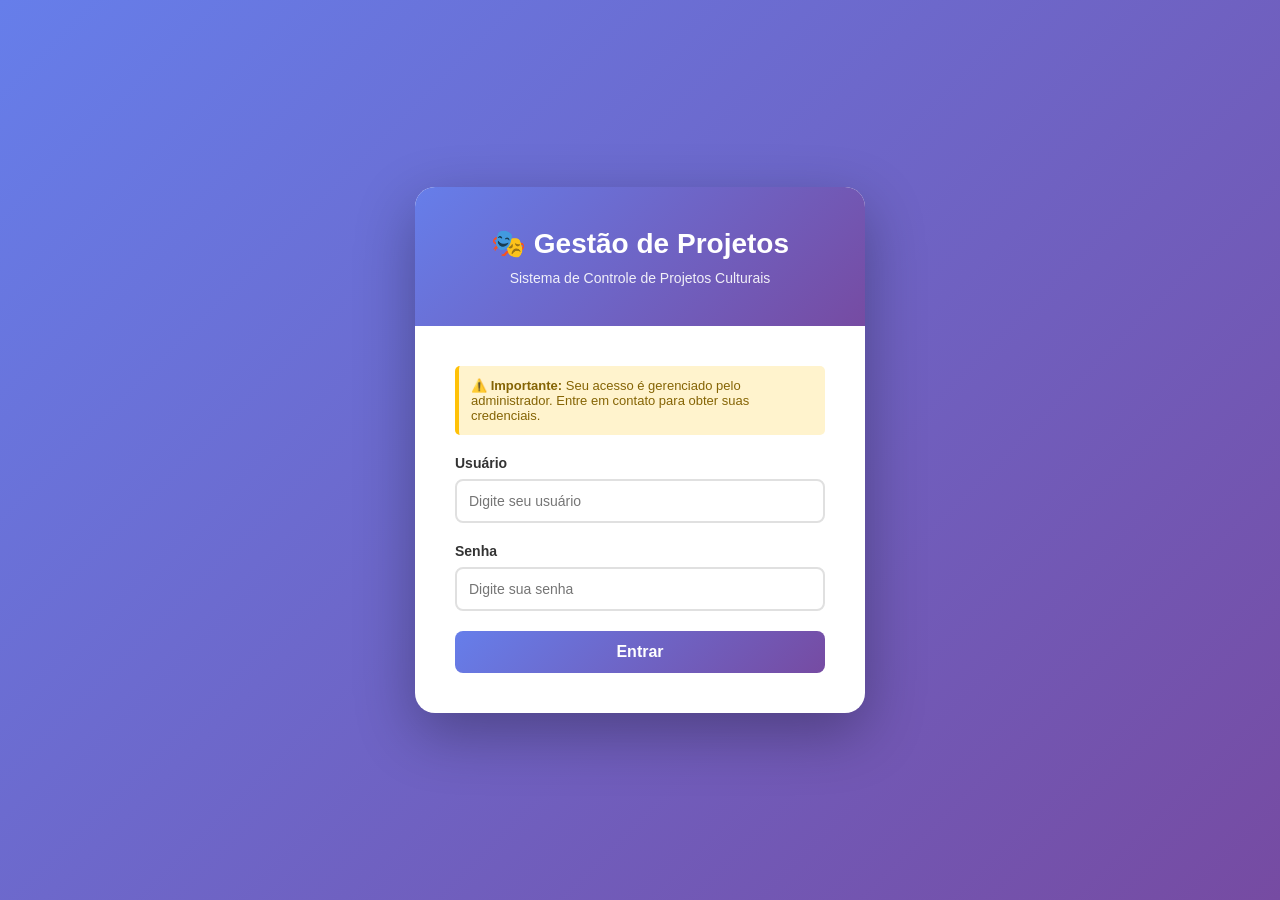
<file: index.html>
<!DOCTYPE html>
<html lang="pt-br">
<head>
    <meta charset="UTF-8">
    <meta name="viewport" content="width=device-width, initial-scale=1.0, user-scalable=yes">
    <title>Gestão de Projetos</title>
    <style>
        * { margin: 0; padding: 0; box-sizing: border-box; }
        body { font-family: 'Segoe UI', Tahoma, Geneva, Verdana, sans-serif; background: #f0f2f5; }
        .app-container { max-width: 1400px; margin: 0 auto; padding: 20px; }
        .header { background: linear-gradient(135deg, #667eea 0%, #764ba2 100%); color: white; padding: 15px 25px; border-radius: 15px; display: flex; justify-content: space-between; align-items: center; margin-bottom: 25px; box-shadow: 0 4px 15px rgba(0,0,0,0.1); }
        .logo { font-size: 22px; font-weight: bold; }
        .user-info { display: flex; align-items: center; gap: 15px; }
        .logout-btn { background: rgba(255,255,255,0.2); color: white; border: none; padding: 8px 16px; border-radius: 8px; cursor: pointer; }
        .logout-btn:hover { background: rgba(255,255,255,0.3); }
        .dashboard-header { display: flex; justify-content: space-between; align-items: center; margin-bottom: 20px; flex-wrap: wrap; gap: 15px; }
        .dashboard-header h2 { color: #333; }
        .create-project-btn { background: linear-gradient(135deg, #667eea 0%, #764ba2 100%); color: white; border: none; padding: 10px 20px; border-radius: 8px; cursor: pointer; font-size: 14px; font-weight: bold; transition: transform 0.2s; }
        .create-project-btn:hover { transform: translateY(-2px); }
        .calendar-container { background: white; border-radius: 15px; padding: 20px; margin-bottom: 30px; box-shadow: 0 2px 10px rgba(0,0,0,0.05); }
        .calendar-header { display: flex; justify-content: space-between; align-items: center; margin-bottom: 20px; }
        .calendar-header button { background: #667eea; color: white; border: none; padding: 8px 15px; border-radius: 8px; cursor: pointer; }
        .calendar-grid { display: grid; grid-template-columns: repeat(7, 1fr); gap: 8px; }
        .calendar-day { min-height: 100px; border: 1px solid #e0e0e0; border-radius: 8px; padding: 8px; background: #fafafa; }
        .calendar-day.empty { background: #f5f5f5; border: 1px solid #eee; }
        .day-number { font-weight: bold; margin-bottom: 5px; color: #555; }
        .calendar-event { font-size: 10px; padding: 2px 5px; border-radius: 4px; margin-top: 3px; overflow: hidden; text-overflow: ellipsis; white-space: nowrap; cursor: pointer; }
        .calendar-event.pending { background: #ffc107 !important; color: #333 !important; }
        .calendar-event.completed { background: #28a745 !important; color: white !important; }
        .calendar-event.urgent { background: #dc3545 !important; color: white !important; animation: pulse 1s infinite; }
        @keyframes pulse { 0% { opacity: 1; } 50% { opacity: 0.6; } 100% { opacity: 1; } }
        .projects-section { background: white; border-radius: 15px; padding: 20px; box-shadow: 0 2px 10px rgba(0,0,0,0.05); }
        .projects-section h3 { margin-bottom: 15px; color: #333; }
        .projects-grid { display: grid; grid-template-columns: repeat(auto-fill, minmax(300px, 1fr)); gap: 20px; }
        .project-card { background: #f8f9fa; border-radius: 12px; padding: 15px; border-left: 4px solid #667eea; transition: transform 0.2s, box-shadow 0.2s; }
        .project-card:hover { transform: translateY(-3px); box-shadow: 0 5px 20px rgba(0,0,0,0.1); }
        .project-card h4 { color: #333; margin-bottom: 8px; }
        .project-category { color: #667eea; font-size: 12px; margin-bottom: 8px; }
        .project-dates { color: #666; font-size: 12px; margin-bottom: 12px; }
        .project-actions { display: flex; gap: 8px; flex-wrap: wrap; }
        .project-actions button { padding: 5px 10px; border: none; border-radius: 5px; cursor: pointer; font-size: 12px; }
        .btn-view { background: #17a2b8; color: white; }
        .btn-print { background: #6c757d; color: white; }
        .btn-edit { background: #ffc107; color: #333; }
        .btn-delete { background: #dc3545; color: white; }
        .no-projects { text-align: center; padding: 40px; color: #999; }
        .modal { display: none; position: fixed; top: 0; left: 0; width: 100%; height: 100%; background: rgba(0,0,0,0.5); z-index: 1000; justify-content: center; align-items: center; }
        .modal-content { background: white; border-radius: 15px; width: 98%; max-width: 1600px; max-height: 90vh; overflow: hidden; display: flex; flex-direction: column; }
        .modal-header { padding: 20px; border-bottom: 1px solid #e0e0e0; display: flex; justify-content: space-between; align-items: center; }
        .close-modal { font-size: 28px; cursor: pointer; color: #999; }
        .close-modal:hover { color: #333; }
        .modal-body { display: flex; flex: 1; overflow: hidden; }
        .modal-sidebar { width: 200px; background: #f8f9fa; border-right: 1px solid #e0e0e0; padding: 15px; overflow-y: auto; }
        .tab { width: 100%; padding: 12px; text-align: left; background: none; border: none; border-radius: 8px; cursor: pointer; margin-bottom: 5px; transition: all 0.2s; }
        .tab:hover { background: #e9ecef; }
        .tab.active { background: #667eea; color: white; }
        .modal-panel { flex: 1; padding: 20px; overflow-y: auto; }
        .tab-content { display: none; }
        .tab-content.active { display: block; }
        .form-section { margin-bottom: 25px; }
        .form-section h3 { color: #667eea; margin-bottom: 15px; padding-bottom: 8px; border-bottom: 2px solid #667eea; }
        .form-group { margin-bottom: 15px; }
        .form-group label { display: block; margin-bottom: 5px; font-weight: 500; color: #555; }
        .form-group input, .form-group select, .form-group textarea { width: 100%; padding: 10px; border: 1px solid #ddd; border-radius: 8px; font-size: 14px; }
        .form-group textarea { resize: vertical; }
        .modal-footer { padding: 15px 20px; border-top: 1px solid #e0e0e0; display: flex; justify-content: flex-end; gap: 10px; }
        .btn-cancel { background: #6c757d; color: white; border: none; padding: 10px 20px; border-radius: 8px; cursor: pointer; }
        .btn-save-main { background: linear-gradient(135deg, #667eea 0%, #764ba2 100%); color: white; border: none; padding: 10px 20px; border-radius: 8px; cursor: pointer; }
        .fase-item { margin-bottom: 20px; border: 1px solid #e0e0e0; border-radius: 10px; overflow: hidden; }
        .fase-header { background: #667eea; color: white; padding: 10px 15px; font-weight: bold; }
        .tarefa-item { display: grid; grid-template-columns: 1.5fr 1fr 1.5fr 1.5fr 1fr 40px; gap: 10px; padding: 10px 15px; border-bottom: 1px solid #eee; align-items: center; }
        .add-task-row { display: grid; grid-template-columns: 1.2fr 0.8fr 1fr 1fr 1fr 80px; gap: 12px; align-items: center; }
        .btn-add-task { background: #28a745; color: white; border: none; padding: 8px; border-radius: 5px; cursor: pointer; }
        .remove-tarefa { background: #dc3545; color: white; border: none; padding: 5px 8px; border-radius: 5px; cursor: pointer; }
        .budget-category { margin-bottom: 20px; }
        .budget-category h4 { background: #667eea; color: white; padding: 10px; border-radius: 8px; margin-bottom: 10px; }
        .budget-table { width: 100%; border-collapse: collapse; }
        .budget-table th, .budget-table td { border: 1px solid #ddd; padding: 8px; text-align: left; }
        .budget-table th { background: #f1f1f1; font-weight: bold; }
        .add-budget-row { display: grid; grid-template-columns: 70px 1.2fr 140px 90px 100px 120px 120px 120px; gap: 8px; align-items: center; margin-top: 15px; padding: 12px; background: #f8f9fa; border-radius: 8px; }
        .add-budget-row input, .add-budget-row select { padding: 8px; border: 1px solid #ddd; border-radius: 5px; }
        .cronograma-total { margin-top: 25px; padding: 15px; background: #f8f9fa; border-radius: 10px; border: 1px solid #e0e0e0; }
        .total-summary { display: flex; flex-wrap: wrap; gap: 15px; margin-top: 10px; }
        .total-card { background: white; border-radius: 10px; padding: 12px 20px; flex: 1; min-width: 120px; text-align: center; box-shadow: 0 1px 3px rgba(0,0,0,0.1); }
        .total-card span { display: block; font-size: 14px; color: #666; margin-bottom: 5px; }
        .total-value { font-size: 24px; font-weight: bold; color: #667eea; }
        .notification { position: fixed; bottom: 20px; right: 20px; background: #28a745; color: white; padding: 15px 20px; border-radius: 8px; z-index: 4000; animation: slideIn 0.3s ease; box-shadow: 0 4px 12px rgba(0,0,0,0.15); }
        .notification.error { background: #dc3545; }
        .notification.info { background: #17a2b8; }
        @keyframes slideIn { from { transform: translateX(100%); opacity: 0; } to { transform: translateX(0); opacity: 1; } }
        .btn-add { background: #28a745; color: white; border: none; padding: 10px 20px; border-radius: 8px; cursor: pointer; margin-top: 10px; }
        .header-row { display: grid; grid-template-columns: 1fr 1fr 60px; gap: 15px; margin-bottom: 10px; font-weight: bold; color: #555; }
        .item-row { display: grid; grid-template-columns: 1fr 1fr 60px; gap: 15px; margin-bottom: 15px; align-items: start; }
        .btn-remove { background: #dc3545; color: white; border: none; padding: 8px 12px; border-radius: 6px; cursor: pointer; margin-top: 24px; }
        .spec-row { display: grid; grid-template-columns: 1fr 1fr; gap: 15px; margin-bottom: 15px; }
        .spec-field { margin-bottom: 10px; }
        .spec-field label { display: block; margin-bottom: 5px; font-weight: 500; color: #555; }
        .view-modal { position: fixed; top: 0; left: 0; width: 100%; height: 100%; background: rgba(0,0,0,0.5); z-index: 5000; display: flex; justify-content: center; align-items: center; }
        .task-status-modal { position: fixed; top: 0; left: 0; width: 100%; height: 100%; background: rgba(0,0,0,0.5); z-index: 3000; display: flex; justify-content: center; align-items: center; }
    </style>
</head>
<body>
   <script>
    const currentUser = sessionStorage.getItem('currentUser');
    if (!currentUser) { window.location.href = 'login.html'; }
</script>

    <div id="appContainer" class="app-container">
        <div class="header">
            <div class="logo">🎭 Gestão de Projetos</div>
            <div class="user-info">
                <span id="userNameDisplay"></span>
                <button class="logout-btn" onclick="doLogout()">Sair</button>
            </div>
        </div>
        <div class="main-content">
            <div class="dashboard-header">
                <h2>📅 Meus Projetos</h2>
                <button class="create-project-btn" onclick="openProjectModal()">+ Criar Projeto</button>
            </div>
            <div class="calendar-container">
                <div class="calendar-header">
                    <button onclick="previousMonth()">◀</button>
                    <h3 id="monthYear"></h3>
                    <button onclick="nextMonth()">▶</button>
                </div>
                <div class="calendar-grid" id="calendarGrid"></div>
            </div>
            <div class="projects-section">
                <h3>📋 Projetos Cadastrados</h3>
                <div class="projects-grid" id="projectsGrid"></div>
            </div>
        </div>
    </div>

    <!-- MODAL PRINCIPAL -->
    <div id="projectModal" class="modal">
        <div class="modal-content">
            <div class="modal-header">
                <h2 id="modalTitle">Criar Novo Projeto</h2>
                <span class="close-modal" onclick="closeProjectModal()">&times;</span>
            </div>
            <div class="modal-body">
                <aside class="modal-sidebar" id="mainSidebar">
                    <button class="tab active" data-tab="info">📋 Informações</button>
                    <button class="tab" data-tab="especificacoes">🎬 Especificações</button>
                    <button class="tab" data-tab="cronograma">📅 Cronograma</button>
                    <button class="tab" data-tab="budget">💰 Orçamento</button>
                    <button class="tab" data-tab="comunicacao">📢 Plano de Divulgação</button>
                    <button class="tab" data-tab="relatorios">📊 Relatórios</button>
                </aside>
                <div class="modal-panel">
    <!-- Aba INFORMAÇÕES -->
    <div id="tabInfo" class="tab-content active">
        <div class="form-section">
            <h3>Dados Básicos</h3>
            <div class="form-group"><label>Nome do Projeto *</label><input type="text" id="projNome" placeholder="Ex: Documentário Amazônia"></div>
            <div class="form-group"><label>Categoria</label><select id="projCategoria" onchange="updateSpecifications()"><option value="audiovisual">Audiovisual</option><option value="teatro">Teatro</option><option value="musica">Música</option><option value="artes_visuais">Artes Visuais</option><option value="alimentos">Alimentos</option><option value="esportes">Esportes</option><option value="educacao">Educação</option><option value="circo">Circo</option></select></div>
            <div class="form-group"><label>Data Início</label><input type="date" id="projDataInicio"></div>
            <div class="form-group"><label>Data Término</label><input type="date" id="projDataTermino"></div>
        </div>
        <div class="form-section">
            <h3>Sobre o Projeto</h3>
            <div class="form-group"><label>Objetivo</label><textarea id="projObjetivo" rows="2"></textarea></div>
            <div class="form-group"><label>Sinopse / Resumo</label><textarea id="projSinopse" rows="2"></textarea></div>
            <div class="form-group"><label>Público Alvo</label><textarea id="projPublico" rows="2"></textarea></div>
            <div class="form-group"><label>Justificativa</label><textarea id="projJustificativa" rows="2"></textarea></div>
            <div class="form-group"><label>Como será realizado</label><textarea id="projComoRealizado" rows="2"></textarea></div>
            <div class="form-group"><label>Narrativa / Diferenciais</label><textarea id="projNarrativa" rows="2"></textarea></div>
        </div>
        <div class="tab-footer" style="margin-top: 25px; padding-top: 15px; border-top: 1px solid #e0e0e0; display: flex; justify-content: flex-end; gap: 10px;">
            <button type="button" class="btn-cancel" onclick="closeProjectModal()">Cancelar</button>
            <button type="button" class="btn-save-main" onclick="saveCurrentProjectAndStay()">💾 Salvar Informações</button>
        </div>
    </div>

    <!-- Aba ESPECIFICAÇÕES -->
    <div id="tabEspecificacoes" class="tab-content">
        <div id="specificationsContainer"></div>
        <div class="tab-footer" style="margin-top: 25px; padding-top: 15px; border-top: 1px solid #e0e0e0; display: flex; justify-content: flex-end; gap: 10px;">
            <button type="button" class="btn-cancel" onclick="closeProjectModal()">Cancelar</button>
            <button type="button" class="btn-save-main" onclick="saveCurrentProjectAndStay()">💾 Salvar Especificações</button>
        </div>
    </div>

    <!-- Aba CRONOGRAMA -->
    <div id="tabCronograma" class="tab-content">
        <div class="form-section">
            <h3>Cronograma por Fases</h3>
            <div id="cronogramaContainer"></div>
            <div class="form-group">
                <label>➕ Adicionar Tarefa</label>
                <div class="add-task-row">
                    <input type="text" id="novaTarefaNome" placeholder="Nome da tarefa">
                    <select id="novaTarefaFase"><option value="pre">Pré-Produção</option><option value="prod">Produção</option><option value="pos">Pós-Produção</option></select>
                    <input type="text" id="novaTarefaResp" placeholder="Responsável">
                    <input type="date" id="novaTarefaDataInicio">
                    <input type="date" id="novaTarefaDataFim">
                    <button type="button" onclick="addTarefa()" class="btn-add-task">+</button>
                </div>
            </div>
            <div class="cronograma-total">
                <h4>📊 Resumo do Cronograma</h4>
                <div class="total-summary">
                    <div class="total-card"><span>📋 Total de Tarefas</span><div class="total-value" id="totalTarefas">0</div></div>
                    <div class="total-card"><span>⏱️ Total de Dias</span><div class="total-value" id="totalDias">0</div></div>
                    <div class="total-card"><span>📅 Período Total</span><div class="total-value" id="totalPeriodo">0 dias</div></div>
                </div>
            </div>
        </div>
        <div class="tab-footer" style="margin-top: 25px; padding-top: 15px; border-top: 1px solid #e0e0e0; display: flex; justify-content: flex-end; gap: 10px;">
            <button type="button" class="btn-cancel" onclick="closeProjectModal()">Cancelar</button>
            <button type="button" class="btn-save-main" onclick="saveCurrentProjectAndStay()">💾 Salvar Cronograma</button>
        </div>
    </div>

    <!-- Aba ORÇAMENTO -->
<div id="tabBudget" class="tab-content">
    <div class="form-section">
        <h3>💰 Planilha Orçamentária</h3>
        <div id="budgetContainer"></div>
        
        <div style="margin-top:25px; border-top:2px solid #667eea; padding-top:20px;">
            <h4 style="color:#667eea; margin-bottom:15px;">➕ Adicionar Item ao Orçamento</h4>
            
            <div style="background:#f8f9fa; padding:20px; border-radius:12px;">
                <!-- Linha 1: Categoria e Descrição -->
                <div style="display: grid; grid-template-columns: 1fr 2fr; gap: 15px; margin-bottom: 15px;">
                    <div>
                        <label style="display: block; margin-bottom: 5px; font-weight: 600; color: #555;">📁 Categoria:</label>
                        <select id="categoriaItem" style="width:100%; padding:10px; border:1px solid #ddd; border-radius:8px;">
                            <option value="1. Profissionais da área">1. Profissionais da área</option>
                            <option value="2. Prestadores de serviços">2. Prestadores de serviços</option>
                            <option value="3. Equipamentos, materiais, estruturas">3. Equipamentos, materiais, estruturas</option>
                            <option value="4. Logística">4. Logística</option>
                            <option value="5. Divulgação, mídia e comunicação">5. Divulgação, mídia e comunicação</option>
                            <option value="6. Ações de acessibilidade">6. Ações de acessibilidade</option>
                            <option value="7. Custo Administrativo">7. Custo Administrativo</option>
                            <option value="8. Taxas e serviços">8. Taxas e serviços</option>
                        </select>
                    </div>
                    <div>
                        <label style="display: block; margin-bottom: 5px; font-weight: 600; color: #555;">📝 Descrição do Item:</label>
                        <input type="text" id="descricaoItem" placeholder="Ex: Consultoria jurídica, Material de escritório..." style="width:100%; padding:10px; border:1px solid #ddd; border-radius:8px;">
                    </div>
                </div>
                
                <!-- Linha 2: Quantidade, Unidade, Qtd de Unidade -->
                <div style="display: grid; grid-template-columns: 1fr 1.2fr 1fr; gap: 15px; margin-bottom: 15px;">
                    <div>
                        <label style="display: block; margin-bottom: 5px; font-weight: 600; color: #555;">🔢 Quantidade:</label>
                        <input type="number" id="quantidadeItem" placeholder="Ex: 3" value="1" min="1" style="width:100%; padding:10px; border:1px solid #ddd; border-radius:8px;">
                        <small style="color:#999;">Número de itens (ex: 3 consultorias)</small>
                    </div>
                    <div>
                        <label style="display: block; margin-bottom: 5px; font-weight: 600; color: #555;">📏 Unidade de Medida:</label>
                        <select id="unidadeItem" style="width:100%; padding:10px; border:1px solid #ddd; border-radius:8px;">
                            <option value="Dia">Dia</option>
                            <option value="Mês">Mês</option>
                            <option value="Semana">Semana</option>
                            <option value="Cachê">Cachê</option>
                            <option value="Projeto">Projeto</option>
                            <option value="Item">Item</option>
                            <option value="Pacote">Pacote</option>
                            <option value="Metro">Metro</option>
                            <option value="Metro quadrado">Metro quadrado</option>
                            <option value="Unidade">Unidade</option>
                            <option value="Kit">Kit</option>
                            <option value="Peça">Peça</option>
                            <option value="Hora">Hora</option>
                            <option value="Diária">Diária</option>
                            <option value="Quilograma">Quilograma</option>
                            <option value="Litro">Litro</option>
                        </select>
                        <small style="color:#999;">Unidade de medida do item</small>
                    </div>
                    <div>
                        <label style="display: block; margin-bottom: 5px; font-weight: 600; color: #555;">🔢 Quantidade de Unidade:</label>
                        <input type="number" id="qtdUnidade" placeholder="Ex: 2" value="1" min="1" style="width:100%; padding:10px; border:1px solid #ddd; border-radius:8px;">
                        <small style="color:#999;">Ex: 2 dias, 3 meses, 4 horas</small>
                    </div>
                </div>
                
                <!-- Linha 3: Valor Unitário e Valor Total -->
                <div style="display: grid; grid-template-columns: 1fr 1fr; gap: 15px; margin-bottom: 20px;">
                    <div>
                        <label style="display: block; margin-bottom: 5px; font-weight: 600; color: #555;">💰 Valor Unitário (R$):</label>
                        <input type="number" id="valorUnitario" placeholder="0,00" step="0.01" style="width:100%; padding:10px; border:1px solid #ddd; border-radius:8px;" oninput="calcularValorTotal()">
                        <small style="color:#999;">Valor por unidade</small>
                    </div>
                    <div>
                        <label style="display: block; margin-bottom: 5px; font-weight: 600; color: #555;">💵 Valor Total (R$):</label>
                        <input type="text" id="valorTotalItem" readonly style="width:100%; padding:10px; border:1px solid #ddd; border-radius:8px; background:#f0f0f0;">
                        <small style="color:#999;">Calculado automaticamente</small>
                    </div>
                </div>
                
                <!-- Número do Item (oculto) -->
                <input type="hidden" id="numeroItem" readonly>
                
                <!-- Botão Adicionar -->
                <div style="text-align: right;">
                    <button type="button" onclick="addBudgetItem()" style="background: #28a745; color: white; border: none; padding: 12px 24px; border-radius: 8px; cursor: pointer; font-size: 14px; font-weight: bold;">➕ Adicionar Item</button>
                </div>
            </div>
        </div>
    </div>
    <div class="tab-footer" style="margin-top: 25px; padding-top: 15px; border-top: 1px solid #e0e0e0; display: flex; justify-content: flex-end; gap: 10px;">
        <button type="button" class="btn-cancel" onclick="closeProjectModal()">Cancelar</button>
        <button type="button" class="btn-save-main" onclick="saveCurrentProjectAndStay()">💾 Salvar Orçamento</button>
    </div>
</div>

    <!-- Aba PLANO DE DIVULGAÇÃO -->
    <div id="tabComunicacao" class="tab-content">
        <div class="form-section">
            <h3>📢 Plano de Divulgação</h3>
            <div class="form-group"><label>📝 Estratégias de Comunicação</label><textarea id="planoEstrategias" rows="4" placeholder="Descreva as estratégias de comunicação..."></textarea></div>
            <div class="form-group"><label>🎯 Ações Promocionais</label><textarea id="planoAcoes" rows="4" placeholder="Descreva as ações promocionais..."></textarea></div>
            <div style="margin-top:25px;">
                <h4 style="color:#667eea;">📌 Peças de Divulgação</h4>
                <div class="header-row"><div>Peça</div><div>Especificações Técnicas</div><div></div></div>
                <div id="itemsContainer"></div>
                <button type="button" class="btn-add" onclick="adicionarLinhaDivulgacao()">➕ Adicionar Peça</button>
            </div>
          </div>
        <div class="tab-footer" style="margin-top: 25px; padding-top: 15px; border-top: 1px solid #e0e0e0; display: flex; justify-content: flex-end; gap: 10px;">
            <button type="button" class="btn-cancel" onclick="closeProjectModal()">Cancelar</button>
            <button type="button" class="btn-save-main" onclick="saveCurrentProjectAndStay()">💾 Salvar Divulgação</button>
        </div>
    </div>

    <!-- Aba RELATÓRIO DE EXECUÇÃO -->
    <div id="tabRelatorios" class="tab-content">
        <div class="form-section">
            <h3>📝 RELATÓRIO DE EXECUÇÃO</h3>
            <div class="form-group">
                <label>Descrição do que foi realizado no projeto:</label>
                <textarea id="relatorioExecucao" rows="6" placeholder="Descreva detalhadamente tudo o que foi realizado no projeto..."></textarea>
            </div>
            <div style="margin-top: 20px;">
                <h4 style="color: #667eea; margin-bottom: 15px;">📸 FOTOS DO PROJETO</h4>
                <div id="fotosProjetoContainer"></div>
                <button type="button" class="btn-add" onclick="adicionarFotoProjeto()" style="margin-top: 10px;">📷 + Adicionar Foto</button>
            </div>
        </div>
        <div class="form-section" style="margin-top: 30px;">
            <h3>💰 PRESTAÇÃO DE CONTAS</h3>
            <div id="prestacaoContasContainer">
                <table style="width:100%; border-collapse: collapse; margin-bottom: 20px;">
                    <thead>
                        <tr style="background: #667eea; color: white;">
                            <th style="padding: 10px; text-align: left;">Descrição do Gasto</th>
                            <th style="padding: 10px; text-align: left;">Valor (R$)</th>
                            <th style="padding: 10px; text-align: left;">Forma de Pagamento</th>
                            <th style="padding: 10px; text-align: left;">Estabelecimento</th>
                            <th style="padding: 10px; text-align: left;">Comprovante</th>
                            <th style="padding: 10px; text-align: center;">Ações</th>
                        </tr>
                    </thead>
                    <tbody id="prestacaoTbody"></tbody>
                </table>
            </div>
            <div style="background: #f8f9fa; padding: 20px; border-radius: 10px; margin-top: 15px;">
                <div style="display: flex; justify-content: space-between; align-items: center; flex-wrap: wrap; gap: 15px;">
                    <button type="button" class="btn-add" onclick="adicionarGastoPrestacao()" style="margin: 0;">➕ Adicionar Gasto</button>
                    <div style="font-size: 20px; font-weight: bold;">
                        💰 TOTAL GASTO: <span id="totalGastos" style="color: #28a745; font-size: 24px;">R$ 0,00</span>
                    </div>
                </div>
            </div>
        </div>
        <div class="tab-footer" style="margin-top: 25px; padding-top: 15px; border-top: 1px solid #e0e0e0; display: flex; justify-content: flex-end; gap: 10px;">
            <button type="button" class="btn-cancel" onclick="closeProjectModal()">Cancelar</button>
            <button type="button" class="btn-save-main" onclick="saveCurrentProjectAndStay()">💾 Salvar Relatório</button>
            <button type="button" class="btn-save-main" onclick="imprimirRelatorioExecucao()" style="background: #17a2b8;">🖨️ Imprimir Relatório</button>
        </div>
    </div>
</div>

    <script>
        // ========== VARIÁVEIS GLOBAIS ==========
        let currentProjectId = null;
        let itemCount = 0;
        let tarefasData = { pre: [], prod: [], pos: [] };
        let budgetItems = [];
        
        const opcoesPecas = ["Redes Sociais", "Anúncios Google ADS", "Audiovisual", "Cartazes", "Banners", "Telão de LED", "Outdoor", "Panfletos", "Rádio", "TV", "Mídia Impressa", "E-mail Marketing"];
        
        const generosPorCategoria = {
            'audiovisual': ['Suspense', 'Drama', 'Comédia', 'Documentário', 'Terror', 'Ação', 'Aventura', 'Ficção Científica', 'Romance', 'Animação', 'Fantasia', 'Policial', 'Musical', 'Biografia'],
            'teatro': ['Comédia', 'Drama', 'Musical', 'Stand-up', 'Monólogo', 'Tragédia', 'Farsa', 'Teatro de Rua', 'Teatro Infantil', 'Performance', 'Improviso', 'Clássico', 'Contemporâneo'],
            'musica': ['MPB', 'Rock', 'Samba', 'Pagode', 'Funk', 'Eletrônica', 'Clássica', 'Jazz', 'Blues', 'Country', 'Reggae', 'Hip Hop', 'Forró', 'Axé', 'Gospel', 'Infantil'],
            'artes_visuais': ['Pintura', 'Escultura', 'Fotografia', 'Grafite', 'Arte Digital', 'Instalação', 'Performance', 'Desenho', 'Gravura', 'Cerâmica', 'Arte Contemporânea', 'Arte Abstrata', 'Arte Urbana'],
            'alimentos': ['Gastronomia', 'Culinária Regional', 'Comida de Rua', 'Alimentação Saudável', 'Culinária Internacional', 'Confeitaria', 'Bebidas', 'Evento Gastronômico'],
            'esportes': ['Futebol', 'Vôlei', 'Basquete', 'Natação', 'Atletismo', 'Judô', 'Capoeira', 'Dança Esportiva', 'Skate', 'Surfe', 'e-Sports', 'Corrida', 'Ciclismo', 'Musculação'],
            'educacao': ['EAD', 'Presencial', 'Workshop', 'Palestra', 'Curso Livre', 'Capacitação', 'Treinamento', 'Oficina', 'Seminário', 'Congresso', 'Ensino Fundamental', 'Ensino Médio', 'Superior'],
            'circo': ['Palhaçaria', 'Malabarismo', 'Acrobacia', 'Mágica', 'Trapezio', 'Equilibrismo', 'Contorcionismo', 'Teatro Circense', 'Show Musical', 'Aéreo', 'Clown', 'Ilusionismo']
        };
        
        const formatosAudiovisual = ['Série', 'Longa-metragem', 'Curta-metragem', 'Novela', 'Reality Show', 'Documentário', 'Minissérie', 'Programa de TV', 'Videoclipe', 'Animação', 'Propaganda', 'Conteúdo para Web'];

        // ========== FUNÇÕES DE UTILIDADE ==========
        function showNotification(message, type) {
            const notification = document.createElement('div');
            notification.className = `notification ${type || 'success'}`;
            notification.innerHTML = message;
            document.body.appendChild(notification);
            setTimeout(() => notification.remove(), 3000);
        }
        
        function escapeHtml(str) { if (!str) return ''; return str.replace(/[&<>]/g, m => ({ '&': '&amp;', '<': '&lt;', '>': '&gt;' }[m])); }
        function formatarMoedaBrasileira(valor) { return valor.toLocaleString('pt-BR', { minimumFractionDigits: 2, maximumFractionDigits: 2 }); }

        // ========== CALENDÁRIO ==========
        let currentDate = new Date();
        
    function renderCalendar() {
    const year = currentDate.getFullYear(), month = currentDate.getMonth();
    const monthYearElem = document.getElementById('monthYear');
    if (monthYearElem) monthYearElem.textContent = `${currentDate.toLocaleString('pt-BR', { month: 'long' })} ${year}`;
    const firstDay = new Date(year, month, 1);
    const startDay = firstDay.getDay();
    const daysInMonth = new Date(year, month + 1, 0).getDate();
    let projects = JSON.parse(localStorage.getItem('cultureProjects') || '[]');
    let todasTarefasPorDia = [];
    
    projects.forEach(project => {
        if (project.cronograma) {
            Object.values(project.cronograma).forEach(faseTarefas => {
                faseTarefas.forEach(tarefa => {
                    if (tarefa.dataInicio && tarefa.dataFim) {
                        // CORREÇÃO: Criar datas corretamente com horário UTC para evitar problemas de fuso
                        const startDate = new Date(tarefa.dataInicio + 'T00:00:00');
                        const endDate = new Date(tarefa.dataFim + 'T00:00:00');
                        const currentDateLoop = new Date(startDate);
                        
                        while (currentDateLoop <= endDate) {
                            const dataStr = `${currentDateLoop.getFullYear()}-${String(currentDateLoop.getMonth()+1).padStart(2,'0')}-${String(currentDateLoop.getDate()).padStart(2,'0')}`;
                            let statusDia = tarefa.status;
                            if (tarefa.statusPorDia && tarefa.statusPorDia[dataStr]) statusDia = tarefa.statusPorDia[dataStr];
                            todasTarefasPorDia.push({ 
                                id: `${project.id}_${tarefa.nome}_${dataStr}`, 
                                projectId: project.id, 
                                projectNome: project.nome, 
                                nome: tarefa.nome, 
                                data: dataStr, 
                                dataInicio: tarefa.dataInicio, 
                                dataFim: tarefa.dataFim, 
                                status: statusDia 
                            });
                            currentDateLoop.setDate(currentDateLoop.getDate() + 1);
                        }
                    }
                });
            });
        }
    });
    
    let gridHtml = '';
    for (let i = 0; i < startDay; i++) gridHtml += '<div class="calendar-day empty"></div>';
    for (let day = 1; day <= daysInMonth; day++) {
        const dateStr = `${year}-${String(month+1).padStart(2,'0')}-${String(day).padStart(2,'0')}`;
        const currentDateObj = new Date(year, month, day);
        const tarefasNestaData = todasTarefasPorDia.filter(t => t.data === dateStr);
        const dayProjects = projects.filter(p => { 
            if (!p.dataInicio || !p.dataTermino) return false; 
            const dataAtual = new Date(dateStr + 'T00:00:00'); 
            const dataInicioProj = new Date(p.dataInicio + 'T00:00:00');
            const dataFimProj = new Date(p.dataTermino + 'T00:00:00');
            return dataAtual >= dataInicioProj && dataAtual <= dataFimProj; 
        });
        
        gridHtml += `<div class="calendar-day"><div class="day-number">${day}</div>`;
        
        tarefasNestaData.forEach(t => {
            const dataFimTarefa = new Date(t.dataFim + 'T00:00:00');
            const diasRestantes = Math.ceil((dataFimTarefa - currentDateObj) / (1000*60*60*24));
            const isUrgent = t.status !== 'completed' && diasRestantes <= 6 && diasRestantes >= 0;
            let statusClass = '', statusIcon = '';
            if (t.status === 'completed') { statusClass = 'completed'; statusIcon = '✅'; }
            else if (isUrgent) { statusClass = 'urgent'; statusIcon = '🔴'; }
            else { statusClass = 'pending'; statusIcon = '⏳'; }
            gridHtml += `<div class="calendar-event ${statusClass}" onclick="toggleTaskStatusByDay('${t.id}', ${t.projectId}, '${escapeHtml(t.nome)}', '${t.status}', '${t.data}', '${t.dataInicio}', '${t.dataFim}')" title="${escapeHtml(t.projectNome)}: ${escapeHtml(t.nome)}">${statusIcon} ${escapeHtml(t.nome.substring(0,12))}</div>`;
        });
        
        const coresProjetos = ['#667eea', '#28a745', '#dc3545', '#fd7e14', '#6f42c1', '#20c997'];
        dayProjects.forEach(p => { const cor = coresProjetos[p.id % coresProjetos.length]; gridHtml += `<div class="calendar-event" style="background:${cor}; color:white; margin-bottom:2px;" title="${escapeHtml(p.nome)}">📌 ${escapeHtml(p.nome.substring(0,15))}</div>`; });
        gridHtml += `</div>`;
    }
    const calendarGrid = document.getElementById('calendarGrid');
    if (calendarGrid) calendarGrid.innerHTML = gridHtml;
}
function previousMonth() { 
    currentDate.setMonth(currentDate.getMonth() - 1); 
    renderCalendar(); 
}

function nextMonth() { 
    currentDate.setMonth(currentDate.getMonth() + 1); 
    renderCalendar(); 
}
        // ========== ESPECIFICAÇÕES (somente por categoria) ==========
   function updateSpecifications() {
    const categoria = document.getElementById('projCategoria')?.value;
    const container = document.getElementById('specificationsContainer');
    if (!container) return;
    if (!categoria) { container.innerHTML = '<p style="color:#999;">Selecione uma categoria</p>'; return; }
    
    let html = `<div class="form-section">
        <h3>🎭 Gênero / Estilo</h3>
        <div class="form-group">
            <label>Gênero:</label>
            <select id="projGenero" style="width:100%; padding:10px; border:1px solid #ddd; border-radius:8px;">
                <option value="">Selecione um gênero...</option>
                ${(generosPorCategoria[categoria] || []).map(g => `<option value="${g}">${g}</option>`).join('')}
            </select>
        </div>
    </div>`;
    
    if (categoria === 'audiovisual') {
        html += `
        <!-- BÍBLIA DO PROJETO -->
        <div class="form-section">
            <h3>📖 BÍBLIA DO PROJETO</h3>
            
            <div class="form-group">
                <label>Premissa:</label>
                <textarea id="projPremissa" rows="3" placeholder="Descreva a premissa do projeto..." style="width:100%; padding:10px; border:1px solid #ddd; border-radius:8px;"></textarea>
            </div>
            
            <div class="form-group">
                <label>Logline:</label>
                <textarea id="projLogline" rows="2" placeholder="Frases curtas que resumem a história..." style="width:100%; padding:10px; border:1px solid #ddd; border-radius:8px;"></textarea>
            </div>
            
            <div class="form-group">
                <label>Sinopse Curta:</label>
                <textarea id="projSinopseCurta" rows="3" placeholder="Sinopse resumida do projeto..." style="width:100%; padding:10px; border:1px solid #ddd; border-radius:8px;"></textarea>
            </div>
            
            <div class="form-group">
                <label>Arco do Protagonista:</label>
                <textarea id="projArcoProtagonista" rows="3" placeholder="Descreva a jornada do protagonista..." style="width:100%; padding:10px; border:1px solid #ddd; border-radius:8px;"></textarea>
            </div>
            
            <div class="form-group">
                <label>Ideia Inicial:</label>
                <textarea id="projIdeiaInicial" rows="3" placeholder="Como surgiu a ideia do projeto..." style="width:100%; padding:10px; border:1px solid #ddd; border-radius:8px;"></textarea>
            </div>
            
            <div class="form-group">
                <label>Pontos Fortes da Proposta:</label>
                <div id="pontosFortesContainer"></div>
                <button type="button" class="btn-add" onclick="adicionarPontoForte()" style="margin-top:10px;">➕ Adicionar Ponto Forte</button>
            </div>
            
            <div class="form-group">
                <label>Abordagem Estética:</label>
                <textarea id="projAbordagemEstetica" rows="3" placeholder="Descreva a abordagem estética do projeto..." style="width:100%; padding:10px; border:1px solid #ddd; border-radius:8px;"></textarea>
            </div>
            
            <div class="form-group">
                <label>Referência Narrativa:</label>
                <textarea id="projReferenciaNarrativa" rows="3" placeholder="Referências narrativas..." style="width:100%; padding:10px; border:1px solid #ddd; border-radius:8px;"></textarea>
            </div>
            
            <div class="form-group">
                <label>Referência Estética:</label>
                <textarea id="projReferenciaEstetica" rows="3" placeholder="Referências estéticas..." style="width:100%; padding:10px; border:1px solid #ddd; border-radius:8px;"></textarea>
            </div>
            
            <div class="form-group">
                <label>Conceito:</label>
                <textarea id="projConceito" rows="3" placeholder="Conceito central do projeto..." style="width:100%; padding:10px; border:1px solid #ddd; border-radius:8px;"></textarea>
            </div>
            
            <div class="form-group">
                <label>Resumo dos Episódios:</label>
                <textarea id="projResumoEpisodios" rows="4" placeholder="Resumo geral dos episódios..." style="width:100%; padding:10px; border:1px solid #ddd; border-radius:8px;"></textarea>
            </div>
            
            <div class="form-group">
                <label>Sinopse dos Episódios:</label>
                <div id="sinopsesEpisodiosContainer"></div>
                <button type="button" class="btn-add" onclick="adicionarSinopseEpisodio()" style="margin-top:10px;">➕ Adicionar Episódio</button>
            </div>
            
            <div class="form-group">
                <label>Personagens:</label>
                <div id="personagensContainer"></div>
                <button type="button" class="btn-add" onclick="adicionarPersonagem()" style="margin-top:10px;">➕ Adicionar Personagem</button>
            </div>
            
            <div class="form-group">
                <label>Descrição dos Personagens:</label>
                <div id="descricaoPersonagensContainer"></div>
                <button type="button" class="btn-add" onclick="adicionarDescricaoPersonagem()" style="margin-top:10px;">➕ Adicionar Descrição</button>
            </div>
            
            <div class="form-group">
                <label>Perfil dos Personagens (Interno e Externo):</label>
                <div id="perfilPersonagensContainer"></div>
                <button type="button" class="btn-add" onclick="adicionarPerfilPersonagem()" style="margin-top:10px;">➕ Adicionar Perfil</button>
            </div>
            
            <div class="form-group">
                <label>Participações:</label>
                <textarea id="projParticipacoes" rows="3" placeholder="Participações especiais, elenco convidado..." style="width:100%; padding:10px; border:1px solid #ddd; border-radius:8px;"></textarea>
            </div>
            
            <div class="form-group">
                <label>Locações Previstas:</label>
                <div id="locacoesContainer"></div>
                <button type="button" class="btn-add" onclick="adicionarLocacao()" style="margin-top:10px;">➕ Adicionar Locação</button>
            </div>
        </div>
        
        <!-- Especificações Técnicas -->
        <div class="form-section">
            <h3>🎬 Especificações Técnicas</h3>
            <div class="form-group">
                <label>Formato:</label>
                <select id="projFormato" style="width:100%; padding:10px; border:1px solid #ddd; border-radius:8px;">
                    <option value="">Selecione...</option>
                    ${formatosAudiovisual.map(f => `<option value="${f}">${f}</option>`).join('')}
                </select>
            </div>
            <div class="form-group">
                <label>Tom / Estilo:</label>
                <input type="text" id="projTom" placeholder="Ex: Sombrio, Leve..." style="width:100%; padding:10px; border:1px solid #ddd; border-radius:8px;">
            </div>
            <div class="form-group">
                <label>Nº Episódios:</label>
                <input type="number" id="projEpisodios" style="width:100%; padding:10px; border:1px solid #ddd; border-radius:8px;">
            </div>
            <div class="form-group">
                <label>Duração por Episódio (min):</label>
                <input type="number" id="projDuracaoEp" style="width:100%; padding:10px; border:1px solid #ddd; border-radius:8px;">
            </div>
            <div class="form-group">
                <label>Temporadas:</label>
                <select id="projTemporadas" style="width:100%; padding:10px; border:1px solid #ddd; border-radius:8px;">
                    <option value="1">1ª Temporada</option>
                    <option value="2">2ª Temporada</option>
                    <option value="3">3ª Temporada</option>
                    <option value="4">4ª Temporada</option>
                    <option value="5">5ª Temporada</option>
                </select>
            </div>
        </div>`;
    }
    
    // Outras categorias...
    if (categoria === 'teatro') {
        html += `<div class="form-section"><h3>🎭 Especificações Teatrais</h3>
            <div class="form-group"><label>Tipo:</label><select id="projTipoTeatro" style="width:100%; padding:10px;"><option value="">Selecione...</option><option value="profissional">Profissional</option><option value="amador">Amador</option><option value="infantil">Infantil</option><option value="rua">Teatro de Rua</option></select></div>
            <div class="form-group"><label>Duração (min):</label><input type="number" id="projDuracaoTeatro" style="width:100%; padding:10px;"></div>
            <div class="form-group"><label>Nº Atores:</label><input type="number" id="projNumAtores" style="width:100%; padding:10px;"></div>
        </div>`;
    }
    if (categoria === 'musica') {
    html += `<div class="form-section">
        <h3>🎵 Especificações Musicais</h3>
        <div class="form-group">
            <label>Tipo:</label>
            <select id="projTipoMusica" style="width:100%; padding:10px; border:1px solid #ddd; border-radius:8px;">
                <option value="">Selecione...</option>
                <option value="show">Show ao vivo</option>
                <option value="festival">Festival</option>
                <option value="grabacao">Gravação</option>
                <option value="turnê">Turnê</option>
            </select>
        </div>
        <div class="form-group">
            <label>Nº Músicas:</label>
            <input type="number" id="projNumMusicas" style="width:100%; padding:10px; border:1px solid #ddd; border-radius:8px;">
        </div>
        <div class="form-group">
            <label>Duração (min):</label>
            <input type="number" id="projDuracaoShow" style="width:100%; padding:10px; border:1px solid #ddd; border-radius:8px;">
        </div>
    </div>
    
    <!-- LISTA DE MÚSICAS -->
    <div class="form-section">
        <h3>🎼 Lista de Músicas / Repertório</h3>
        <div id="musicasContainer"></div>
        <button type="button" class="btn-add" onclick="adicionarMusica()" style="margin-top:10px;">➕ Adicionar Música</button>
    </div>`;
}

    if (categoria === 'circo') {
        html += `<div class="form-section"><h3>🎪 Especificações Circenses</h3>
            <div class="form-group"><label>Modalidade:</label><select id="projModalidadeCirco" style="width:100%; padding:10px;"><option value="">Selecione...</option><option value="palhaco">Palhaçaria</option><option value="acrobata">Acrobacia</option><option value="malabarista">Malabarismo</option><option value="magico">Mágica</option><option value="trapezio">Trapézio</option></select></div>
            <div class="form-group"><label>Duração (min):</label><input type="number" id="projDuracaoCirco" style="width:100%; padding:10px;"></div>
            <div class="form-group"><label>Nº Artistas:</label><input type="number" id="projNumArtistas" style="width:100%; padding:10px;"></div>
        </div>`;
    }
    
    container.innerHTML = html;
}
       function getSpecificationsData() {
    const categoria = document.getElementById('projCategoria')?.value;
    const specs = { genero: document.getElementById('projGenero')?.value || '' };
    
    if (categoria === 'audiovisual') {
        specs.premissa = document.getElementById('projPremissa')?.value || '';
        specs.logline = document.getElementById('projLogline')?.value || '';
        specs.sinopseCurta = document.getElementById('projSinopseCurta')?.value || '';
        specs.arcoProtagonista = document.getElementById('projArcoProtagonista')?.value || '';
        specs.ideiaInicial = document.getElementById('projIdeiaInicial')?.value || '';
        specs.pontosFortes = getPontosFortes();
        specs.abordagemEstetica = document.getElementById('projAbordagemEstetica')?.value || '';
        specs.referenciaNarrativa = document.getElementById('projReferenciaNarrativa')?.value || '';
        specs.referenciaEstetica = document.getElementById('projReferenciaEstetica')?.value || '';
        specs.conceito = document.getElementById('projConceito')?.value || '';
        specs.resumoEpisodios = document.getElementById('projResumoEpisodios')?.value || '';
        specs.sinopsesEpisodios = getSinopsesEpisodios();
        specs.personagens = getPersonagens();
        specs.descricoesPersonagens = getDescricoesPersonagens();
        specs.perfisPersonagens = getPerfisPersonagens();
        specs.participacoes = document.getElementById('projParticipacoes')?.value || '';
        specs.locacoes = getLocacoes();
        specs.formato = document.getElementById('projFormato')?.value || '';
        specs.tom = document.getElementById('projTom')?.value || '';
        specs.episodios = document.getElementById('projEpisodios')?.value || '';
        specs.duracaoEp = document.getElementById('projDuracaoEp')?.value || '';
        specs.temporadas = document.getElementById('projTemporadas')?.value || '';
    }
    if (categoria === 'teatro') {
        specs.tipoTeatro = document.getElementById('projTipoTeatro')?.value || '';
        specs.duracaoTeatro = document.getElementById('projDuracaoTeatro')?.value || '';
        specs.numAtores = document.getElementById('projNumAtores')?.value || '';
    }
    if (categoria === 'musica') {
        specs.tipoMusica = document.getElementById('projTipoMusica')?.value || '';
        specs.numMusicas = document.getElementById('projNumMusicas')?.value || '';
        specs.duracaoShow = document.getElementById('projDuracaoShow')?.value || '';
    }
    if (categoria === 'circo') {
        specs.modalidadeCirco = document.getElementById('projModalidadeCirco')?.value || '';
        specs.duracaoCirco = document.getElementById('projDuracaoCirco')?.value || '';
        specs.numArtistas = document.getElementById('projNumArtistas')?.value || '';
    }
    return specs;
}
// ========== FUNÇÕES PARA MÚSICAS ==========
function adicionarMusica(titulo = "", interprete = "", compositor = "", arranjo = "", arquivo = "") {
    const container = document.getElementById('musicasContainer');
    if (!container) return;
    const id = `musica_${Date.now()}`;
    const div = document.createElement('div');
    div.className = 'item-row';
    div.id = id;
    div.style.cssText = 'display: grid; grid-template-columns: 1.5fr 1.2fr 1.2fr 1.2fr 1.5fr 40px; gap: 15px; margin-bottom: 15px; align-items: center; background: #f8f9fa; padding: 12px; border-radius: 8px;';
    
    div.innerHTML = `
        <div>
            <label style="font-size:12px; color:#666; display: block; margin-bottom: 5px;">🎵 Título da Música</label>
            <input type="text" class="musica-titulo" value="${escapeHtml(titulo)}" placeholder="Ex: Imagine" style="width:100%; padding:8px; border:1px solid #ddd; border-radius:6px;">
        </div>
        <div>
            <label style="font-size:12px; color:#666; display: block; margin-bottom: 5px;">🎤 Intérprete</label>
            <input type="text" class="musica-interprete" value="${escapeHtml(interprete)}" placeholder="Ex: John Lennon" style="width:100%; padding:8px; border:1px solid #ddd; border-radius:6px;">
        </div>
        <div>
            <label style="font-size:12px; color:#666; display: block; margin-bottom: 5px;">✍️ Composição</label>
            <input type="text" class="musica-compositor" value="${escapeHtml(compositor)}" placeholder="Ex: John Lennon" style="width:100%; padding:8px; border:1px solid #ddd; border-radius:6px;">
        </div>
        <div>
            <label style="font-size:12px; color:#666; display: block; margin-bottom: 5px;">🎼 Arranjo</label>
            <input type="text" class="musica-arranjo" value="${escapeHtml(arranjo)}" placeholder="Ex: Orquestral" style="width:100%; padding:8px; border:1px solid #ddd; border-radius:6px;">
        </div>
        <div>
            <label style="font-size:12px; color:#666; display: block; margin-bottom: 5px;">📁 Arquivo de Áudio</label>
            <input type="file" class="musica-arquivo" accept="audio/*" style="display: none;">
            <button type="button" class="btn-add-comprovante" onclick="abrirSelecionarAudio('${id}')" style="background:#17a2b8; color:white; border:none; padding:6px 12px; border-radius:5px; cursor:pointer; width:100%;">📁 Selecionar Áudio</button>
            <div class="audio-preview" style="margin-top: 8px; display: none;">
                <audio controls style="width:100%; height:35px;"></audio>
            </div>
            <input type="hidden" class="musica-audio-base64" value="${escapeHtml(arquivo)}">
        </div>
        <div>
            <button type="button" class="btn-remove" onclick="this.closest('.item-row').remove()" style="background:#dc3545; color:white; border:none; padding:8px 10px; border-radius:5px; cursor:pointer; margin-top:24px;">🗑️</button>
        </div>
    `;
    container.appendChild(div);
    
    // Se já tiver um arquivo salvo, mostrar preview
    if (arquivo && arquivo.startsWith('data:audio')) {
        const previewDiv = div.querySelector('.audio-preview');
        const audio = previewDiv.querySelector('audio');
        audio.src = arquivo;
        previewDiv.style.display = 'block';
        div.querySelector('.musica-audio-base64').value = arquivo;
    }
}

function abrirSelecionarAudio(rowId) {
    const row = document.getElementById(rowId);
    if (!row) return;
    const fileInput = row.querySelector('.musica-arquivo');
    if (fileInput) {
        fileInput.onchange = function(e) {
            const file = e.target.files[0];
            if (file && file.type.startsWith('audio/')) {
                const reader = new FileReader();
                reader.onload = function(event) {
                    const base64 = event.target.result;
                    // Salvar no campo hidden
                    const hiddenInput = row.querySelector('.musica-audio-base64');
                    if (hiddenInput) hiddenInput.value = base64;
                    
                    // Mostrar preview do áudio
                    const previewDiv = row.querySelector('.audio-preview');
                    const audio = previewDiv.querySelector('audio');
                    audio.src = base64;
                    previewDiv.style.display = 'block';
                    
                    showNotification('✅ Arquivo de áudio anexado!', 'success');
                };
                reader.readAsDataURL(file);
            } else {
                alert('Por favor, selecione um arquivo de áudio válido (MP3, WAV, OGG, etc.)');
            }
        };
        fileInput.click();
    }
}

function getMusicas() {
    const dados = [];
    document.querySelectorAll('#musicasContainer .item-row').forEach((row, i) => {
        const titulo = row.querySelector('.musica-titulo')?.value || '';
        const interprete = row.querySelector('.musica-interprete')?.value || '';
        const compositor = row.querySelector('.musica-compositor')?.value || '';
        const arranjo = row.querySelector('.musica-arranjo')?.value || '';
        const arquivo = row.querySelector('.musica-audio-base64')?.value || '';
        if (titulo) dados.push({ id: i+1, titulo, interprete, compositor, arranjo, arquivo });
    });
    return dados;
}

function loadMusicas(dados) {
    const container = document.getElementById('musicasContainer');
    if (container) container.innerHTML = '';
    if (dados && dados.length) {
        dados.forEach(m => adicionarMusica(m.titulo, m.interprete, m.arquivo, m.compositor, m.arranjo));
    }
}
function loadSpecificationsData(project) {
    if (!project?.especificacoes) return;
    const s = project.especificacoes;
    if (document.getElementById('projGenero')) document.getElementById('projGenero').value = s.genero || '';
    
    // Audiovisual
    if (document.getElementById('projPremissa')) document.getElementById('projPremissa').value = s.premissa || '';
    if (document.getElementById('projLogline')) document.getElementById('projLogline').value = s.logline || '';
    if (document.getElementById('projSinopseCurta')) document.getElementById('projSinopseCurta').value = s.sinopseCurta || '';
    if (document.getElementById('projArcoProtagonista')) document.getElementById('projArcoProtagonista').value = s.arcoProtagonista || '';
    if (document.getElementById('projIdeiaInicial')) document.getElementById('projIdeiaInicial').value = s.ideiaInicial || '';
    if (document.getElementById('projAbordagemEstetica')) document.getElementById('projAbordagemEstetica').value = s.abordagemEstetica || '';
    if (document.getElementById('projReferenciaNarrativa')) document.getElementById('projReferenciaNarrativa').value = s.referenciaNarrativa || '';
    if (document.getElementById('projReferenciaEstetica')) document.getElementById('projReferenciaEstetica').value = s.referenciaEstetica || '';
    if (document.getElementById('projConceito')) document.getElementById('projConceito').value = s.conceito || '';
    if (document.getElementById('projResumoEpisodios')) document.getElementById('projResumoEpisodios').value = s.resumoEpisodios || '';
    if (document.getElementById('projParticipacoes')) document.getElementById('projParticipacoes').value = s.participacoes || '';
    if (document.getElementById('projFormato')) document.getElementById('projFormato').value = s.formato || '';
    if (document.getElementById('projTom')) document.getElementById('projTom').value = s.tom || '';
    if (document.getElementById('projEpisodios')) document.getElementById('projEpisodios').value = s.episodios || '';
    if (document.getElementById('projDuracaoEp')) document.getElementById('projDuracaoEp').value = s.duracaoEp || '';
    if (document.getElementById('projTemporadas')) document.getElementById('projTemporadas').value = s.temporadas || '';
    
    loadPontosFortes(s.pontosFortes || []);
    loadSinopsesEpisodios(s.sinopsesEpisodios || []);
    loadPersonagens(s.personagens || []);
    loadDescricoesPersonagens(s.descricoesPersonagens || []);
    loadPerfisPersonagens(s.perfisPersonagens || []);
    loadLocacoes(s.locacoes || []);
    
    // Teatro
    if (document.getElementById('projTipoTeatro')) document.getElementById('projTipoTeatro').value = s.tipoTeatro || '';
    if (document.getElementById('projDuracaoTeatro')) document.getElementById('projDuracaoTeatro').value = s.duracaoTeatro || '';
    if (document.getElementById('projNumAtores')) document.getElementById('projNumAtores').value = s.numAtores || '';
    
    // Música
    if (document.getElementById('projTipoMusica')) document.getElementById('projTipoMusica').value = s.tipoMusica || '';
    if (document.getElementById('projNumMusicas')) document.getElementById('projNumMusicas').value = s.numMusicas || '';
    if (document.getElementById('projDuracaoShow')) document.getElementById('projDuracaoShow').value = s.duracaoShow || '';
    
    // Circo
    if (document.getElementById('projModalidadeCirco')) document.getElementById('projModalidadeCirco').value = s.modalidadeCirco || '';
    if (document.getElementById('projDuracaoCirco')) document.getElementById('projDuracaoCirco').value = s.duracaoCirco || '';
    if (document.getElementById('projNumArtistas')) document.getElementById('projNumArtistas').value = s.numArtistas || '';
}

        // ========== CRONOGRAMA ==========
    function renderCronograma() {
    const container = document.getElementById('cronogramaContainer');
    if (!container) return;
    let html = '', totalTarefas = 0, totalDias = 0, tarefasConcluidas = 0;
    const fases = [{ id:'pre', nome:'📋 PRÉ-PRODUÇÃO' }, { id:'prod', nome:'🎬 PRODUÇÃO' }, { id:'pos', nome:'✂️ PÓS-PRODUÇÃO' }];
    
    fases.forEach(fase => {
        html += `<div class="fase-item" style="margin-bottom: 25px; border: 1px solid #e0e0e0; border-radius: 10px; overflow: hidden;">
            <div class="fase-header" style="background: #667eea; color: white; padding: 12px 15px; font-weight: bold; font-size: 16px;">${fase.nome}</div>`;
        
        if (tarefasData[fase.id].length === 0) {
            html += `<div style="padding: 20px; color: #999; text-align: center;">Nenhuma tarefa cadastrada nesta fase</div>`;
        } else {
            // Tabela para organização em colunas
            html += `<div style="overflow-x: auto;">
                <table style="width: 100%; border-collapse: collapse;">
                    <thead>
                        <tr style="background: #f8f9fa; border-bottom: 2px solid #667eea;">
                            <th style="padding: 12px; text-align: left; font-weight: 600; color: #333;">📋 Tarefa</th>
                            <th style="padding: 12px; text-align: left; font-weight: 600; color: #333;">👤 Responsável</th>
                            <th style="padding: 12px; text-align: left; font-weight: 600; color: #333;">📅 Data Inicial</th>
                            <th style="padding: 12px; text-align: left; font-weight: 600; color: #333;">📅 Data Final</th>
                            <th style="padding: 12px; text-align: left; font-weight: 600; color: #333;">✅ Status</th>
                            <th style="padding: 12px; text-align: center; font-weight: 600; color: #333;">Ações</th>
                        </tr>
                    </thead>
                    <tbody>`;
            
            tarefasData[fase.id].forEach((t, idx) => {
                totalTarefas++;
                if (t.status === 'completed') tarefasConcluidas++;
                if (t.dataInicio && t.dataFim) {
                    const inicio = new Date(t.dataInicio + 'T00:00:00');
                    const fim = new Date(t.dataFim + 'T00:00:00');
                    const diffTime = Math.abs(fim - inicio);
                    const diffDays = Math.ceil(diffTime / (1000 * 60 * 60 * 24)) + 1;
                    totalDias += diffDays;
                }
                
                const bgColor = t.status === 'completed' ? '#28a745' : '#ffc107';
                const textColor = t.status === 'completed' ? 'white' : '#333';
                const statusText = t.status === 'completed' ? '✅ Concluída' : '⏳ Pendente';
                
                // Formatando as datas para exibição
                const dataInicioFormatada = t.dataInicio ? t.dataInicio.split('-').reverse().join('/') : '—';
                const dataFimFormatada = t.dataFim ? t.dataFim.split('-').reverse().join('/') : '—';
                
                html += `<tr style="border-bottom: 1px solid #eee;">
                    <td style="padding: 12px; vertical-align: middle;"><strong>${escapeHtml(t.nome)}</strong></td>
                    <td style="padding: 12px; vertical-align: middle;">${escapeHtml(t.responsavel)}</td>
                    <td style="padding: 12px; vertical-align: middle;">${dataInicioFormatada}</td>
                    <td style="padding: 12px; vertical-align: middle;">${dataFimFormatada}</td>
                    <td style="padding: 12px; vertical-align: middle;">
                        <span style="background: ${bgColor}; color: ${textColor}; padding: 4px 12px; border-radius: 20px; display: inline-block; font-size: 12px; font-weight: 500;">${statusText}</span>
                    </td>
                    <td style="padding: 12px; text-align: center; vertical-align: middle;">
                        <button class="remove-tarefa" onclick="removeTarefa('${fase.id}',${idx})" style="background: #dc3545; color: white; border: none; padding: 6px 12px; border-radius: 5px; cursor: pointer; font-size: 12px;">🗑️ Excluir</button>
                    </td>
                </tr>`;
            });
            
            html += `</tbody>
                </table>
            </div>`;
        }
        html += `</div>`;
    });
    
    const percentual = totalTarefas > 0 ? Math.round((tarefasConcluidas/totalTarefas)*100) : 0;
    html += `<div style="margin-top: 25px; padding: 15px; background: #e8f5e9; border-radius: 10px;">
        <div style="display: flex; justify-content: space-between; align-items: center; flex-wrap: wrap; gap: 15px;">
            <span><strong>✅ Tarefas Concluídas:</strong> ${tarefasConcluidas} / ${totalTarefas}</span>
            <span><strong>📊 Progresso:</strong> ${percentual}%</span>
            <div style="flex: 1; max-width: 250px; background: #ddd; border-radius: 10px; overflow: hidden;">
                <div style="width: ${percentual}%; height: 10px; background: #28a745;"></div>
            </div>
            <span><strong>⏱️ Total de Dias:</strong> ${totalDias} dias</span>
        </div>
    </div>`;
    
    container.innerHTML = html;
    document.getElementById('totalTarefas').textContent = totalTarefas;
    document.getElementById('totalDias').textContent = totalDias;
    document.getElementById('totalPeriodo').textContent = `${totalDias} dias`;
}
        
   function addTarefa() {
    const nome = document.getElementById('novaTarefaNome')?.value.trim();
    const fase = document.getElementById('novaTarefaFase')?.value;
    const responsavel = document.getElementById('novaTarefaResp')?.value.trim();
    let dataInicio = document.getElementById('novaTarefaDataInicio')?.value;
    let dataFim = document.getElementById('novaTarefaDataFim')?.value;
    
    if (!nome) { alert('Informe o nome da tarefa'); return; }
    if (!dataInicio || !dataFim) { alert('Informe as datas de início e fim'); return; }
    
    const inicioDate = new Date(dataInicio + 'T00:00:00');
    const fimDate = new Date(dataFim + 'T00:00:00');
    if (inicioDate > fimDate) { alert('A data de fim deve ser posterior à data de início'); return; }
    
    const statusPorDia = {};
    const startDate = new Date(dataInicio + 'T00:00:00');
    const endDate = new Date(dataFim + 'T00:00:00');
    const currentDateLoop = new Date(startDate);
    
    // Incluir o dia final corretamente
    while (currentDateLoop <= endDate) {
        const ano = currentDateLoop.getFullYear();
        const mes = String(currentDateLoop.getMonth() + 1).padStart(2, '0');
        const dia = String(currentDateLoop.getDate()).padStart(2, '0');
        const dataStr = `${ano}-${mes}-${dia}`;
        statusPorDia[dataStr] = 'pending';
        currentDateLoop.setDate(currentDateLoop.getDate() + 1);
    }
    
    tarefasData[fase].push({ 
        id: `${currentProjectId || Date.now()}_${nome.replace(/\s/g, '_')}_${dataInicio}_${dataFim}`,
        nome, 
        responsavel: responsavel || '-', 
        dataInicio: dataInicio,
        dataFim: dataFim,
        prazo: `Data Inicial: ${dataInicio} | Data Final: ${dataFim}`,
        status: 'pending',
        statusPorDia: statusPorDia
    });
    
    document.getElementById('novaTarefaNome').value = '';
    document.getElementById('novaTarefaResp').value = '';
    document.getElementById('novaTarefaDataInicio').value = '';
    document.getElementById('novaTarefaDataFim').value = '';
    
    renderCronograma();
    renderCalendar();
    showNotification(`✅ Tarefa "${nome}" adicionada de ${dataInicio} até ${dataFim}!`, 'success');
}
        
        function removeTarefa(fase, idx) { tarefasData[fase].splice(idx,1); renderCronograma(); renderCalendar(); }
        function clearCronograma() { tarefasData = { pre:[], prod:[], pos:[] }; renderCronograma(); }
        function loadCronogramaData(data) { if(data) tarefasData = data; else tarefasData = { pre:[], prod:[], pos:[] }; renderCronograma(); }
        function getCronogramaData() { return tarefasData; }

        // ========== ORÇAMENTO ==========
        function calcularValorTotal() {
            const qtd = parseFloat(document.getElementById('quantidadeItem')?.value) || 0;
            const qtdUn = parseFloat(document.getElementById('qtdUnidade')?.value) || 0;
            const valUn = parseFloat(document.getElementById('valorUnitario')?.value) || 0;
            const total = qtd * qtdUn * valUn;
            const totalField = document.getElementById('valorTotalItem');
            if (totalField) totalField.value = total.toFixed(2);
        }
        
        function atualizarNumeroItem() {
            const cat = document.getElementById('categoriaItem')?.value || "";
            const principal = cat.split('.')[0] || "1";
            const count = budgetItems.filter(i => i.categoria === cat).length + 1;
            const numField = document.getElementById('numeroItem');
            if (numField) numField.value = `${principal}.${count}`;
        }
        
       function addBudgetItem() {
    const numero = document.getElementById('numeroItem')?.value || '';
    const descricao = document.getElementById('descricaoItem')?.value.trim();
    const categoria = document.getElementById('categoriaItem')?.value;
    const quantidade = parseFloat(document.getElementById('quantidadeItem')?.value) || 0;
    const unidade = document.getElementById('unidadeItem')?.value;
    const qtdUnidade = parseFloat(document.getElementById('qtdUnidade')?.value) || 0;
    const valorUnitario = parseFloat(document.getElementById('valorUnitario')?.value) || 0;
    const valorTotal = quantidade * qtdUnidade * valorUnitario;
    
    if (!descricao) { 
        alert('❌ Informe a descrição do item'); 
        return; 
    }
    if (quantidade <= 0) { 
        alert('❌ Informe uma quantidade válida'); 
        return; 
    }
    if (qtdUnidade <= 0) { 
        alert('❌ Informe a quantidade de unidade válida'); 
        return; 
    }
    if (valorUnitario <= 0) { 
        alert('❌ Informe um valor unitário válido'); 
        return; 
    }
    
    budgetItems.push({ 
        numero, 
        descricao, 
        categoria, 
        quantidade, 
        unidade, 
        qtdUnidade, 
        valorUnitario, 
        valorTotal 
    });
    
    // Limpar formulário
    document.getElementById('descricaoItem').value = '';
    document.getElementById('quantidadeItem').value = '1';
    document.getElementById('qtdUnidade').value = '1';
    document.getElementById('valorUnitario').value = '';
    document.getElementById('valorTotalItem').value = '';
    
    renderBudget(); 
    atualizarNumeroItem();
    showNotification('✅ Item adicionado ao orçamento!', 'success');
}
        
        function removeBudgetItem(idx) { budgetItems.splice(idx,1); renderBudget(); }
        
    function renderBudget() {
    const container = document.getElementById('budgetContainer');
    if (!container) return;
    
    if (budgetItems.length === 0) {
        container.innerHTML = '<div style="text-align:center; padding:40px; color:#999; background:#f8f9fa; border-radius:12px;">📭 Nenhum item cadastrado no orçamento. Adicione itens abaixo.</div>';
        return;
    }
    
    const cats = ["1. Profissionais da área", "2. Prestadores de serviços", "3. Equipamentos, materiais, estruturas", "4. Logística", "5. Divulgação, mídia e comunicação", "6. Ações de acessibilidade", "7. Custo Administrativo", "8. Taxas e serviços"];
    let totalGeral = 0;
    let html = '';
    
    cats.forEach(cat => {
        const itens = budgetItems.filter(i => i.categoria === cat);
        if (itens.length > 0) {
            let subtotal = 0;
            
            // Cabeçalho da categoria
            html += `<div class="budget-category" style="margin-bottom: 25px; border: 1px solid #e0e0e0; border-radius: 12px; overflow: hidden;">`;
            html += `<div style="background: linear-gradient(135deg, #667eea 0%, #764ba2 100%); color: white; padding: 12px 15px; font-weight: bold; font-size: 16px;">📁 ${escapeHtml(cat)}</div>`;
            html += `<div style="overflow-x: auto;">`;
            html += `<table style="width: 100%; border-collapse: collapse;">`;
            html += `<thead>
                        <tr style="background: #f8f9fa; border-bottom: 2px solid #667eea;">
                            <th style="padding: 10px; text-align: left;">Nº</th>
                            <th style="padding: 10px; text-align: left;">Descrição do Item</th>
                            <th style="padding: 10px; text-align: center;">Quantidade</th>
                            <th style="padding: 10px; text-align: center;">Qtd de Unidade</th>
                            <th style="padding: 10px; text-align: left;">Unidade</th>
                            <th style="padding: 10px; text-align: right;">Valor Unitário</th>
                            <th style="padding: 10px; text-align: right;">Valor Total</th>
                            <th style="padding: 10px; text-align: center;">Ações</th>
                        </tr>
                    </thead>
                    <tbody>`;
            
            itens.forEach((item) => {
                const gIdx = budgetItems.findIndex(i => i === item);
                subtotal += item.valorTotal;
                totalGeral += item.valorTotal;
                
                const quantidadeFormatada = item.quantidade.toLocaleString('pt-BR');
                const qtdUnidadeFormatada = item.qtdUnidade.toLocaleString('pt-BR');
                
                html += `<tr style="border-bottom: 1px solid #eee;">
                    <td style="padding: 10px; vertical-align: top;">${escapeHtml(item.numero || '-')}</td>
                    <td style="padding: 10px; vertical-align: top;"><strong>${escapeHtml(item.descricao)}</strong></td>
                    <td style="padding: 10px; text-align: center; vertical-align: top;">${quantidadeFormatada}</td>
                    <td style="padding: 10px; text-align: center; vertical-align: top;">${qtdUnidadeFormatada}</td>
                    <td style="padding: 10px; vertical-align: top;">${escapeHtml(item.unidade)}</td>
                    <td style="padding: 10px; text-align: right; vertical-align: top;">R$ ${formatarMoedaBrasileira(item.valorUnitario)}</td>
                    <td style="padding: 10px; text-align: right; vertical-align: top;"><strong style="color: #28a745;">R$ ${formatarMoedaBrasileira(item.valorTotal)}</strong></td>
                    <td style="padding: 10px; text-align: center; vertical-align: top;">
                        <button onclick="removeBudgetItem(${gIdx})" style="background: #dc3545; color: white; border: none; padding: 5px 10px; border-radius: 5px; cursor: pointer; font-size: 12px;">🗑️</button>
                    </td>
                </tr>`;
            });
            
            // Subtotal da categoria
            html += `<tr style="background: #f0f8ff; border-top: 1px solid #667eea;">
                <td colspan="6" style="padding: 10px; text-align: right; font-weight: bold;">🔹 SUBTOTAL:</td>
                <td style="padding: 10px; text-align: right; font-weight: bold; color: #667eea;">R$ ${formatarMoedaBrasileira(subtotal)}</td>
                <td style="padding: 10px;"></td>
            </tr>`;
            
            html += `</tbody>
                    </table>
                </div>
            </div>`;
        }
    });
    
    // Total Geral
html += `<div style="margin-top: 20px; background: linear-gradient(135deg, #e8f5e9 0%, #d4edda 100%); border-radius: 12px; padding: 20px; text-align: center; border: 1px solid #28a745;">
    <strong style="font-size: 18px;">💰 TOTAL GERAL DO PROJETO: R$ ${formatarMoedaBrasileira(totalGeral)}</strong>
    </div>`;
    
    container.innerHTML = html;
}
        
        function clearBudget() { budgetItems = []; renderBudget(); atualizarNumeroItem(); }
        function loadBudgetData(data) { budgetItems = data || []; renderBudget(); atualizarNumeroItem(); }
        function getBudgetData() { return budgetItems; }

        // ========== DIVULGAÇÃO ==========
        function adicionarLinhaDivulgacao(peca = "", esp = "") {
            const container = document.getElementById('itemsContainer');
            if (!container) return;
            const rowId = `row_${Date.now()}_${itemCount++}`;
            const row = document.createElement('div'); row.className = 'item-row'; row.id = rowId;
            let selectHTML = `<select class="select-peca" style="width:100%; padding:8px;"><option value="">Selecione...</option>${opcoesPecas.map(o => `<option value="${o}" ${o===peca?'selected':''}>${o}</option>`).join('')}</select>`;
            selectHTML += `<input type="text" class="input-peca-manual" placeholder="Ou digite personalizado" value="${escapeHtml(peca && !opcoesPecas.includes(peca) ? peca : '')}" style="width:100%; margin-top:8px;">`;
            row.innerHTML = `<div>${selectHTML}</div><div><textarea class="especificacao-textarea" rows="3" placeholder="Especificações técnicas..." style="width:100%; padding:8px;">${escapeHtml(esp)}</textarea></div><div><button type="button" class="btn-remove" onclick="this.closest('.item-row').remove()">🗑️</button></div>`;
            container.appendChild(row);
            const select = row.querySelector('.select-peca'), input = row.querySelector('.input-peca-manual');
            if (select && input) { select.onchange = () => { if(select.value) input.value = select.value; }; input.oninput = () => { select.value = [...select.options].some(o=>o.value===input.value) ? input.value : ""; }; }
        }
        
        function getDivulgacaoData() {
            const dados = [];
            document.querySelectorAll('#itemsContainer .item-row').forEach((row,i) => {
                const peca = row.querySelector('.input-peca-manual')?.value || '';
                const espec = row.querySelector('.especificacao-textarea')?.value || '';
                if (peca) dados.push({ id: i+1, peca, especificacao: espec });
            });
            return dados;
        }
        
        function loadDivulgacaoData(dados) {
            const container = document.getElementById('itemsContainer');
            if (container) container.innerHTML = '';
            itemCount = 0;
            if (dados && dados.length) dados.forEach(item => adicionarLinhaDivulgacao(item.peca, item.especificacao));
            else { adicionarLinhaDivulgacao("Redes Sociais", "Posts diários"); adicionarLinhaDivulgacao("Banners", "Banner 728x90"); }
        }

        // ========== ANEXOS ==========
        function adicionarLinhaAnexo(titulo = "", desc = "") {
            const container = document.getElementById('anexosContainer');
            if (!container) return;
            const rowId = `anexo_${Date.now()}`;
            const row = document.createElement('div'); row.className = 'item-row'; row.id = rowId;
            row.innerHTML = `<div><input type="text" class="anexo-titulo" value="${escapeHtml(titulo)}" placeholder="Título" style="width:100%; padding:8px;"></div><div><textarea class="anexo-descricao" rows="2" placeholder="Descrição/Link" style="width:100%; padding:8px;">${escapeHtml(desc)}</textarea></div><div><button type="button" class="btn-remove" onclick="this.closest('.item-row').remove()">🗑️</button></div>`;
            container.appendChild(row);
        }
        
        function getAnexosData() {
            const dados = [];
            document.querySelectorAll('#anexosContainer .item-row').forEach((row,i) => {
                const titulo = row.querySelector('.anexo-titulo')?.value || '';
                const desc = row.querySelector('.anexo-descricao')?.value || '';
                if (titulo) dados.push({ id: i+1, titulo, descricao: desc });
            });
            return dados;
        }
        
        function loadAnexosData(dados) {
            const container = document.getElementById('anexosContainer');
            if (container) container.innerHTML = '';
            if (dados && dados.length) dados.forEach(item => adicionarLinhaAnexo(item.titulo, item.descricao));
        }

        // ========== RELATÓRIOS ==========
        function gerarRelatorioCompleto() { document.getElementById('relatorioContainer').innerHTML = `<div style="font-family:Arial;"><h2>📄 Relatório Completo</h2><p>Em desenvolvimento...</p><button onclick="window.print()" style="background:#667eea;color:white;border:none;padding:8px 16px;">🖨️ Imprimir</button></div>`; }
        function gerarRelatorioFinanceiro() { document.getElementById('relatorioContainer').innerHTML = `<div style="font-family:Arial;"><h2>💰 Relatório Financeiro</h2><p>Total: R$ ${formatarMoedaBrasileira(budgetItems.reduce((s,i)=>s+i.valorTotal,0))}</p><button onclick="window.print()">🖨️ Imprimir</button></div>`; }
        function gerarRelatorioCronograma() { let total=0, conc=0; Object.values(tarefasData).forEach(f=>f.forEach(t=>{total++; if(t.status==='completed') conc++;})); document.getElementById('relatorioContainer').innerHTML = `<div><h2>📅 Cronograma</h2><p>Progresso: ${total>0?Math.round(conc/total*100):0}% (${conc}/${total})</p><button onclick="window.print()">🖨️ Imprimir</button></div>`; }
        function gerarRelatorioDivulgacao() { document.getElementById('relatorioContainer').innerHTML = `<div><h2>📢 Divulgação</h2><p>Estratégias: ${escapeHtml(document.getElementById('planoEstrategias')?.value||'N/A')}</p><button onclick="window.print()">🖨️ Imprimir</button></div>`; }

        // ========== PROJETOS ==========
        function openProjectModal(id) {
            currentProjectId = id;
            document.getElementById('modalTitle').textContent = id ? 'Editar Projeto' : 'Novo Projeto';
            if (id) loadProjectData(id); else clearProjectForm();
            document.getElementById('projectModal').style.display = 'flex';
            updateSpecifications(); atualizarNumeroItem();
        }
        
        function closeProjectModal() { document.getElementById('projectModal').style.display = 'none'; currentProjectId = null; }
        
        function clearProjectForm() {
            document.getElementById('projNome').value = ''; document.getElementById('projCategoria').value = 'audiovisual';
            document.getElementById('projDataInicio').value = ''; document.getElementById('projDataTermino').value = '';
            document.getElementById('projObjetivo').value = ''; document.getElementById('projSinopse').value = '';
            document.getElementById('projPublico').value = ''; document.getElementById('projJustificativa').value = '';
            document.getElementById('projComoRealizado').value = ''; document.getElementById('projNarrativa').value = '';
            document.getElementById('planoEstrategias').value = ''; document.getElementById('planoAcoes').value = '';
            loadDivulgacaoData(null); loadAnexosData(null); clearCronograma(); clearBudget(); updateSpecifications();
        }
        
        function loadProjectData(id) {
            const projects = JSON.parse(localStorage.getItem('cultureProjects') || '[]');
            const p = projects.find(p => p.id == id);
            if (!p) return;
            document.getElementById('projNome').value = p.nome || ''; document.getElementById('projCategoria').value = p.categoria || 'audiovisual';
            document.getElementById('projDataInicio').value = p.dataInicio || ''; document.getElementById('projDataTermino').value = p.dataTermino || '';
            document.getElementById('projObjetivo').value = p.objetivo || ''; document.getElementById('projSinopse').value = p.sinopse || '';
            document.getElementById('projPublico').value = p.publico || ''; document.getElementById('projJustificativa').value = p.justificativa || '';
            document.getElementById('projComoRealizado').value = p.comoRealizado || ''; document.getElementById('projNarrativa').value = p.narrativa || '';
            document.getElementById('planoEstrategias').value = p.estrategias || ''; document.getElementById('planoAcoes').value = p.acoes || '';
            loadDivulgacaoData(p.pecasDivulgacao || null); loadAnexosData(p.anexosDivulgacao || null);
            loadCronogramaData(p.cronograma || { pre:[], prod:[], pos:[] }); loadBudgetData(p.orcamento || []);
            loadRelatorioExecucao(p.relatorioExecucao || null);
            setTimeout(() => { updateSpecifications(); loadSpecificationsData(p); }, 100);
        }
        
     function saveCurrentProjectAndStay() {
    const project = {
        id: currentProjectId || Date.now(),
        nome: document.getElementById('projNome')?.value || '',
        categoria: document.getElementById('projCategoria')?.value || 'audiovisual',
        dataInicio: document.getElementById('projDataInicio')?.value || '',
        dataTermino: document.getElementById('projDataTermino')?.value || '',
        objetivo: document.getElementById('projObjetivo')?.value || '',
        sinopse: document.getElementById('projSinopse')?.value || '',
        publico: document.getElementById('projPublico')?.value || '',
        justificativa: document.getElementById('projJustificativa')?.value || '',
        comoRealizado: document.getElementById('projComoRealizado')?.value || '',
        narrativa: document.getElementById('projNarrativa')?.value || '',
        estrategias: document.getElementById('planoEstrategias')?.value || '',
        acoes: document.getElementById('planoAcoes')?.value || '',
        pecasDivulgacao: getDivulgacaoData(),
        anexosDivulgacao: getAnexosData(),
        cronograma: getCronogramaData(),
        orcamento: getBudgetData(),
        especificacoes: getSpecificationsData(),
        relatorioExecucao: {
            execucao: document.getElementById('relatorioExecucao')?.value || '',
            fotos: getFotosProjeto(),
            gastos: getGastosPrestacao(),
            dataSalvamento: new Date().toISOString()
        }
    };
    
    if (!project.nome.trim()) { 
        alert('Informe o nome do projeto'); 
        return; 
    }
    
    let projects = JSON.parse(localStorage.getItem('cultureProjects') || '[]');
    if (currentProjectId) { 
        const idx = projects.findIndex(p => p.id == currentProjectId); 
        if (idx !== -1) projects[idx] = project; 
    } else { 
        projects.push(project); 
        currentProjectId = project.id;
    }
    localStorage.setItem('cultureProjects', JSON.stringify(projects));
    
    showNotification('✅ Projeto salvo com sucesso! Continue editando.', 'success');
    loadProjectsList(); 
    renderCalendar();
}
        
        
        function saveAndContinue() { saveCurrentProject(); showNotification('✅ Projeto salvo! Continue editando.', 'success'); }
        
        function loadProjectsList() {
            const grid = document.getElementById('projectsGrid');
            if (!grid) return;
            const projects = JSON.parse(localStorage.getItem('cultureProjects') || '[]');
            if (projects.length === 0) { grid.innerHTML = '<div class="no-projects">Nenhum projeto cadastrado</div>'; return; }
            grid.innerHTML = projects.map(p => `<div class="project-card"><h4>${escapeHtml(p.nome)}</h4><p class="project-category">${p.categoria}</p><p class="project-dates">${p.dataInicio||'—'} até ${p.dataTermino||'—'}</p><div class="project-actions"><button class="btn-view" onclick="viewProject(${p.id})">👁️ Visualizar</button><button class="btn-print" onclick="printProject(${p.id})">🖨️ Imprimir</button><button class="btn-edit" onclick="openProjectModal(${p.id})">✏️ Editar</button><button class="btn-delete" onclick="deleteProject(${p.id})">🗑️ Excluir</button></div></div>`).join('');
        }
        
        function deleteProject(id) { if(confirm('Excluir projeto?')){ let p = JSON.parse(localStorage.getItem('cultureProjects')||'[]'); p = p.filter(pj=>pj.id!=id); localStorage.setItem('cultureProjects',JSON.stringify(p)); loadProjectsList(); renderCalendar(); } }
        
        function viewProject(id) {
    const projects = JSON.parse(localStorage.getItem('cultureProjects') || '[]');
    const p = projects.find(pj => pj.id == id);
    if (!p) return;
    
    const modal = document.createElement('div');
    modal.className = 'view-modal';
    modal.style.cssText = 'position:fixed;top:0;left:0;width:100%;height:100%;background:rgba(0,0,0,0.5);z-index:5000;display:flex;justify-content:center;align-items:center;';
    
    // Calcular progresso do cronograma
    let totalTarefas = 0, tarefasConcluidas = 0;
    const crono = p.cronograma || { pre: [], prod: [], pos: [] };
    Object.values(crono).forEach(fase => {
        fase.forEach(t => {
            totalTarefas++;
            if (t.status === 'completed') tarefasConcluidas++;
        });
    });
    const percentual = totalTarefas > 0 ? Math.round((tarefasConcluidas/totalTarefas)*100) : 0;
    
    // Calcular total do orçamento
    const orcTotal = (p.orcamento || []).reduce((sum, item) => sum + (item.valorTotal || 0), 0);
    
    let html = `<div style="background:white;border-radius:20px;width:95%;max-width:900px;max-height:90%;overflow-y:auto;padding:25px;position:relative;">
        <div style="display:flex;justify-content:space-between;align-items:center;margin-bottom:20px;border-bottom:2px solid #667eea;padding-bottom:15px;">
            <h2 style="margin:0;color:#667eea;">📄 ${escapeHtml(p.nome)}</h2>
            <button onclick="this.closest('.view-modal').remove()" style="background:#dc3545;color:white;border:none;border-radius:50%;width:40px;height:40px;cursor:pointer;">&times;</button>
        </div>
        
        <div class="print-section" style="margin-bottom:20px;">
            <span style="background:#667eea;color:white;padding:5px 15px;border-radius:20px;">${p.categoria || 'N/A'}</span>
            <span style="margin-left:15px;color:#666;">📅 ${p.dataInicio || '—'} até ${p.dataTermino || '—'}</span>
        </div>
        
        <div class="print-section" style="margin-bottom:25px;">
            <h3 style="color:#667eea;border-left:4px solid #667eea;padding-left:12px;">📋 INFORMAÇÕES DO PROJETO</h3>
            <p><strong>🎯 Objetivo:</strong> ${escapeHtml(p.objetivo || 'N/A')}</p>
            <p><strong>📖 Sinopse:</strong> ${escapeHtml(p.sinopse || 'N/A')}</p>
            <p><strong>👥 Público Alvo:</strong> ${escapeHtml(p.publico || 'N/A')}</p>
            <p><strong>📝 Justificativa:</strong> ${escapeHtml(p.justificativa || 'N/A')}</p>
            <p><strong>⚙️ Como será realizado:</strong> ${escapeHtml(p.comoRealizado || 'N/A')}</p>
            <p><strong>🎨 Narrativa/Diferenciais:</strong> ${escapeHtml(p.narrativa || 'N/A')}</p>
        </div>`;
    
    // Especificações
    if (p.especificacoes && Object.keys(p.especificacoes).length > 0) {
        const s = p.especificacoes;
        html += `<div class="print-section" style="margin-bottom:25px;"><h3 style="color:#667eea;border-left:4px solid #667eea;padding-left:12px;">🎬 ESPECIFICAÇÕES TÉCNICAS</h3>`;
        if (s.genero) html += `<p><strong>Gênero:</strong> ${escapeHtml(s.genero)}</p>`;
        if (s.formato) html += `<p><strong>Formato:</strong> ${escapeHtml(s.formato)}</p>`;
        if (s.tom) html += `<p><strong>Tom/Estilo:</strong> ${escapeHtml(s.tom)}</p>`;
        if (s.episodios) html += `<p><strong>Nº Episódios:</strong> ${s.episodios}</p>`;
        if (s.duracaoEp) html += `<p><strong>Duração por Episódio:</strong> ${s.duracaoEp} min</p>`;
        if (s.temporadas) html += `<p><strong>Temporadas:</strong> ${s.temporadas}ª</p>`;
        if (s.tipoTeatro) html += `<p><strong>Tipo de Teatro:</strong> ${escapeHtml(s.tipoTeatro)}</p>`;
        if (s.duracaoTeatro) html += `<p><strong>Duração:</strong> ${s.duracaoTeatro} min</p>`;
        if (s.numAtores) html += `<p><strong>Nº Atores:</strong> ${s.numAtores}</p>`;
        if (s.tipoMusica) html += `<p><strong>Tipo de Música:</strong> ${escapeHtml(s.tipoMusica)}</p>`;
        if (s.numMusicas) html += `<p><strong>Nº Músicas:</strong> ${s.numMusicas}</p>`;
        if (s.duracaoShow) html += `<p><strong>Duração do Show:</strong> ${s.duracaoShow} min</p>`;
        if (s.modalidadeCirco) html += `<p><strong>Modalidade:</strong> ${escapeHtml(s.modalidadeCirco)}</p>`;
        if (s.numArtistas) html += `<p><strong>Nº Artistas:</strong> ${s.numArtistas}</p>`;
        html += `</div>`;
    }
    
    // Plano de Divulgação
    html += `<div class="print-section" style="margin-bottom:25px;">
        <h3 style="color:#667eea;border-left:4px solid #667eea;padding-left:12px;">📢 PLANO DE DIVULGAÇÃO</h3>
        <p><strong>Estratégias:</strong> ${escapeHtml(p.estrategias || 'N/A')}</p>
        <p><strong>Ações Promocionais:</strong> ${escapeHtml(p.acoes || 'N/A')}</p>`;
    
    if (p.pecasDivulgacao && p.pecasDivulgacao.length > 0) {
        html += `<table style="width:100%;border-collapse:collapse;margin-top:10px;"><thead><tr style="background:#f0f0f0;"><th style="padding:8px;border:1px solid #ddd;">Peça</th><th style="padding:8px;border:1px solid #ddd;">Especificações</th></tr></thead><tbody>`;
        p.pecasDivulgacao.forEach(pc => {
            html += `<tr><td style="padding:8px;border:1px solid #ddd;">${escapeHtml(pc.peca)}</td><td style="padding:8px;border:1px solid #ddd;">${escapeHtml(pc.especificacao)}</td></tr>`;
        });
        html += `</tbody></table>`;
    }
    html += `</div>`;
    
    // Cronograma
    html += `<div class="print-section" style="margin-bottom:25px;">
        <h3 style="color:#667eea;border-left:4px solid #667eea;padding-left:12px;">📅 CRONOGRAMA</h3>`;
    const fasesNome = { pre: 'Pré-Produção', prod: 'Produção', pos: 'Pós-Produção' };
    for (let fase of ['pre', 'prod', 'pos']) {
        const tarefas = crono[fase] || [];
        if (tarefas.length > 0) {
            html += `<h4 style="margin-top:15px;">${fasesNome[fase]}</h4><table style="width:100%;border-collapse:collapse;"><thead><tr style="background:#f0f0f0;"><th style="padding:8px;border:1px solid #ddd;">Tarefa</th><th style="padding:8px;border:1px solid #ddd;">Responsável</th><th style="padding:8px;border:1px solid #ddd;">Data Início</th><th style="padding:8px;border:1px solid #ddd;">Data Fim</th><th style="padding:8px;border:1px solid #ddd;">Status</th></tr></thead><tbody>`;
            tarefas.forEach(t => {
                const statusText = t.status === 'completed' ? '✅ Concluída' : '⏳ Pendente';
                const statusColor = t.status === 'completed' ? '#28a745' : '#ffc107';
                html += `<tr><td style="padding:8px;border:1px solid #ddd;">${escapeHtml(t.nome)}</td><td style="padding:8px;border:1px solid #ddd;">${escapeHtml(t.responsavel || '-')}</td><td style="padding:8px;border:1px solid #ddd;">${t.dataInicio || '—'}</td><td style="padding:8px;border:1px solid #ddd;">${t.dataFim || '—'}</td><td style="padding:8px;border:1px solid #ddd;color:${statusColor};font-weight:bold;">${statusText}</td></tr>`;
            });
            html += `</tbody></table>`;
        }
    }
    html += `<p style="margin-top:15px;"><strong>✅ Tarefas Concluídas:</strong> ${tarefasConcluidas} / ${totalTarefas} (${percentual}%)</p>
        <div style="width:100%;background:#ddd;border-radius:10px;overflow:hidden;"><div style="width:${percentual}%;height:10px;background:#28a745;"></div></div>
    </div>`;
    
    // Orçamento
    if (p.orcamento && p.orcamento.length > 0) {
        html += `<div class="print-section" style="margin-bottom:25px;">
            <h3 style="color:#667eea;border-left:4px solid #667eea;padding-left:12px;">💰 ORÇAMENTO</h3>
            <table style="width:100%;border-collapse:collapse;">
                <thead><tr style="background:#f0f0f0;"><th style="padding:8px;border:1px solid #ddd;">Item</th><th style="padding:8px;border:1px solid #ddd;">Qtd</th><th style="padding:8px;border:1px solid #ddd;">Valor Unit.</th><th style="padding:8px;border:1px solid #ddd;">Total</th></tr></thead><tbody>`;
        p.orcamento.forEach(item => {
            html += `<tr><td style="padding:8px;border:1px solid #ddd;">${escapeHtml(item.descricao)}</td>
                <td style="padding:8px;border:1px solid #ddd;">${item.quantidade} x ${item.qtdUnidade} ${item.unidade}</td>
                <td style="padding:8px;border:1px solid #ddd;">R$ ${formatarMoedaBrasileira(item.valorUnitario)}</td>
                <td style="padding:8px;border:1px solid #ddd;"><strong>R$ ${formatarMoedaBrasileira(item.valorTotal)}</strong></td></tr>`;
        });
        html += `<tr style="background:#e8f5e9;"><td colspan="3" style="padding:10px;text-align:right;"><strong>TOTAL GERAL:</strong></td>
            <td style="padding:10px;"><strong>R$ ${formatarMoedaBrasileira(orcTotal)}</strong></td></tr>`;
        html += `</tbody></table></div>`;
    }
    
    html += `<div style="margin-top:30px;text-align:center;color:#999;">📄 Documento gerado pelo Sistema de Gestão de Projetos em ${new Date().toLocaleString('pt-BR')}</div>
        <div style="text-align:center;margin-top:20px;">
            <button onclick="window.print()" style="background:#667eea;color:white;border:none;padding:10px 20px;border-radius:8px;cursor:pointer;">🖨️ Imprimir</button>
        </div>
    </div>`;
    
    modal.innerHTML = html;
    document.body.appendChild(modal);
}
      function printProject(projectId) {
    const projects = JSON.parse(localStorage.getItem('cultureProjects') || '[]');
    const project = projects.find(p => p.id == projectId);
    if (!project) return;
    
    // Calcular progresso do cronograma
    let totalTarefas = 0, tarefasConcluidas = 0;
    const crono = project.cronograma || { pre: [], prod: [], pos: [] };
    Object.values(crono).forEach(fase => {
        fase.forEach(t => {
            totalTarefas++;
            if (t.status === 'completed') tarefasConcluidas++;
        });
    });
    const percentualCrono = totalTarefas > 0 ? Math.round((tarefasConcluidas / totalTarefas) * 100) : 0;
    
    // Calcular total do orçamento
    const orcTotal = (project.orcamento || []).reduce((sum, item) => sum + (item.valorTotal || 0), 0);
    
    // Calcular total dos gastos
    const gastosTotal = (project.relatorioExecucao?.gastos || []).reduce((sum, g) => sum + (g.valor || 0), 0);
    
    // HTML do relatório completo
    let html = `
        <div style="font-family: 'Segoe UI', Arial, sans-serif; max-width: 1200px; margin: 0 auto; padding: 20px;">
            <!-- CABEÇALHO -->
            <div style="text-align: center; margin-bottom: 30px; border-bottom: 3px solid #667eea; padding-bottom: 20px;">
                <h1 style="color: #667eea; margin: 0; font-size: 28px;">📄 ${escapeHtml(project.nome)}</h1>
                <p style="color: #666; margin-top: 10px;">
                    <strong>Categoria:</strong> ${project.categoria || 'N/A'} | 
                    <strong>Período:</strong> ${project.dataInicio || '—'} até ${project.dataTermino || '—'}
                </p>
                <p style="color: #999; font-size: 12px;">Documento gerado em ${new Date().toLocaleString('pt-BR')}</p>
            </div>
            
            <!-- ========== ABA 1: INFORMAÇÕES DO PROJETO ========== -->
            <div style="margin-bottom: 35px; page-break-inside: avoid;">
                <div style="background: #667eea; color: white; padding: 10px 15px; border-radius: 8px; margin-bottom: 15px;">
                    <h2 style="margin: 0; font-size: 18px;">📋 INFORMAÇÕES DO PROJETO</h2>
                </div>
                <table style="width: 100%; border-collapse: collapse; background: #f9f9f9; border-radius: 8px;">
                    <tr><td style="padding: 10px; border: 1px solid #ddd; width: 180px;"><strong>Nome do Projeto:</strong></td><td style="padding: 10px; border: 1px solid #ddd;">${escapeHtml(project.nome)}</td></tr>
                    <tr><td style="padding: 10px; border: 1px solid #ddd;"><strong>Categoria:</strong></td><td style="padding: 10px; border: 1px solid #ddd;">${escapeHtml(project.categoria)}</td></tr>
                    <tr><td style="padding: 10px; border: 1px solid #ddd;"><strong>Data Início:</strong></td><td style="padding: 10px; border: 1px solid #ddd;">${project.dataInicio || '—'}</td></tr>
                    <tr><td style="padding: 10px; border: 1px solid #ddd;"><strong>Data Término:</strong></td><td style="padding: 10px; border: 1px solid #ddd;">${project.dataTermino || '—'}</td></tr>
                    <tr><td style="padding: 10px; border: 1px solid #ddd;"><strong>Objetivo:</strong></td><td style="padding: 10px; border: 1px solid #ddd;">${escapeHtml(project.objetivo || 'N/A')}</td></tr>
                    <tr><td style="padding: 10px; border: 1px solid #ddd;"><strong>Sinopse:</strong></td><td style="padding: 10px; border: 1px solid #ddd;">${escapeHtml(project.sinopse || 'N/A')}</td></tr>
                    <tr><td style="padding: 10px; border: 1px solid #ddd;"><strong>Público Alvo:</strong></td><td style="padding: 10px; border: 1px solid #ddd;">${escapeHtml(project.publico || 'N/A')}</td></tr>
                    <tr><td style="padding: 10px; border: 1px solid #ddd;"><strong>Justificativa:</strong></td><td style="padding: 10px; border: 1px solid #ddd;">${escapeHtml(project.justificativa || 'N/A')}</td></tr>
                    <tr><td style="padding: 10px; border: 1px solid #ddd;"><strong>Como será realizado:</strong></td><td style="padding: 10px; border: 1px solid #ddd;">${escapeHtml(project.comoRealizado || 'N/A')}</td></tr>
                    <tr><td style="padding: 10px; border: 1px solid #ddd;"><strong>Narrativa/Diferenciais:</strong></td><td style="padding: 10px; border: 1px solid #ddd;">${escapeHtml(project.narrativa || 'N/A')}</td></tr>
                </table>
            </div>`;
    
    // ========== ABA 2: ESPECIFICAÇÕES TÉCNICAS ==========
    html += `<div style="margin-bottom: 35px; page-break-inside: avoid;">
        <div style="background: #667eea; color: white; padding: 10px 15px; border-radius: 8px; margin-bottom: 15px;">
            <h2 style="margin: 0; font-size: 18px;">🎬 ESPECIFICAÇÕES TÉCNICAS</h2>
        </div>`;
    
    if (project.especificacoes && Object.keys(project.especificacoes).length > 0) {
        const s = project.especificacoes;
        html += `<table style="width: 100%; border-collapse: collapse; background: #f9f9f9;">`;
        if (s.genero) html += `<tr><td style="padding: 10px; border: 1px solid #ddd; width: 180px;"><strong>Gênero:</strong></td><td style="padding: 10px; border: 1px solid #ddd;">${escapeHtml(s.genero)}</td></tr>`;
        if (s.formato) html += `<tr><td style="padding: 10px; border: 1px solid #ddd;"><strong>Formato:</strong></td><td style="padding: 10px; border: 1px solid #ddd;">${escapeHtml(s.formato)}</td></tr>`;
        if (s.tom) html += `<tr><td style="padding: 10px; border: 1px solid #ddd;"><strong>Tom/Estilo:</strong></td><td style="padding: 10px; border: 1px solid #ddd;">${escapeHtml(s.tom)}</td></tr>`;
        if (s.episodios) html += `<tr><td style="padding: 10px; border: 1px solid #ddd;"><strong>Nº Episódios:</strong></td><td style="padding: 10px; border: 1px solid #ddd;">${s.episodios}</td></tr>`;
        if (s.duracaoEp) html += `<tr><td style="padding: 10px; border: 1px solid #ddd;"><strong>Duração por Episódio:</strong></td><td style="padding: 10px; border: 1px solid #ddd;">${s.duracaoEp} min</td></tr>`;
        if (s.temporadas) html += `<tr><td style="padding: 10px; border: 1px solid #ddd;"><strong>Temporadas:</strong></td><td style="padding: 10px; border: 1px solid #ddd;">${s.temporadas}ª</td></tr>`;
        if (s.tipoTeatro) html += `<tr><td style="padding: 10px; border: 1px solid #ddd;"><strong>Tipo de Teatro:</strong></td><td style="padding: 10px; border: 1px solid #ddd;">${escapeHtml(s.tipoTeatro)}</td></tr>`;
        if (s.duracaoTeatro) html += `<tr><td style="padding: 10px; border: 1px solid #ddd;"><strong>Duração:</strong></td><td style="padding: 10px; border: 1px solid #ddd;">${s.duracaoTeatro} min</td></tr>`;
        if (s.numAtores) html += `<tr><td style="padding: 10px; border: 1px solid #ddd;"><strong>Nº Atores:</strong></td><td style="padding: 10px; border: 1px solid #ddd;">${s.numAtores}</td></tr>`;
        if (s.tipoMusica) html += `<tr><td style="padding: 10px; border: 1px solid #ddd;"><strong>Tipo de Música:</strong></td><td style="padding: 10px; border: 1px solid #ddd;">${escapeHtml(s.tipoMusica)}</td></tr>`;
        if (s.numMusicas) html += `<tr><td style="padding: 10px; border: 1px solid #ddd;"><strong>Nº Músicas:</strong></td><td style="padding: 10px; border: 1px solid #ddd;">${s.numMusicas}</td></tr>`;
        if (s.duracaoShow) html += `<tr><td style="padding: 10px; border: 1px solid #ddd;"><strong>Duração do Show:</strong></td><td style="padding: 10px; border: 1px solid #ddd;">${s.duracaoShow} min</td></tr>`;
        if (s.modalidadeCirco) html += `<tr><td style="padding: 10px; border: 1px solid #ddd;"><strong>Modalidade:</strong></td><td style="padding: 10px; border: 1px solid #ddd;">${escapeHtml(s.modalidadeCirco)}</td></tr>`;
        if (s.numArtistas) html += `<tr><td style="padding: 10px; border: 1px solid #ddd;"><strong>Nº Artistas:</strong></td><td style="padding: 10px; border: 1px solid #ddd;">${s.numArtistas}</td></tr>`;
        if (s.premissa) html += `<tr><td style="padding: 10px; border: 1px solid #ddd;"><strong>Premissa:</strong></td><td style="padding: 10px; border: 1px solid #ddd;">${escapeHtml(s.premissa)}</td></tr>`;
        if (s.logline) html += `<tr><td style="padding: 10px; border: 1px solid #ddd;"><strong>Logline:</strong></td><td style="padding: 10px; border: 1px solid #ddd;">${escapeHtml(s.logline)}</td></tr>`;
        if (s.sinopseCurta) html += `<tr><td style="padding: 10px; border: 1px solid #ddd;"><strong>Sinopse Curta:</strong></td><td style="padding: 10px; border: 1px solid #ddd;">${escapeHtml(s.sinopseCurta)}</td></tr>`;
        if (s.arcoProtagonista) html += `<tr><td style="padding: 10px; border: 1px solid #ddd;"><strong>Arco do Protagonista:</strong></td><td style="padding: 10px; border: 1px solid #ddd;">${escapeHtml(s.arcoProtagonista)}</td></tr>`;
        if (s.ideiaInicial) html += `<tr><td style="padding: 10px; border: 1px solid #ddd;"><strong>Ideia Inicial:</strong></td><td style="padding: 10px; border: 1px solid #ddd;">${escapeHtml(s.ideiaInicial)}</td></tr>`;
        if (s.pontosFortes && s.pontosFortes.length) html += `<tr><td style="padding: 10px; border: 1px solid #ddd;"><strong>Pontos Fortes:</strong></td><td style="padding: 10px; border: 1px solid #ddd;">${s.pontosFortes.map(p => '• ' + escapeHtml(p)).join('<br>')}</td></tr>`;
        if (s.abordagemEstetica) html += `<tr><td style="padding: 10px; border: 1px solid #ddd;"><strong>Abordagem Estética:</strong></td><td style="padding: 10px; border: 1px solid #ddd;">${escapeHtml(s.abordagemEstetica)}</td></tr>`;
        if (s.referenciaNarrativa) html += `<tr><td style="padding: 10px; border: 1px solid #ddd;"><strong>Referência Narrativa:</strong></td><td style="padding: 10px; border: 1px solid #ddd;">${escapeHtml(s.referenciaNarrativa)}</td></tr>`;
        if (s.referenciaEstetica) html += `<tr><td style="padding: 10px; border: 1px solid #ddd;"><strong>Referência Estética:</strong></td><td style="padding: 10px; border: 1px solid #ddd;">${escapeHtml(s.referenciaEstetica)}</td></tr>`;
        if (s.conceito) html += `<tr><td style="padding: 10px; border: 1px solid #ddd;"><strong>Conceito:</strong></td><td style="padding: 10px; border: 1px solid #ddd;">${escapeHtml(s.conceito)}</td></tr>`;
        if (s.resumoEpisodios) html += `<tr><td style="padding: 10px; border: 1px solid #ddd;"><strong>Resumo dos Episódios:</strong></td><td style="padding: 10px; border: 1px solid #ddd;">${escapeHtml(s.resumoEpisodios)}</td></tr>`;
        if (s.participacoes) html += `<tr><td style="padding: 10px; border: 1px solid #ddd;"><strong>Participações:</strong></td><td style="padding: 10px; border: 1px solid #ddd;">${escapeHtml(s.participacoes)}</td></tr>`;
        if (s.locacoes && s.locacoes.length) html += `<tr><td style="padding: 10px; border: 1px solid #ddd;"><strong>Locações Previstas:</strong></td><td style="padding: 10px; border: 1px solid #ddd;">${s.locacoes.map(l => '• ' + escapeHtml(l)).join('<br>')}</td></tr>`;
        html += `</table>`;
    } else {
        html += `<p style="padding: 20px; text-align: center; color: #999;">Nenhuma especificação cadastrada</p>`;
    }
    html += `</div>`;
    
    // ========== ABA 3: CRONOGRAMA ==========
    html += `<div style="margin-bottom: 35px; page-break-inside: avoid;">
        <div style="background: #667eea; color: white; padding: 10px 15px; border-radius: 8px; margin-bottom: 15px;">
            <h2 style="margin: 0; font-size: 18px;">📅 CRONOGRAMA</h2>
        </div>`;
    const fasesNome = { pre: 'Pré-Produção', prod: 'Produção', pos: 'Pós-Produção' };
    for (let fase of ['pre', 'prod', 'pos']) {
        const tarefas = crono[fase] || [];
        if (tarefas.length > 0) {
            html += `<h3 style="margin: 15px 0 10px; color: #667eea;">${fasesNome[fase]}</h3>
                <table style="width: 100%; border-collapse: collapse; margin-bottom: 15px;">
                    <thead><tr style="background: #f0f0f0;"><th style="padding: 10px; border: 1px solid #ddd; text-align: left;">Tarefa</th><th style="padding: 10px; border: 1px solid #ddd; text-align: left;">Responsável</th><th style="padding: 10px; border: 1px solid #ddd; text-align: left;">Data Início</th><th style="padding: 10px; border: 1px solid #ddd; text-align: left;">Data Fim</th><th style="padding: 10px; border: 1px solid #ddd; text-align: left;">Status</th></tr></thead><tbody>`;
            tarefas.forEach(t => {
                const statusText = t.status === 'completed' ? '✅ Concluída' : '⏳ Pendente';
                html += `<tr><td style="padding: 8px; border: 1px solid #ddd;">${escapeHtml(t.nome)}</td>
                        <td style="padding: 8px; border: 1px solid #ddd;">${escapeHtml(t.responsavel || '-')}</td>
                        <td style="padding: 8px; border: 1px solid #ddd;">${t.dataInicio || '—'}</td>
                        <td style="padding: 8px; border: 1px solid #ddd;">${t.dataFim || '—'}</td>
                        <td style="padding: 8px; border: 1px solid #ddd;">${statusText}</td></tr>`;
            });
            html += `</tbody></table>`;
        }
    }
    if (totalTarefas === 0) {
        html += `<p style="padding: 20px; text-align: center; color: #999;">Nenhuma tarefa cadastrada no cronograma</p>`;
    }
    html += `<div style="background: #e8f5e9; padding: 15px; border-radius: 10px; margin-top: 15px;">
        <strong>✅ Tarefas Concluídas:</strong> ${tarefasConcluidas} / ${totalTarefas} (${percentualCrono}%)
        <div style="width: 100%; background: #ddd; border-radius: 10px; margin-top: 8px; overflow: hidden;"><div style="width: ${percentualCrono}%; height: 10px; background: #28a745;"></div></div>
    </div></div>`;
    
    // ========== ABA 4: ORÇAMENTO ==========
    if (project.orcamento && project.orcamento.length > 0) {
        html += `<div style="margin-bottom: 35px; page-break-inside: avoid;">
            <div style="background: #667eea; color: white; padding: 10px 15px; border-radius: 8px; margin-bottom: 15px;">
                <h2 style="margin: 0; font-size: 18px;">💰 ORÇAMENTO</h2>
            </div>
            <table style="width: 100%; border-collapse: collapse;">
                <thead><tr style="background: #f0f0f0;"><th style="padding: 10px; border: 1px solid #ddd; text-align: left;">Item</th><th style="padding: 10px; border: 1px solid #ddd; text-align: left;">Quantidade</th><th style="padding: 10px; border: 1px solid #ddd; text-align: left;">Valor Unitário</th><th style="padding: 10px; border: 1px solid #ddd; text-align: left;">Total</th></tr></thead><tbody>`;
        project.orcamento.forEach(item => {
            html += `<tr><td style="padding: 8px; border: 1px solid #ddd;">${escapeHtml(item.descricao)}</td>
                    <td style="padding: 8px; border: 1px solid #ddd;">${item.quantidade} x ${item.qtdUnidade} ${item.unidade}</td>
                    <td style="padding: 8px; border: 1px solid #ddd;">R$ ${formatarMoedaBrasileira(item.valorUnitario)}</td>
                    <td style="padding: 8px; border: 1px solid #ddd;"><strong>R$ ${formatarMoedaBrasileira(item.valorTotal)}</strong></td></tr>`;
        });
        html += `<tr style="background: #e8f5e9;"><td colspan="3" style="padding: 10px; text-align: right;"><strong>TOTAL GERAL:</strong></td>
                <td style="padding: 10px;"><strong>R$ ${formatarMoedaBrasileira(orcTotal)}</strong></td></tr>
            </tbody></table></div>`;
    }
    
    // ========== ABA 5: PLANO DE DIVULGAÇÃO ==========
    html += `<div style="margin-bottom: 35px; page-break-inside: avoid;">
        <div style="background: #667eea; color: white; padding: 10px 15px; border-radius: 8px; margin-bottom: 15px;">
            <h2 style="margin: 0; font-size: 18px;">📢 PLANO DE DIVULGAÇÃO</h2>
        </div>
        <table style="width: 100%; border-collapse: collapse;">
            <tr><td style="padding: 10px; border: 1px solid #ddd; width: 180px;"><strong>Estratégias:</strong></td><td style="padding: 10px; border: 1px solid #ddd;">${escapeHtml(project.estrategias || 'N/A')}</td></tr>
            <tr><td style="padding: 10px; border: 1px solid #ddd;"><strong>Ações Promocionais:</strong></td><td style="padding: 10px; border: 1px solid #ddd;">${escapeHtml(project.acoes || 'N/A')}</td></tr>
        </table>`;
    if (project.pecasDivulgacao && project.pecasDivulgacao.length > 0) {
        html += `<h3 style="margin: 15px 0 10px; color: #667eea;">📌 Peças de Divulgação</h3>
            <table style="width: 100%; border-collapse: collapse;">
                <thead><tr style="background: #f0f0f0;"><th style="padding: 10px; border: 1px solid #ddd;">Peça</th><th style="padding: 10px; border: 1px solid #ddd;">Especificações</th></tr></thead><tbody>`;
        project.pecasDivulgacao.forEach(pc => {
            html += `<tr><td style="padding: 8px; border: 1px solid #ddd;">${escapeHtml(pc.peca)}</td><td style="padding: 8px; border: 1px solid #ddd;">${escapeHtml(pc.especificacao)}</td></tr>`;
        });
        html += `</tbody></table>`;
    }
    html += `</div>`;
    
    // ========== ABA 6: RELATÓRIO DE EXECUÇÃO ==========
    if (project.relatorioExecucao) {
        const re = project.relatorioExecucao;
        html += `<div style="margin-bottom: 35px; page-break-inside: avoid;">
            <div style="background: #667eea; color: white; padding: 10px 15px; border-radius: 8px; margin-bottom: 15px;">
                <h2 style="margin: 0; font-size: 18px;">📝 RELATÓRIO DE EXECUÇÃO</h2>
            </div>
            <div style="background: #f8f9fa; padding: 15px; border-radius: 8px; margin-bottom: 15px;">
                <strong>Descrição do que foi realizado:</strong><br>
                <p style="margin-top: 10px; white-space: pre-wrap;">${escapeHtml(re.execucao || 'N/A')}</p>
            </div>`;
        
        if (re.fotos && re.fotos.length > 0) {
            html += `<h3 style="margin: 15px 0 10px; color: #667eea;">📸 Fotos do Projeto</h3>
                <div style="display: flex; flex-wrap: wrap; gap: 15px;">`;
            re.fotos.forEach(foto => {
                html += `<div style="width: 180px; text-align: center; border: 1px solid #ddd; border-radius: 8px; padding: 10px;">
                    <img src="${foto.url}" style="width: 100%; height: 120px; object-fit: cover; border-radius: 8px;" onerror="this.src='data:image/svg+xml,%3Csvg...%3E'">
                    <p style="font-size: 11px; margin-top: 5px;">${escapeHtml(foto.descricao)}</p>
                </div>`;
            });
            html += `</div>`;
        }
        
        if (re.gastos && re.gastos.length > 0) {
            html += `<h3 style="margin: 15px 0 10px; color: #667eea;">💰 Prestação de Contas</h3>
                <table style="width: 100%; border-collapse: collapse;">
                    <thead><tr style="background: #f0f0f0;"><th style="padding: 10px; border: 1px solid #ddd;">Descrição</th><th style="padding: 10px; border: 1px solid #ddd;">Valor</th><th style="padding: 10px; border: 1px solid #ddd;">Pagamento</th><th style="padding: 10px; border: 1px solid #ddd;">Estabelecimento</th></tr></thead><tbody>`;
            re.gastos.forEach(g => {
                html += `<tr><td style="padding: 8px; border: 1px solid #ddd;">${escapeHtml(g.descricao)}</td>
                        <td style="padding: 8px; border: 1px solid #ddd;">R$ ${formatarMoedaBrasileira(g.valor)}</td>
                        <td style="padding: 8px; border: 1px solid #ddd;">${escapeHtml(g.pagamento)}</td>
                        <td style="padding: 8px; border: 1px solid #ddd;">${escapeHtml(g.estabelecimento)}</td></tr>`;
            });
            html += `<tr style="background: #e8f5e9;"><td colspan="3" style="padding: 10px; text-align: right;"><strong>TOTAL GASTO:</strong></td>
                    <td style="padding: 10px;"><strong>R$ ${formatarMoedaBrasileira(gastosTotal)}</strong></td></tr>
                </tbody></table>`;
        }
        html += `</div>`;
    }
    
    // RODAPÉ
    html += `<div style="text-align: center; margin-top: 40px; padding-top: 20px; border-top: 1px solid #ddd; color: #999; font-size: 12px;">
        Sistema de Gestão de Projetos - ${new Date().toLocaleString('pt-BR')}
    </div></div>`;
    
    // Abrir janela de impressão
    const win = window.open('', '_blank');
    win.document.write(`
        <!DOCTYPE html>
        <html>
        <head>
            <meta charset="UTF-8">
            <title>${escapeHtml(project.nome)} - Relatório Completo</title>
            <style>
                @media print {
                    body { margin: 0; padding: 0; }
                    .print-button { display: none; }
                    .no-print { display: none; }
                    .page-break { page-break-before: always; }
                }
                * { margin: 0; padding: 0; box-sizing: border-box; }
                body { font-family: 'Segoe UI', Arial, sans-serif; background: white; padding: 20px; }
                .print-button { text-align: center; margin-bottom: 20px; position: sticky; top: 0; background: white; padding: 10px; z-index: 100; }
                .print-button button { background: #667eea; color: white; border: none; padding: 10px 20px; border-radius: 8px; cursor: pointer; margin: 0 5px; }
                table { border-collapse: collapse; width: 100%; }
            </style>
        </head>
        <body>
            <div class="print-button">
                <button onclick="window.print()">🖨️ Imprimir</button>
                <button onclick="window.close()">❌ Fechar</button>
            </div>
            ${html}
            <script>
                window.onload = function() { setTimeout(function() { window.print(); }, 500); };
            <\/script>
        </body>
        </html>
    `);
    win.document.close();
}
        function switchTab(tabName) {
            document.querySelectorAll('.tab-content').forEach(t => t.classList.remove('active'));
            document.querySelectorAll('.tab').forEach(t => t.classList.remove('active'));
            document.getElementById(`tab${tabName.charAt(0).toUpperCase()+tabName.slice(1)}`).classList.add('active');
            document.querySelector(`.tab[data-tab="${tabName}"]`).classList.add('active');
        }
        
        function toggleTaskStatusByDay(taskId, projectId, taskNome, currentStatus, data, inicio, fim) {
            const modal = document.createElement('div'); modal.className = 'task-status-modal';
            modal.innerHTML = `<div style="background:white;border-radius:15px;padding:25px;width:400px;"><h3>📋 ${escapeHtml(taskNome)}</h3><p><strong>Data:</strong> ${data.split('-').reverse().join('/')}</p><p><strong>Status:</strong> ${currentStatus==='completed'?'✅ Concluída':'⏳ Pendente'}</p><div style="display:flex;gap:10px;margin-top:20px;">${currentStatus!=='completed'?`<button onclick="marcarDiaTarefaConcluido(${projectId},'${escapeHtml(taskNome)}','${data}')" style="background:#28a745;color:white;border:none;padding:10px;">✅ Marcar Concluído</button>`:`<button onclick="marcarDiaTarefaPendente(${projectId},'${escapeHtml(taskNome)}','${data}')" style="background:#ffc107;border:none;padding:10px;">⏳ Marcar Pendente</button>`}<button onclick="this.closest('.task-status-modal').remove()" style="background:#6c757d;color:white;border:none;padding:10px;">Fechar</button></div></div>`;
            document.body.appendChild(modal);
        }
        
        function marcarDiaTarefaConcluido(pid, nome, data) {
            let proj = JSON.parse(localStorage.getItem('cultureProjects')||'[]');
            const idx = proj.findIndex(p=>p.id==pid);
            if(idx!==-1){
                for(let fase in proj[idx].cronograma){
                    const tIdx = proj[idx].cronograma[fase].findIndex(t=>t.nome===nome);
                    if(tIdx!==-1){
                        if(!proj[idx].cronograma[fase][tIdx].statusPorDia) proj[idx].cronograma[fase][tIdx].statusPorDia={};
                        proj[idx].cronograma[fase][tIdx].statusPorDia[data] = 'completed';
                        let todos=true;
                        const s=new Date(proj[idx].cronograma[fase][tIdx].dataInicio);
                        const e=new Date(proj[idx].cronograma[fase][tIdx].dataFim);
                        for(let d=new Date(s); d<=e; d.setDate(d.getDate()+1)){
                            const ds=`${d.getFullYear()}-${String(d.getMonth()+1).padStart(2,'0')}-${String(d.getDate()).padStart(2,'0')}`;
                            if(proj[idx].cronograma[fase][tIdx].statusPorDia[ds]!=='completed'){ todos=false; break; }
                        }
                        if(todos) proj[idx].cronograma[fase][tIdx].status = 'completed';
                        break;
                    }
                }
                localStorage.setItem('cultureProjects',JSON.stringify(proj));
                if(currentProjectId==pid) loadCronogramaData(proj[idx].cronograma);
                showNotification('✅ Status atualizado!','success');
                renderCalendar(); loadProjectsList();
                document.querySelectorAll('.task-status-modal').forEach(m=>m.remove());
            }
        }
        
        function marcarDiaTarefaPendente(pid, nome, data) {
            let proj = JSON.parse(localStorage.getItem('cultureProjects')||'[]');
            const idx = proj.findIndex(p=>p.id==pid);
            if(idx!==-1){
                for(let fase in proj[idx].cronograma){
                    const tIdx = proj[idx].cronograma[fase].findIndex(t=>t.nome===nome);
                    if(tIdx!==-1){
                        if(!proj[idx].cronograma[fase][tIdx].statusPorDia) proj[idx].cronograma[fase][tIdx].statusPorDia={};
                        proj[idx].cronograma[fase][tIdx].statusPorDia[data] = 'pending';
                        proj[idx].cronograma[fase][tIdx].status = 'pending';
                        break;
                    }
                }
                localStorage.setItem('cultureProjects',JSON.stringify(proj));
                if(currentProjectId==pid) loadCronogramaData(proj[idx].cronograma);
                showNotification('⏳ Status atualizado!','info');
                renderCalendar(); loadProjectsList();
                document.querySelectorAll('.task-status-modal').forEach(m=>m.remove());
            }
        }
        
        function checkLogin() {
            const u = JSON.parse(sessionStorage.getItem('currentUser')||'null');
            if(!u){ window.location.href='login.html'; return; }
            document.getElementById('userNameDisplay').textContent = u.nome || u.name || u.login;
            loadProjectsList(); renderCalendar();
        }
        
        function doLogout() { sessionStorage.removeItem('currentUser'); window.location.href='login.html'; }
        // ========== RELATÓRIO DE EXECUÇÃO E PRESTAÇÃO DE CONTAS ==========

// Gerenciar Fotos do Projeto
let fotosProjeto = [];

function adicionarFotoProjeto(url = "", descricao = "") {
    const container = document.getElementById('fotosProjetoContainer');
    if (!container) return;
    const id = `foto_${Date.now()}`;
    const div = document.createElement('div');
    div.className = 'item-row';
    div.id = id;
    div.style.cssText = 'display: grid; grid-template-columns: 1fr 2fr 60px; gap: 15px; margin-bottom: 15px; align-items: center;';
    div.innerHTML = `
        <div>
            <input type="file" class="foto-file" accept="image/*" style="display: none;" data-row-id="${id}">
            <button type="button" class="btn-add-comprovante" onclick="abrirSelecionarFoto('${id}')" style="background:#17a2b8; color:white; border:none; padding:8px 12px; border-radius:5px; cursor:pointer;">📷 Selecionar Foto</button>
            <div class="foto-preview" style="max-width: 80px; margin-top: 8px; display: none;"></div>
            <input type="hidden" class="foto-url" value="${escapeHtml(url)}">
        </div>
        <div><textarea class="foto-descricao" rows="2" placeholder="Descrição da foto..." style="width:100%; padding:8px; border:1px solid #ddd; border-radius:6px;">${escapeHtml(descricao)}</textarea></div>
        <div><button type="button" class="btn-remove" onclick="this.closest('.item-row').remove()">🗑️</button></div>
    `;
    container.appendChild(div);
    
    if (url && url.startsWith('data:image')) {
        const previewDiv = div.querySelector('.foto-preview');
        const img = document.createElement('img');
        img.src = url;
        img.style.width = '60px';
        img.style.height = '60px';
        img.style.objectFit = 'cover';
        img.style.borderRadius = '5px';
        img.style.cursor = 'pointer';
        img.onclick = () => window.open(url, '_blank');
        previewDiv.appendChild(img);
        previewDiv.style.display = 'block';
        div.querySelector('.foto-url').value = url;
    }
}

function abrirSelecionarFoto(rowId) {
    const row = document.getElementById(rowId);
    if (!row) return;
    const fileInput = row.querySelector('.foto-file');
    if (fileInput) {
        fileInput.onchange = function(e) {
            const file = e.target.files[0];
            if (file && file.type.startsWith('image/')) {
                const reader = new FileReader();
                reader.onload = function(event) {
                    const base64 = event.target.result;
                    row.querySelector('.foto-url').value = base64;
                    const previewDiv = row.querySelector('.foto-preview');
                    previewDiv.innerHTML = '';
                    const img = document.createElement('img');
                    img.src = base64;
                    img.style.width = '60px';
                    img.style.height = '60px';
                    img.style.objectFit = 'cover';
                    img.style.borderRadius = '5px';
                    img.style.cursor = 'pointer';
                    img.onclick = () => window.open(base64, '_blank');
                    previewDiv.appendChild(img);
                    previewDiv.style.display = 'block';
                    showNotification('✅ Foto anexada!', 'success');
                };
                reader.readAsDataURL(file);
            } else {
                alert('Selecione uma imagem válida');
            }
        };
        fileInput.click();
    }
}

function getFotosProjeto() {
    const dados = [];
    document.querySelectorAll('#fotosProjetoContainer .item-row').forEach((row, i) => {
        const url = row.querySelector('.foto-url')?.value || '';
        const desc = row.querySelector('.foto-descricao')?.value || '';
        if (url) dados.push({ id: i+1, url, descricao: desc });
    });
    return dados;
}

function loadFotosProjeto(dados) {
    const container = document.getElementById('fotosProjetoContainer');
    if (container) container.innerHTML = '';
    if (dados && dados.length) {
        dados.forEach(foto => adicionarFotoProjeto(foto.url, foto.descricao));
    }
}

// Gerenciar Gastos da Prestação de Contas
let gastosPrestacao = [];

function adicionarGastoPrestacao(descricao = "", valor = "", pagamento = "", estabelecimento = "", comprovanteBase64 = "") {
    const container = document.getElementById('prestacaoTbody');
    if (!container) return;
    const id = `gasto_${Date.now()}`;
    const row = document.createElement('tr');
    row.id = id;
    row.style.borderBottom = '1px solid #ddd';
    row.innerHTML = `
        <td style="padding: 10px;"><input type="text" class="gasto-descricao" value="${escapeHtml(descricao)}" placeholder="Ex: Material de escritório" style="width:100%; padding:8px; border:1px solid #ddd; border-radius:6px;"></td>
        <td style="padding: 10px;"><input type="number" class="gasto-valor" value="${valor}" placeholder="0,00" step="0.01" style="width:120px; padding:8px; border:1px solid #ddd; border-radius:6px;" onchange="calcularTotalGastos()"></td>
        <td style="padding: 10px;">
            <select class="gasto-pagamento" style="width:130px; padding:8px; border:1px solid #ddd; border-radius:6px;">
                <option value="">Selecione</option>
                <option value="Débito" ${pagamento === 'Débito' ? 'selected' : ''}>Débito</option>
                <option value="Crédito" ${pagamento === 'Crédito' ? 'selected' : ''}>Crédito</option>
                <option value="PIX" ${pagamento === 'PIX' ? 'selected' : ''}>PIX</option>
                <option value="Dinheiro" ${pagamento === 'Dinheiro' ? 'selected' : ''}>Dinheiro</option>
                <option value="Transferência" ${pagamento === 'Transferência' ? 'selected' : ''}>Transferência</option>
                <option value="Boleto" ${pagamento === 'Boleto' ? 'selected' : ''}>Boleto</option>
            </select>
        </td>
        <td style="padding: 10px;"><input type="text" class="gasto-estabelecimento" value="${escapeHtml(estabelecimento)}" placeholder="Ex: Papelaria Silva" style="width:100%; padding:8px; border:1px solid #ddd; border-radius:6px;"></td>
        <td style="padding: 10px;">
            <div class="comprovante-area" style="display: flex; flex-direction: column; gap: 8px;">
                <input type="file" class="comprovante-file" accept="image/*" style="display: none;" data-row-id="${id}">
                <button type="button" class="btn-add-comprovante" onclick="abrirSelecionarComprovante('${id}')" style="background:#17a2b8; color:white; border:none; padding:6px 12px; border-radius:5px; cursor:pointer;">📎 Anexar Comprovante</button>
                <div class="comprovante-preview" style="max-width: 80px; display: none;"></div>
                <input type="hidden" class="gasto-comprovante" value="${escapeHtml(comprovanteBase64)}">
            </div>
        </td>
        <td style="padding: 10px; text-align: center;">
            <button type="button" class="remove-tarefa" onclick="removerGastoPrestacao('${id}')" style="background:#dc3545; color:white; border:none; padding:6px 12px; border-radius:5px; cursor:pointer;">🗑️</button>
        </td>
    `;
    container.appendChild(row);
    
    // Se já tiver um comprovante salvo, mostrar preview
    if (comprovanteBase64) {
        const previewDiv = row.querySelector('.comprovante-preview');
        const img = document.createElement('img');
        img.src = comprovanteBase64;
        img.style.width = '60px';
        img.style.height = '60px';
        img.style.objectFit = 'cover';
        img.style.borderRadius = '5px';
        img.style.cursor = 'pointer';
        img.onclick = () => window.open(comprovanteBase64, '_blank');
        previewDiv.innerHTML = '';
        previewDiv.appendChild(img);
        previewDiv.style.display = 'block';
    }
    
    calcularTotalGastos();
}

function abrirSelecionarComprovante(rowId) {
    const row = document.getElementById(rowId);
    if (!row) return;
    const fileInput = row.querySelector('.comprovante-file');
    if (fileInput) {
        fileInput.onchange = function(e) {
            const file = e.target.files[0];
            if (file && file.type.startsWith('image/')) {
                const reader = new FileReader();
                reader.onload = function(event) {
                    const base64 = event.target.result;
                    // Salvar no campo hidden
                    const hiddenInput = row.querySelector('.gasto-comprovante');
                    if (hiddenInput) hiddenInput.value = base64;
                    
                    // Mostrar preview
                    const previewDiv = row.querySelector('.comprovante-preview');
                    previewDiv.innerHTML = '';
                    const img = document.createElement('img');
                    img.src = base64;
                    img.style.width = '60px';
                    img.style.height = '60px';
                    img.style.objectFit = 'cover';
                    img.style.borderRadius = '5px';
                    img.style.cursor = 'pointer';
                    img.onclick = () => window.open(base64, '_blank');
                    previewDiv.appendChild(img);
                    previewDiv.style.display = 'block';
                    
                    showNotification('✅ Comprovante anexado com sucesso!', 'success');
                };
                reader.readAsDataURL(file);
            } else {
                alert('Por favor, selecione uma imagem válida');
            }
        };
        fileInput.click();
    }
}

function removerGastoPrestacao(rowId) {
    const row = document.getElementById(rowId);
    if (row) row.remove();
    calcularTotalGastos();
}

function calcularTotalGastos() {
    let total = 0;
    document.querySelectorAll('#prestacaoTbody .gasto-valor').forEach(input => {
        let valor = parseFloat(input.value) || 0;
        total += valor;
    });
    document.getElementById('totalGastos').textContent = `R$ ${formatarMoedaBrasileira(total)}`;
}

function visualizarComprovante(btn) {
    const row = btn.closest('tr');
    const comprovante = row.querySelector('.gasto-comprovante')?.value || '';
    if (comprovante) {
        if (comprovante.startsWith('http') || comprovante.startsWith('data:image')) {
            window.open(comprovante, '_blank');
        } else {
            alert('Comprovante: ' + comprovante);
        }
    } else {
        alert('Nenhum comprovante anexado');
    }
}

function getGastosPrestacao() {
    const dados = [];
    document.querySelectorAll('#prestacaoTbody tr').forEach((row, i) => {
        const descricao = row.querySelector('.gasto-descricao')?.value || '';
        const valor = parseFloat(row.querySelector('.gasto-valor')?.value) || 0;
        const pagamento = row.querySelector('.gasto-pagamento')?.value || '';
        const estabelecimento = row.querySelector('.gasto-estabelecimento')?.value || '';
        const comprovante = row.querySelector('.gasto-comprovante')?.value || '';
        if (descricao || valor > 0) {
            dados.push({ id: i+1, descricao, valor, pagamento, estabelecimento, comprovante });
        }
    });
    return dados;
}

function loadGastosPrestacao(dados) {
    const container = document.getElementById('prestacaoTbody');
    if (container) container.innerHTML = '';
    if (dados && dados.length) {
        dados.forEach(g => adicionarGastoPrestacao(g.descricao, g.valor, g.pagamento, g.estabelecimento, g.comprovante));
    }
    calcularTotalGastos();
}

// Salvar Relatório de Execução
function salvarRelatorioExecucao() {
    const relatorio = {
        execucao: document.getElementById('relatorioExecucao')?.value || '',
        fotos: getFotosProjeto(),
        gastos: getGastosPrestacao(),
        dataSalvamento: new Date().toISOString()
    };
    
    // Salvar no projeto atual
    if (currentProjectId) {
        let projects = JSON.parse(localStorage.getItem('cultureProjects') || '[]');
        const idx = projects.findIndex(p => p.id == currentProjectId);
        if (idx !== -1) {
            projects[idx].relatorioExecucao = relatorio;
            localStorage.setItem('cultureProjects', JSON.stringify(projects));
            showNotification('✅ Relatório salvo com sucesso!', 'success');
        }
    } else {
        // Salvar temporariamente
        localStorage.setItem('tempRelatorioExecucao', JSON.stringify(relatorio));
        showNotification('✅ Relatório salvo temporariamente!', 'success');
    }
}

// Carregar Relatório de Execução
function loadRelatorioExecucao(relatorio) {
    if (relatorio) {
        document.getElementById('relatorioExecucao').value = relatorio.execucao || '';
        loadFotosProjeto(relatorio.fotos || []);
        loadGastosPrestacao(relatorio.gastos || []);
    } else {
        document.getElementById('relatorioExecucao').value = '';
        const container = document.getElementById('fotosProjetoContainer');
        if (container) container.innerHTML = '';
        const gastosContainer = document.getElementById('prestacaoTbody');
        if (gastosContainer) gastosContainer.innerHTML = '';
    }
    calcularTotalGastos();
}
function abrirJanelaImpressao(conteudoHtml, titulo) {
    const win = window.open('', '_blank');
    win.document.write(`
        <!DOCTYPE html>
        <html>
        <head>
            <meta charset="UTF-8">
            <title>${titulo}</title>
            <style>
                @page { size: auto; margin: 15mm; }
                * { margin: 0; padding: 0; box-sizing: border-box; }
                body { font-family: 'Segoe UI', Arial, sans-serif; margin: 0; padding: 20px; background: white; }
                .print-header { text-align: center; margin-bottom: 30px; border-bottom: 2px solid #667eea; padding-bottom: 15px; }
                .print-header h1 { color: #667eea; margin: 0; font-size: 24px; }
                .print-header p { color: #666; margin-top: 5px; }
                .print-section { margin-bottom: 25px; page-break-inside: avoid; }
                .print-section h2 { color: #667eea; border-left: 4px solid #667eea; padding-left: 12px; margin-bottom: 15px; font-size: 18px; }
                .print-section h3 { color: #667eea; margin: 15px 0 10px; }
                table { width: 100%; border-collapse: collapse; margin: 15px 0; }
                th, td { border: 1px solid #ddd; padding: 10px; text-align: left; }
                th { background: #f5f5f5; }
                .print-footer { text-align: center; margin-top: 40px; padding-top: 20px; border-top: 1px solid #ddd; color: #999; font-size: 12px; }
                .no-print { text-align: center; margin-top: 30px; padding: 20px; }
                @media print { body { padding: 0; margin: 0; } .no-print { display: none; } }
            </style>
        </head>
        <body>
            ${conteudoHtml}
            <div class="no-print">
                <button onclick="window.print()" style="background: #667eea; color: white; border: none; padding: 12px 24px; border-radius: 8px; cursor: pointer; margin-right: 10px;">🖨️ Imprimir</button>
                <button onclick="window.close()" style="background: #6c757d; color: white; border: none; padding: 12px 24px; border-radius: 8px; cursor: pointer;">❌ Fechar</button>
            </div>
            <script>
                window.onload = function() { setTimeout(function() { window.print(); }, 500); };
            <\/script>
        </body>
        </html>
    `);
    win.document.close();
}
// Imprimir Relatório de Execução
function imprimirRelatorioExecucao() {
    const projetoNome = document.getElementById('projNome')?.value || 'Projeto sem nome';
    const execucao = document.getElementById('relatorioExecucao')?.value || 'N/A';
    const fotos = getFotosProjeto();
    const gastos = getGastosPrestacao();
    let totalGeral = gastos.reduce((sum, g) => sum + (g.valor || 0), 0);
    
    let fotosHtml = '';
    if (fotos.length > 0) {
        fotosHtml = '<div style="margin-bottom:25px;"><h3>📸 FOTOS DO PROJETO</h3><div style="display:flex; flex-wrap:wrap; gap:15px;">';
        fotos.forEach(foto => {
            fotosHtml += `<div style="width:200px; text-align:center;">
                <img src="${escapeHtml(foto.url)}" style="width:100%; height:150px; object-fit:cover; border-radius:8px;" onerror="this.src='data:image/svg+xml,%3Csvg xmlns=%22http://www.w3.org/2000/svg%22 width=%22100%22 height=%22100%22 viewBox=%220 0 100 100%22%3E%3Crect width=%22100%22 height=%22100%22 fill=%22%23ddd%22/%3E%3Ctext x=%2250%22 y=%2250%22 text-anchor=%22middle%22 dy=%22.3em%22 fill=%22%23999%22%3ESem imagem%3C/text%3E%3C/svg%3E'">
                <p style="font-size:12px; margin-top:5px;">${escapeHtml(foto.descricao)}</p>
            </div>`;
        });
        fotosHtml += `</div></div>`;
    }
    
    let gastosHtml = '';
    if (gastos.length > 0) {
        gastosHtml = `<div style="margin-bottom:25px;">
            <h3>💰 PRESTAÇÃO DE CONTAS</h3>
            <table>
                <thead><tr><th>Descrição</th><th>Valor</th><th>Pagamento</th><th>Estabelecimento</th><th>Comprovante</th></tr></thead>
                <tbody>`;
        gastos.forEach(g => {
            let comprovanteHtml = g.comprovante && g.comprovante.startsWith('data:image') ? 
                `<img src="${g.comprovante}" style="width:40px; height:40px; object-fit:cover; border-radius:4px;">` : 
                (g.comprovante || '—');
            gastosHtml += `<tr>
                <td>${escapeHtml(g.descricao)}</td>
                <td>R$ ${formatarMoedaBrasileira(g.valor)}</td>
                <td>${escapeHtml(g.pagamento)}</td>
                <td>${escapeHtml(g.estabelecimento)}</td>
                <td>${comprovanteHtml}</td>
            </tr>`;
        });
        gastosHtml += `<tr style="background:#e8f5e9;"><td colspan="4"><strong>TOTAL GERAL:</strong></td>
            <td><strong>R$ ${formatarMoedaBrasileira(totalGeral)}</strong></td>
        </tr></tbody></table></div>`;
    }
    
    const conteudo = `
        <div class="print-header">
            <h1>📄 RELATÓRIO DE EXECUÇÃO</h1>
            <p>${escapeHtml(projetoNome)}</p>
            <p>Data de emissão: ${new Date().toLocaleString('pt-BR')}</p>
        </div>
        <div class="print-section">
            <h2>📝 DESCRIÇÃO DO QUE FOI REALIZADO</h2>
            <p style="white-space: pre-wrap;">${escapeHtml(execucao)}</p>
        </div>
        ${fotosHtml}
        ${gastosHtml}
        <div class="print-footer">
            Documento gerado pelo Sistema de Gestão de Projetos em ${new Date().toLocaleString('pt-BR')}
        </div>
    `;
    
    abrirJanelaImpressao(conteudo, `Relatorio_${projetoNome}`);
}

        document.addEventListener('DOMContentLoaded', () => {
            checkLogin();
            document.querySelectorAll('.tab').forEach(tab => { tab.addEventListener('click', () => switchTab(tab.getAttribute('data-tab'))); });
            document.getElementById('projCategoria')?.addEventListener('change', updateSpecifications);
            ['quantidadeItem','qtdUnidade','valorUnitario'].forEach(id => { const el = document.getElementById(id); if(el) el.addEventListener('input', calcularValorTotal); });
            document.getElementById('categoriaItem')?.addEventListener('change', atualizarNumeroItem);
            window.onclick = e => { if(e.target === document.getElementById('projectModal')) closeProjectModal(); };
        });
        // Pontos Fortes
let pontosFortesCount = 0;
function adicionarPontoForte(texto = "") {
    const container = document.getElementById('pontosFortesContainer');
    if (!container) return;
    const id = `pf_${Date.now()}`;
    const div = document.createElement('div');
    div.className = 'item-row';
    div.id = id;
    div.innerHTML = `<div><input type="text" class="ponto-forte" value="${escapeHtml(texto)}" placeholder="Ponto forte..." style="width:100%; padding:8px;"></div>
                     <div><button type="button" class="btn-remove" onclick="this.closest('.item-row').remove()">🗑️</button></div>`;
    container.appendChild(div);
}

function getPontosFortes() {
    const dados = [];
    document.querySelectorAll('#pontosFortesContainer .ponto-forte').forEach((el, i) => {
        if (el.value.trim()) dados.push(el.value.trim());
    });
    return dados;
}

function loadPontosFortes(dados) {
    const container = document.getElementById('pontosFortesContainer');
    if (container) container.innerHTML = '';
    if (dados && dados.length) dados.forEach(p => adicionarPontoForte(p));
}

// Sinopses dos Episódios
let sinopseCount = 0;
function adicionarSinopseEpisodio(numero = "", texto = "") {
    const container = document.getElementById('sinopsesEpisodiosContainer');
    if (!container) return;
    const id = `ep_${Date.now()}`;
    const div = document.createElement('div');
    div.className = 'item-row';
    div.id = id;
    div.innerHTML = `<div><input type="text" class="ep-numero" value="${escapeHtml(numero)}" placeholder="Episódio 1" style="width:100%; padding:8px;"></div>
                     <div><textarea class="ep-sinopse" rows="2" placeholder="Sinopse do episódio..." style="width:100%; padding:8px;">${escapeHtml(texto)}</textarea></div>
                     <div><button type="button" class="btn-remove" onclick="this.closest('.item-row').remove()">🗑️</button></div>`;
    container.appendChild(div);
}

function getSinopsesEpisodios() {
    const dados = [];
    document.querySelectorAll('#sinopsesEpisodiosContainer .item-row').forEach((row, i) => {
        const numero = row.querySelector('.ep-numero')?.value || '';
        const sinopse = row.querySelector('.ep-sinopse')?.value || '';
        if (numero || sinopse) dados.push({ numero, sinopse });
    });
    return dados;
}

function loadSinopsesEpisodios(dados) {
    const container = document.getElementById('sinopsesEpisodiosContainer');
    if (container) container.innerHTML = '';
    if (dados && dados.length) dados.forEach(ep => adicionarSinopseEpisodio(ep.numero, ep.sinopse));
}

// Personagens
function adicionarPersonagem(nome = "") {
    const container = document.getElementById('personagensContainer');
    if (!container) return;
    const id = `per_${Date.now()}`;
    const div = document.createElement('div');
    div.className = 'item-row';
    div.id = id;
    div.innerHTML = `<div><input type="text" class="personagem-nome" value="${escapeHtml(nome)}" placeholder="Nome do personagem" style="width:100%; padding:8px;"></div>
                     <div><button type="button" class="btn-remove" onclick="this.closest('.item-row').remove()">🗑️</button></div>`;
    container.appendChild(div);
}

function getPersonagens() {
    const dados = [];
    document.querySelectorAll('#personagensContainer .personagem-nome').forEach((el, i) => {
        if (el.value.trim()) dados.push(el.value.trim());
    });
    return dados;
}

function loadPersonagens(dados) {
    const container = document.getElementById('personagensContainer');
    if (container) container.innerHTML = '';
    if (dados && dados.length) dados.forEach(p => adicionarPersonagem(p));
}

// Descrição dos Personagens
function adicionarDescricaoPersonagem(nome = "", descricao = "") {
    const container = document.getElementById('descricaoPersonagensContainer');
    if (!container) return;
    const id = `desc_${Date.now()}`;
    const div = document.createElement('div');
    div.className = 'item-row';
    div.id = id;
    div.innerHTML = `<div><input type="text" class="desc-personagem-nome" value="${escapeHtml(nome)}" placeholder="Personagem" style="width:100%; padding:8px;"></div>
                     <div><textarea class="desc-personagem-texto" rows="2" placeholder="Descrição..." style="width:100%; padding:8px;">${escapeHtml(descricao)}</textarea></div>
                     <div><button type="button" class="btn-remove" onclick="this.closest('.item-row').remove()">🗑️</button></div>`;
    container.appendChild(div);
}

function getDescricoesPersonagens() {
    const dados = [];
    document.querySelectorAll('#descricaoPersonagensContainer .item-row').forEach((row, i) => {
        const nome = row.querySelector('.desc-personagem-nome')?.value || '';
        const desc = row.querySelector('.desc-personagem-texto')?.value || '';
        if (nome) dados.push({ nome, descricao: desc });
    });
    return dados;
}

function loadDescricoesPersonagens(dados) {
    const container = document.getElementById('descricaoPersonagensContainer');
    if (container) container.innerHTML = '';
    if (dados && dados.length) dados.forEach(d => adicionarDescricaoPersonagem(d.nome, d.descricao));
}

// Perfil dos Personagens (Interno e Externo)
function adicionarPerfilPersonagem(nome = "", interno = "", externo = "") {
    const container = document.getElementById('perfilPersonagensContainer');
    if (!container) return;
    const id = `perfil_${Date.now()}`;
    const div = document.createElement('div');
    div.className = 'item-row';
    div.id = id;
    div.innerHTML = `<div><input type="text" class="perfil-nome" value="${escapeHtml(nome)}" placeholder="Personagem" style="width:100%; padding:8px;"></div>
                     <div><textarea class="perfil-interno" rows="2" placeholder="Perfil Interno (psicológico)..." style="width:100%; padding:8px;">${escapeHtml(interno)}</textarea></div>
                     <div><textarea class="perfil-externo" rows="2" placeholder="Perfil Externo (físico)..." style="width:100%; padding:8px;">${escapeHtml(externo)}</textarea></div>
                     <div><button type="button" class="btn-remove" onclick="this.closest('.item-row').remove()">🗑️</button></div>`;
    container.appendChild(div);
}

function getPerfisPersonagens() {
    const dados = [];
    document.querySelectorAll('#perfilPersonagensContainer .item-row').forEach((row, i) => {
        const nome = row.querySelector('.perfil-nome')?.value || '';
        const interno = row.querySelector('.perfil-interno')?.value || '';
        const externo = row.querySelector('.perfil-externo')?.value || '';
        if (nome) dados.push({ nome, perfilInterno: interno, perfilExterno: externo });
    });
    return dados;
}

function loadPerfisPersonagens(dados) {
    const container = document.getElementById('perfilPersonagensContainer');
    if (container) container.innerHTML = '';
    if (dados && dados.length) dados.forEach(p => adicionarPerfilPersonagem(p.nome, p.perfilInterno, p.perfilExterno));
}

// Locações
function adicionarLocacao(local = "") {
    const container = document.getElementById('locacoesContainer');
    if (!container) return;
    const id = `loc_${Date.now()}`;
    const div = document.createElement('div');
    div.className = 'item-row';
    div.id = id;
    div.innerHTML = `<div><input type="text" class="locacao-nome" value="${escapeHtml(local)}" placeholder="Locação" style="width:100%; padding:8px;"></div>
                     <div><button type="button" class="btn-remove" onclick="this.closest('.item-row').remove()">🗑️</button></div>`;
    container.appendChild(div);
}

function getLocacoes() {
    const dados = [];
    document.querySelectorAll('#locacoesContainer .locacao-nome').forEach((el, i) => {
        if (el.value.trim()) dados.push(el.value.trim());
    });
    return dados;
}

function loadLocacoes(dados) {
    const container = document.getElementById('locacoesContainer');
    if (container) container.innerHTML = '';
    if (dados && dados.length) dados.forEach(l => adicionarLocacao(l));
}
    </script>
</body>
</html>
</file>
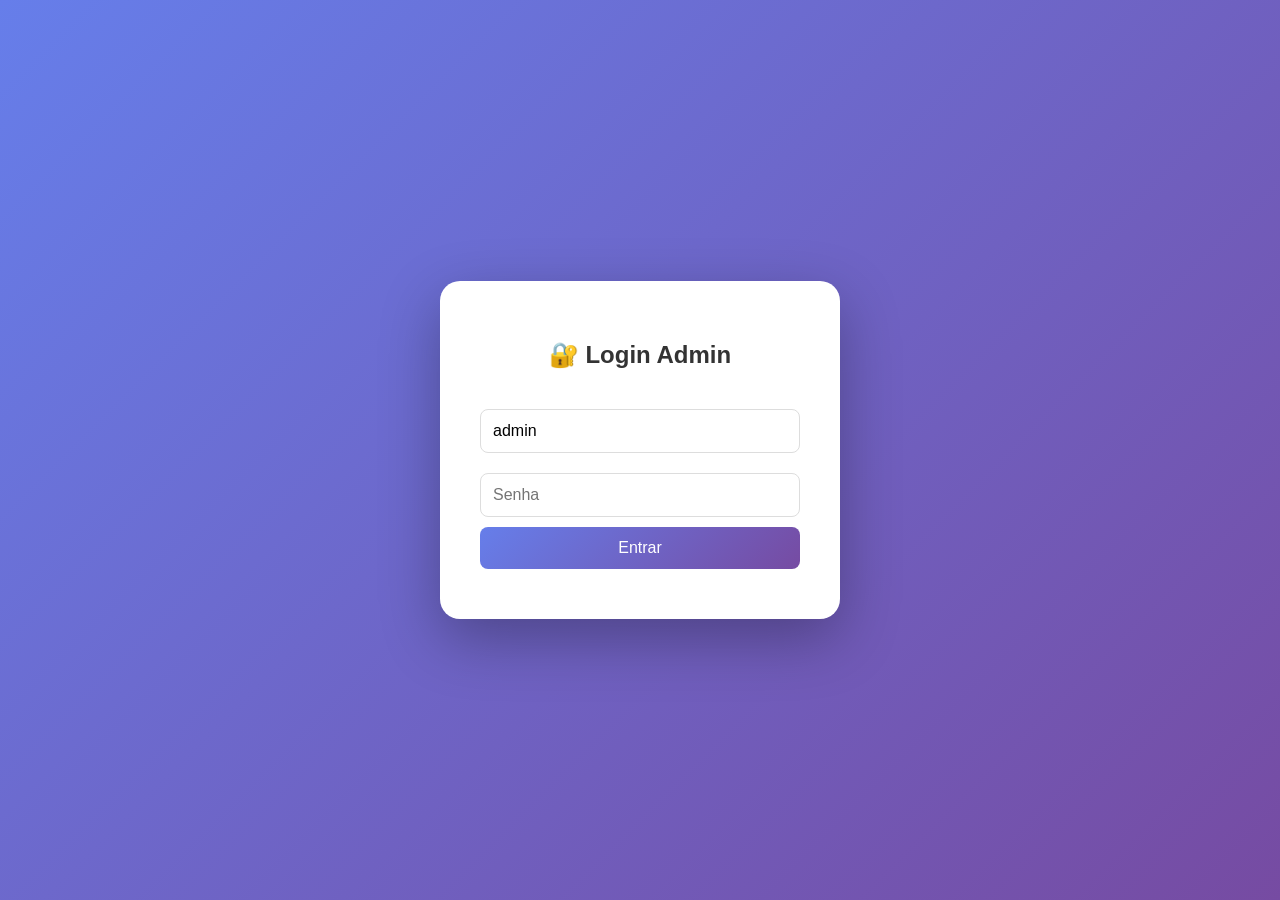
<file: admin.html>
<!DOCTYPE html>
<html lang="pt-br">
<head>
    <meta charset="UTF-8">
    <meta name="viewport" content="width=device-width, initial-scale=1.0">
    <title>Admin - Sistema</title>
    <style>
        * { box-sizing: border-box; }
        body { font-family: 'Segoe UI', Tahoma, Geneva, Verdana, sans-serif; margin: 0; padding: 0; background: linear-gradient(135deg, #667eea 0%, #764ba2 100%); min-height: 100vh; }
        .login-container { display: flex; justify-content: center; align-items: center; min-height: 100vh; }
        .login-box { background: white; padding: 40px; border-radius: 20px; box-shadow: 0 20px 60px rgba(0,0,0,0.3); width: 400px; text-align: center; }
        .login-box h2 { color: #333; margin-bottom: 30px; }
        .login-box input { width: 100%; padding: 12px; margin: 10px 0; border: 1px solid #ddd; border-radius: 8px; font-size: 16px; }
        .login-box button { width: 100%; padding: 12px; background: linear-gradient(135deg, #667eea 0%, #764ba2 100%); color: white; border: none; border-radius: 8px; font-size: 16px; cursor: pointer; }
        .login-box button:hover { transform: translateY(-2px); box-shadow: 0 5px 15px rgba(0,0,0,0.2); }
        .error-msg { color: red; margin-top: 10px; font-size: 14px; }

        .admin-panel { display: none; padding: 20px; background: #f8f9fa; min-height: 100vh; }
        .header { background: white; padding: 15px 30px; display: flex; justify-content: space-between; align-items: center; box-shadow: 0 2px 10px rgba(0,0,0,0.1); border-radius: 10px; margin-bottom: 20px; }
        .logo { font-size: 24px; font-weight: bold; background: linear-gradient(135deg, #667eea 0%, #764ba2 100%); -webkit-background-clip: text; -webkit-text-fill-color: transparent; }
        .logout-btn { background: #dc3545; color: white; border: none; padding: 8px 16px; border-radius: 8px; cursor: pointer; }
        .logout-btn:hover { background: #c82333; }

        .tabs { display: flex; gap: 10px; margin-bottom: 20px; border-bottom: 2px solid #eee; flex-wrap: wrap; }
        .tab { padding: 10px 20px; cursor: pointer; background: #e9ecef; border-radius: 8px 8px 0 0; transition: all 0.3s; }
        .tab.active { background: #667eea; color: white; }

        .tab-content { background: white; padding: 20px; border-radius: 8px; box-shadow: 0 2px 10px rgba(0,0,0,0.1); }
        .form-group { margin-bottom: 15px; }
        .form-group label { display: block; margin-bottom: 5px; font-weight: 500; }
        .form-group input, .form-group select { width: 100%; padding: 10px; border: 1px solid #ddd; border-radius: 8px; }
        button { padding: 10px 20px; background: #28a745; color: white; border: none; border-radius: 8px; cursor: pointer; transition: all 0.3s; }
        button:hover { background: #218838; }
        table { width: 100%; border-collapse: collapse; margin-top: 20px; }
        th, td { padding: 10px; text-align: left; border-bottom: 1px solid #ddd; }
        th { background: #f8f9fa; }
        .status { padding: 5px 10px; border-radius: 20px; font-size: 12px; font-weight: bold; display: inline-block; }
        .ativo { background: #d4edda; color: #155724; }
        .bloqueado { background: #f8d7da; color: #721c24; }
        .expirado { background: #ffc107; color: #856404; }
        .btn-small { padding: 5px 12px; margin: 2px; font-size: 12px; border: none; border-radius: 6px; cursor: pointer; display: inline-block; }
        .btn-edit { background: #007bff; color: white; }
        .btn-edit:hover { background: #0056b3; }
        .btn-block { background: #dc3545; color: white; }
        .btn-unlock { background: #28a745; color: white; }
        .btn-delete { background: #e83e8c; color: white; }
        .btn-renew { background: #17a2b8; color: white; }
        .btn-clear { background: #6c757d; color: white; }
        .acoes-cell { min-width: 360px; }
        .notification { position: fixed; top: 20px; right: 20px; padding: 15px 20px; border-radius: 8px; color: white; font-weight: bold; z-index: 2000; animation: slideIn 0.3s ease; }
        .notification.success { background: #28a745; }
        .notification.error { background: #dc3545; }
        .notification.info { background: #17a2b8; }
        @keyframes slideIn { from { transform: translateX(100%); opacity: 0; } to { transform: translateX(0); opacity: 1; } }
        
        .modal-edit { display: none; position: fixed; top: 0; left: 0; width: 100%; height: 100%; background: rgba(0,0,0,0.5); z-index: 1000; justify-content: center; align-items: center; }
        .modal-edit.show { display: flex; }
        .modal-edit-content { background: white; padding: 30px; border-radius: 10px; width: 450px; max-width: 90%; }
        .close-modal-edit { float: right; font-size: 24px; cursor: pointer; }
        .checkbox-group { display: flex; align-items: center; gap: 10px; margin-top: 10px; }
        .checkbox-group input { width: auto; margin: 0; }
        .dias-group.disabled { opacity: 0.5; pointer-events: none; }
        .history-item { background: #f9f9f9; padding: 15px; margin: 10px 0; border-left: 4px solid #667eea; border-radius: 5px; }
        .history-time { font-size: 12px; color: #666; margin-top: 5px; }
        .info-badge { background: #e8f4f8; padding: 10px; border-radius: 5px; margin-bottom: 15px; font-size: 13px; color: #0c5460; }
        
        @media (max-width: 768px) {
            table { font-size: 12px; }
            .btn-small { padding: 3px 8px; font-size: 10px; }
            .acoes-cell { min-width: 280px; }
        }
    </style>
</head>
<body>
    <div id="loginContainer" class="login-container">
        <div class="login-box">
            <h2>🔐 Login Admin</h2>
            <input type="text" id="adminLogin" placeholder="Login" value="admin">
            <input type="password" id="adminPass" placeholder="Senha">
            <button onclick="doAdminLogin()">Entrar</button>
            <div id="adminError" class="error-msg"></div>
        </div>
    </div>

    <div id="adminPanel" class="admin-panel">
        <div class="header">
            <div class="logo">🎭 Painel Administrativo</div>
            <button class="logout-btn" onclick="doAdminLogout()">Sair</button>
        </div>
        <div style="padding: 20px;">
            <div class="tabs">
                <div class="tab active" data-tab="cadastro">➕ Cadastro Usuários</div>
                <div class="tab" data-tab="usuarios-demo">👥 Usuários Demo</div>
                <div class="tab" data-tab="gerenciar">📋 Gerenciar Usuários</div>
                <div class="tab" data-tab="historico">📜 Histórico</div>
            </div>

            <!-- ABA CADASTRO -->
            <div id="cadastro" class="tab-content">
                <h3>Criar Novo Usuário</h3>
                <div class="info-badge">ℹ️ Preencha os dados abaixo para criar um novo usuário no sistema.</div>
                <form id="userForm">
                    <div class="form-group">
                        <label>Nome completo:</label>
                        <input type="text" id="nome" required placeholder="Ex: João Silva">
                    </div>
                    <div class="form-group">
                        <label>CNPJ ou CPF:</label>
                        <input type="text" id="documento" required placeholder="000.000.000-00">
                    </div>
                    <div class="form-group">
                        <label>Login (usuário):</label>
                        <input type="text" id="login" required placeholder="Ex: joao.silva">
                    </div>
                    <div class="form-group">
                        <label>Senha:</label>
                        <input type="password" id="senha" required placeholder="********">
                    </div>
                    <div class="form-group">
                        <label>Tipo de Usuário:</label>
                        <select id="tipoUsuario" required>
                            <option value="normal">📋 Usuário Comum</option>
                            <option value="admin">👑 Administrador</option>
                        </select>
                        <small style="color: #666;">Administradores têm acesso ao painel admin</small>
                    </div>
                    <div class="checkbox-group">
                        <input type="checkbox" id="acessoIlimitado" onchange="toggleDiasAcesso()">
                        <label>🔓 Acesso Ilimitado (sem data de expiração)</label>
                    </div>
                    <div id="diasAcessoGroup" class="dias-group">
                        <div class="form-group">
                            <label>Dias de Acesso:</label>
                            <input type="number" id="diasAcesso" value="30" min="1">
                        </div>
                    </div>
                    <button type="submit">✅ Criar Usuário</button>
                </form>
            </div>

            <!-- ABA USUÁRIOS DEMO -->
            <div id="usuarios-demo" class="tab-content" style="display: none;">
                <h3>Gerenciar Usuários de Demonstração</h3>
                <div class="info-badge">ℹ️ Usuários demo são para testes. Eles têm data de EXPIRAÇÃO configurável.</div>
                <form id="demoUserForm">
                    <div class="form-group">
                        <label>Login Demo:</label>
                        <input type="text" id="demoLogin" placeholder="ex: usuario_teste" required>
                    </div>
                    <div class="form-group">
                        <label>Senha Demo:</label>
                        <input type="password" id="demoSenha" placeholder="senha123" required>
                    </div>
                    <div class="form-group">
                        <label>Dias de Acesso (expira após):</label>
                        <input type="number" id="demoDiasAcesso" value="30" min="1" required>
                        <small style="color: #666;">Após este período, o usuário será bloqueado automaticamente</small>
                    </div>
                    <button type="submit">➕ Adicionar Usuário Demo</button>
                </form>
                <h3 style="margin-top: 30px;">👥 Usuários Demo Cadastrados</h3>
                <table id="demoUsersTable">
                    <thead><tr><th>Login</th><th>Expiração</th><th>Status</th><th>Ações</th></tr></thead>
                    <tbody></tbody>
                </table>
            </div>

            <!-- ABA GERENCIAR -->
            <div id="gerenciar" class="tab-content" style="display: none;">
                <h3>📋 Gerenciar Usuários Cadastrados</h3>
                <div class="info-badge">ℹ️ Gerencie usuários, edite dados, senhas, bloqueie/desbloqueie, renove acessos ou remova usuários.</div>
                <table id="gerenciarTable">
                    <thead><tr><th>Nome</th><th>Login</th><th>Tipo</th><th>Status</th><th>Expiração</th><th class="acoes-cell">Ações</th></tr></thead>
                    <tbody></tbody>
                </table>
            </div>

            <!-- ABA HISTÓRICO -->
            <div id="historico" class="tab-content" style="display: none;">
                <h3>📜 Histórico de Atualizações</h3>
                <div style="margin-bottom: 15px;">
                    <button class="btn-clear" onclick="limparHistorico()">🗑️ Limpar Histórico</button>
                </div>
                <div id="historicoContainer" style="max-height: 500px; overflow-y: auto;"></div>
            </div>
        </div>
    </div>

    <!-- MODAL EDITAR USUÁRIO (completo) -->
    <div id="editUserModal" class="modal-edit">
        <div class="modal-edit-content">
            <span class="close-modal-edit" onclick="closeEditUserModal()">&times;</span>
            <h3>✏️ Editar Usuário</h3>
            <form id="editUserForm">
                <div class="form-group">
                    <label>Nome completo:</label>
                    <input type="text" id="editNome" required>
                </div>
                <div class="form-group">
                    <label>Login (usuário):</label>
                    <input type="text" id="editLogin" required>
                    <small style="color: #666;">⚠️ Alterar o login pode afetar projetos existentes</small>
                </div>
                <div class="form-group">
                    <label>Nova Senha (opcional):</label>
                    <input type="password" id="editPassword" placeholder="Deixe em branco para manter a atual">
                </div>
                <div class="form-group">
                    <label>Confirmar Senha:</label>
                    <input type="password" id="editConfirmPassword" placeholder="Confirme a nova senha">
                </div>
                <div class="form-group">
                    <label>Tipo de Usuário:</label>
                    <select id="editTipoUsuario">
                        <option value="normal">📋 Usuário Comum</option>
                        <option value="admin">👑 Administrador</option>
                    </select>
                </div>
                <button type="submit">💾 Salvar Alterações</button>
            </form>
        </div>
    </div>

    <!-- MODAL RENOVAR ACESSO -->
    <div id="renewAccessModal" class="modal-edit">
        <div class="modal-edit-content">
            <span class="close-modal-edit" onclick="closeRenewModal()">&times;</span>
            <h3>🔄 Renovar Acesso</h3>
            <form id="renewAccessForm">
                <div class="form-group">
                    <label>Login:</label>
                    <input type="text" id="renewUserLogin" disabled style="background: #f0f0f0;">
                </div>
                <div class="checkbox-group">
                    <input type="checkbox" id="renewIlimitado" onchange="toggleRenewDias()">
                    <label>🔓 Tornar acesso ilimitado</label>
                </div>
                <div id="renewDiasGroup" class="dias-group">
                    <div class="form-group">
                        <label>Adicionar Dias:</label>
                        <input type="number" id="renewDays" value="30" min="1">
                    </div>
                </div>
                <button type="submit">🔄 Renovar Acesso</button>
            </form>
        </div>
    </div>

    <script>
        // ==================== VARIÁVEIS GLOBAIS ====================
        let currentEditingUserIndex = null;
        let currentEditingUserType = null;
        let currentEditingDemoIndex = null;
        let currentReviewingUser = null;
        let currentRenewUserType = null;
        const ADMIN_PASSWORD = 'admin123';

        // ==================== FUNÇÕES DE UTILIDADE ====================
        function showNotification(message, type = 'success') {
            const notification = document.createElement('div');
            notification.className = `notification ${type}`;
            notification.innerHTML = message;
            document.body.appendChild(notification);
            setTimeout(() => notification.remove(), 3000);
        }

        function escapeHtml(text) {
            if (!text) return '';
            const div = document.createElement('div');
            div.textContent = text;
            return div.innerHTML;
        }

        function toggleDiasAcesso() {
            const isIlimitado = document.getElementById('acessoIlimitado').checked;
            const diasGroup = document.getElementById('diasAcessoGroup');
            const diasInput = document.getElementById('diasAcesso');
            if (isIlimitado) {
                diasGroup.classList.add('disabled');
                diasInput.disabled = true;
            } else {
                diasGroup.classList.remove('disabled');
                diasInput.disabled = false;
            }
        }

        function toggleRenewDias() {
            const isIlimitado = document.getElementById('renewIlimitado').checked;
            const diasGroup = document.getElementById('renewDiasGroup');
            const daysInput = document.getElementById('renewDays');
            if (isIlimitado) {
                diasGroup.classList.add('disabled');
                daysInput.disabled = true;
            } else {
                diasGroup.classList.remove('disabled');
                daysInput.disabled = false;
            }
        }

        // ==================== HISTÓRICO ====================
        function addToHistory(message) {
            let history = JSON.parse(localStorage.getItem('adminHistory') || '[]');
            const timestamp = new Date().toLocaleString('pt-BR');
            history.unshift({ message, timestamp });
            if (history.length > 100) history = history.slice(0, 100);
            localStorage.setItem('adminHistory', JSON.stringify(history));
        }

        function loadHistory() {
            const history = JSON.parse(localStorage.getItem('adminHistory') || '[]');
            const container = document.getElementById('historicoContainer');
            container.innerHTML = '';
            if (history.length === 0) {
                container.innerHTML = '<p style="text-align: center; color: #999; padding: 40px;">📭 Nenhum registro no histórico</p>';
                return;
            }
            history.forEach(item => {
                const div = document.createElement('div');
                div.className = 'history-item';
                div.innerHTML = `<strong>📌 ${escapeHtml(item.message)}</strong><div class="history-time">🕐 ${item.timestamp}</div>`;
                container.appendChild(div);
            });
        }

        function limparHistorico() {
            if (confirm('Tem certeza que deseja LIMPAR TODO o histórico?')) {
                localStorage.removeItem('adminHistory');
                addToHistory(`🧹 Histórico foi LIMPO pelo administrador em ${new Date().toLocaleString('pt-BR')}`);
                loadHistory();
                showNotification('✅ Histórico limpo com sucesso!', 'success');
            }
        }

        // ==================== SINCRONIZAÇÃO ====================
        function syncUsersWithIndex() {
            let cultureUsers = JSON.parse(localStorage.getItem('cultureUsers') || '[]');
            let users = JSON.parse(localStorage.getItem('users') || '[]');
            let demoUsers = JSON.parse(localStorage.getItem('demoUsers') || '[]');
            let novosCultureUsers = [];
            
            // Adiciona admin principal
            novosCultureUsers.push({ email: 'admin', password: 'admin123', name: 'Administrador' });
            
            // Adiciona usuários normais ativos e não expirados
            users.forEach(user => {
                if (user.login === 'admin') return;
                if (user.status !== 'bloqueado') {
                    let acessoValido = true;
                    if (!user.acessoIlimitado && user.dataExpiracao && new Date() > new Date(user.dataExpiracao)) {
                        acessoValido = false;
                    }
                    if (acessoValido) {
                        novosCultureUsers.push({ email: user.login, password: user.senha, name: user.nome });
                    }
                }
            });
            
            // Adiciona usuários demo
            demoUsers.forEach(demo => {
                if (demo.status !== 'bloqueado') {
                    let acessoValido = true;
                    if (!demo.acessoIlimitado && demo.dataExpiracao && new Date() > new Date(demo.dataExpiracao)) {
                        acessoValido = false;
                    }
                    if (acessoValido) {
                        novosCultureUsers.push({ email: demo.login, password: demo.senha, name: 'Usuário Demo' });
                    }
                }
            });
            
            localStorage.setItem('cultureUsers', JSON.stringify(novosCultureUsers));
        }

        function verificarExpiracaoDemoUsers() {
            let demoUsers = JSON.parse(localStorage.getItem('demoUsers') || '[]');
            let atualizado = false;
            
            demoUsers = demoUsers.map(user => {
                if (user.dataExpiracao && !user.acessoIlimitado && new Date() > new Date(user.dataExpiracao) && user.status !== 'expirado') {
                    user.status = 'expirado';
                    atualizado = true;
                    addToHistory(`⏰ Usuário demo ${user.login} EXPIRou automaticamente`);
                }
                return user;
            });
            
            if (atualizado) {
                localStorage.setItem('demoUsers', JSON.stringify(demoUsers));
                syncUsersWithIndex();
            }
        }

        function ensureAdminUser() {
            let users = JSON.parse(localStorage.getItem('users') || '[]');
            const adminExists = users.find(u => u.login === 'admin');
            if (!adminExists) {
                users.unshift({
                    nome: 'Administrador Master',
                    documento: '000.000.000-00',
                    login: 'admin',
                    senha: 'admin123',
                    status: 'ativo',
                    tipo: 'admin',
                    dataExpiracao: null,
                    acessoIlimitado: true
                });
                localStorage.setItem('users', JSON.stringify(users));
                addToHistory('👑 Usuário administrador padrão criado');
            }
            syncUsersWithIndex();
        }

        // ==================== LOGIN/LOGOUT ADMIN ====================
        function doAdminLogin() {
            const login = document.getElementById('adminLogin').value;
            const password = document.getElementById('adminPass').value;
            const errorDiv = document.getElementById('adminError');

            if (login === 'admin' && password === ADMIN_PASSWORD) {
                sessionStorage.setItem('adminLogado', 'true');
                document.getElementById('loginContainer').style.display = 'none';
                document.getElementById('adminPanel').style.display = 'block';
                verificarExpiracaoDemoUsers();
                loadUsers();
                loadDemoUsers();
                loadHistory();
                errorDiv.textContent = '';
                showNotification('✅ Login realizado com sucesso!', 'success');
            } else {
                errorDiv.textContent = 'Login ou senha incorretos! (Use admin / admin123)';
                showNotification('❌ Login ou senha incorretos!', 'error');
            }
        }

        function doAdminLogout() {
            sessionStorage.removeItem('adminLogado');
            document.getElementById('loginContainer').style.display = 'flex';
            document.getElementById('adminPanel').style.display = 'none';
            document.getElementById('adminPass').value = '';
            document.getElementById('adminError').textContent = '';
            showNotification('🔓 Logout realizado com sucesso!', 'info');
        }

        // ==================== ABAS ====================
        function showTab(tabName) {
            const tabs = document.querySelectorAll('.tab-content');
            tabs.forEach(tab => tab.style.display = 'none');
            document.getElementById(tabName).style.display = 'block';
            
            const tabButtons = document.querySelectorAll('.tab');
            tabButtons.forEach(btn => {
                if (btn.getAttribute('data-tab') === tabName) {
                    btn.classList.add('active');
                } else {
                    btn.classList.remove('active');
                }
            });
            
            if (tabName === 'gerenciar') loadUsers();
            else if (tabName === 'usuarios-demo') loadDemoUsers();
            else if (tabName === 'historico') loadHistory();
        }

        // ==================== CARREGAR USUÁRIOS NORMAIS ====================
        function loadUsers() {
            const users = JSON.parse(localStorage.getItem('users') || '[]');
            const tbody = document.querySelector('#gerenciarTable tbody');
            tbody.innerHTML = '';

            users.forEach((user, index) => {
                if (user.login === 'admin') return;
                
                let statusClass = 'ativo';
                let statusText = 'Ativo';
                let expiracaoText = 'Ilimitado';
                let tipoText = user.tipo === 'admin' ? '👑 Administrador' : '📋 Usuário Comum';
                let tipoIcon = user.tipo === 'admin' ? 'admin' : 'normal';
                
                if (!user.acessoIlimitado && user.dataExpiracao) {
                    const expireDate = new Date(user.dataExpiracao);
                    expiracaoText = expireDate.toLocaleDateString('pt-BR');
                    if (new Date() > expireDate) {
                        statusClass = 'expirado';
                        statusText = 'Expirado';
                    }
                }
                if (user.status === 'bloqueado') {
                    statusClass = 'bloqueado';
                    statusText = 'Bloqueado';
                }

                const row = document.createElement('tr');
                row.innerHTML = `
                    <td>${escapeHtml(user.nome)}</td>
                    <td><strong>${escapeHtml(user.login)}</strong></td>
                    <td><span class="status ${user.tipo === 'admin' ? 'ativo' : ''}" style="${user.tipo === 'admin' ? 'background:#667eea;color:white;' : ''}">${tipoText}</span></td>
                    <td><span class="status ${statusClass}">${statusText}</span></td>
                    <td>${expiracaoText}</td>
                    <td class="acoes-cell">
                        <button class="btn-small btn-edit" onclick="openEditUserModal(${index}, 'normal')" title="Editar Usuário">✏️ Editar</button>
                        <button class="btn-small ${user.status === 'bloqueado' ? 'btn-unlock' : 'btn-block'}" onclick="toggleStatus(${index})" title="${user.status === 'bloqueado' ? 'Desbloquear' : 'Bloquear'}">
                            ${user.status === 'bloqueado' ? '🔓 Desbloquear' : '🔒 Bloquear'}
                        </button>
                        <button class="btn-small btn-renew" onclick="openRenewModal(${index}, 'normal')" title="Renovar Acesso">🔄 Renovar</button>
                        <button class="btn-small btn-delete" onclick="deleteUser(${index})" title="Deletar Usuário">🗑️ Deletar</button>
                    </td>
                `;
                tbody.appendChild(row);
            });
        }

        // ==================== CARREGAR USUÁRIOS DEMO ====================
        function loadDemoUsers() {
            const demoUsers = JSON.parse(localStorage.getItem('demoUsers') || '[]');
            const tbody = document.querySelector('#demoUsersTable tbody');
            tbody.innerHTML = '';

            demoUsers.forEach((user, index) => {
                let statusClass = 'ativo';
                let statusText = 'Ativo';
                let expiracaoText = 'Ilimitado';
                
                if (user.dataExpiracao && !user.acessoIlimitado) {
                    const expireDate = new Date(user.dataExpiracao);
                    expiracaoText = expireDate.toLocaleDateString('pt-BR');
                    if (new Date() > expireDate) {
                        statusClass = 'expirado';
                        statusText = 'Expirado';
                    }
                }
                if (user.status === 'bloqueado') {
                    statusClass = 'bloqueado';
                    statusText = 'Bloqueado';
                }
                
                const row = document.createElement('tr');
                row.innerHTML = `
                    <td><strong>${escapeHtml(user.login)}</strong></td>
                    <td>${expiracaoText}</td>
                    <td><span class="status ${statusClass}">${statusText}</span></td>
                    <td>
                        <button class="btn-small btn-edit" onclick="openEditUserModal(${index}, 'demo')" title="Editar Usuário Demo">✏️ Editar</button>
                        <button class="btn-small btn-renew" onclick="openRenewModal(${index}, 'demo')" title="Renovar Acesso">🔄 Renovar</button>
                        <button class="btn-small btn-delete" onclick="deleteDemoUser(${index})" title="Deletar Usuário">🗑️ Deletar</button>
                    </td>
                `;
                tbody.appendChild(row);
            });
        }

        // ==================== MODAL EDITAR USUÁRIO ====================
        function openEditUserModal(index, type) {
            currentEditingUserType = type;
            if (type === 'normal') {
                const users = JSON.parse(localStorage.getItem('users') || '[]');
                currentEditingUserIndex = index;
                const user = users[index];
                document.getElementById('editNome').value = user.nome;
                document.getElementById('editLogin').value = user.login;
                document.getElementById('editPassword').value = '';
                document.getElementById('editConfirmPassword').value = '';
                document.getElementById('editTipoUsuario').value = user.tipo || 'normal';
            } else {
                const demoUsers = JSON.parse(localStorage.getItem('demoUsers') || '[]');
                currentEditingDemoIndex = index;
                const user = demoUsers[index];
                document.getElementById('editNome').value = user.nome || 'Usuário Demo';
                document.getElementById('editLogin').value = user.login;
                document.getElementById('editPassword').value = '';
                document.getElementById('editConfirmPassword').value = '';
                document.getElementById('editTipoUsuario').value = 'normal';
                document.getElementById('editTipoUsuario').disabled = true;
            }
            document.getElementById('editUserModal').classList.add('show');
        }

        function closeEditUserModal() {
            document.getElementById('editUserModal').classList.remove('show');
            currentEditingUserIndex = null;
            currentEditingDemoIndex = null;
            currentEditingUserType = null;
            document.getElementById('editTipoUsuario').disabled = false;
        }

        // ==================== AÇÕES DOS USUÁRIOS ====================
        function toggleStatus(index) {
            let users = JSON.parse(localStorage.getItem('users') || '[]');
            users[index].status = users[index].status === 'bloqueado' ? 'ativo' : 'bloqueado';
            localStorage.setItem('users', JSON.stringify(users));
            syncUsersWithIndex();
            const action = users[index].status === 'bloqueado' ? 'BLOQUEADO' : 'DESBLOQUEADO';
            addToHistory(`🔒 Usuário ${users[index].nome} (${users[index].login}) foi ${action}`);
            loadUsers();
            showNotification(`✅ Usuário ${action === 'BLOQUEADO' ? 'bloqueado' : 'desbloqueado'} com sucesso!`, 'success');
        }

        function deleteUser(index) {
            const users = JSON.parse(localStorage.getItem('users') || '[]');
            const userName = users[index].login;
            const userNome = users[index].nome;
            if (confirm(`Tem certeza que deseja DELETAR o usuário "${userNome}" (${userName})?`)) {
                users.splice(index, 1);
                localStorage.setItem('users', JSON.stringify(users));
                syncUsersWithIndex();
                addToHistory(`🗑️ Usuário ${userNome} (${userName}) foi DELETADO do sistema`);
                loadUsers();
                showNotification(`✅ Usuário ${userNome} deletado com sucesso!`, 'success');
            }
        }

        function deleteDemoUser(index) {
            const demoUsers = JSON.parse(localStorage.getItem('demoUsers') || '[]');
            const userName = demoUsers[index].login;
            if (confirm(`Tem certeza que deseja deletar o usuário demo "${userName}"?`)) {
                demoUsers.splice(index, 1);
                localStorage.setItem('demoUsers', JSON.stringify(demoUsers));
                syncUsersWithIndex();
                addToHistory(`🗑️ Usuário demo ${userName} foi DELETADO`);
                loadDemoUsers();
                showNotification(`✅ Usuário demo ${userName} deletado com sucesso!`, 'success');
            }
        }

        // ==================== RENOVAÇÃO DE ACESSO ====================
        function openRenewModal(index, type) {
            currentRenewUserType = type;
            if (type === 'normal') {
                const users = JSON.parse(localStorage.getItem('users') || '[]');
                currentReviewingUser = index;
                document.getElementById('renewUserLogin').value = users[index].login;
                document.getElementById('renewIlimitado').checked = users[index].acessoIlimitado || false;
            } else {
                const demoUsers = JSON.parse(localStorage.getItem('demoUsers') || '[]');
                currentReviewingUser = index;
                document.getElementById('renewUserLogin').value = demoUsers[index].login;
                document.getElementById('renewIlimitado').checked = demoUsers[index].acessoIlimitado || false;
            }
            document.getElementById('renewDays').value = '30';
            toggleRenewDias();
            document.getElementById('renewAccessModal').classList.add('show');
        }

        function closeRenewModal() {
            document.getElementById('renewAccessModal').classList.remove('show');
            currentReviewingUser = null;
            currentRenewUserType = null;
        }

        // ==================== FORMULÁRIOS ====================
        document.getElementById('userForm').addEventListener('submit', function(e) {
            e.preventDefault();
            const nome = document.getElementById('nome').value;
            const documento = document.getElementById('documento').value;
            const login = document.getElementById('login').value;
            const senha = document.getElementById('senha').value;
            const tipo = document.getElementById('tipoUsuario').value;
            const acessoIlimitado = document.getElementById('acessoIlimitado').checked;
            const diasAcesso = parseInt(document.getElementById('diasAcesso').value);

            let users = JSON.parse(localStorage.getItem('users') || '[]');
            if (users.find(u => u.login === login)) {
                showNotification('❌ Login já existe! Escolha outro.', 'error');
                return;
            }

            let dataExpiracao = null;
            let expiracaoMsg = '';
            if (!acessoIlimitado) {
                dataExpiracao = new Date();
                dataExpiracao.setDate(dataExpiracao.getDate() + diasAcesso);
                expiracaoMsg = `acesso até ${dataExpiracao.toLocaleDateString('pt-BR')}`;
            } else {
                expiracaoMsg = 'acesso ILIMITADO';
            }

            users.push({ nome, documento, login, senha, status: 'ativo', tipo, dataExpiracao: dataExpiracao ? dataExpiracao.toISOString() : null, acessoIlimitado });
            localStorage.setItem('users', JSON.stringify(users));
            syncUsersWithIndex();
            addToHistory(`✅ NOVO USUÁRIO: ${nome} (${login}) - Tipo: ${tipo === 'admin' ? 'Administrador' : 'Comum'} - ${expiracaoMsg}`);
            showNotification(`✅ Usuário criado com sucesso!\n📌 Login: ${login}\n🔑 Senha: ${senha}\n👤 Tipo: ${tipo === 'admin' ? 'Administrador' : 'Usuário Comum'}`, 'success');
            document.getElementById('userForm').reset();
            document.getElementById('acessoIlimitado').checked = false;
            document.getElementById('diasAcesso').disabled = false;
            document.getElementById('diasAcessoGroup').classList.remove('disabled');
            document.getElementById('tipoUsuario').value = 'normal';
            loadUsers();
        });

        document.getElementById('demoUserForm').addEventListener('submit', function(e) {
            e.preventDefault();
            const demoLogin = document.getElementById('demoLogin').value;
            const demoSenha = document.getElementById('demoSenha').value;
            const diasAcesso = parseInt(document.getElementById('demoDiasAcesso').value);

            let demoUsers = JSON.parse(localStorage.getItem('demoUsers') || '[]');
            if (demoUsers.find(u => u.login === demoLogin)) {
                showNotification('❌ Login demo já existe!', 'error');
                return;
            }

            const dataExpiracao = new Date();
            dataExpiracao.setDate(dataExpiracao.getDate() + diasAcesso);

            demoUsers.push({ login: demoLogin, senha: demoSenha, nome: 'Usuário Demo', status: 'ativo', tipo: 'demo', dataExpiracao: dataExpiracao.toISOString(), acessoIlimitado: false });
            localStorage.setItem('demoUsers', JSON.stringify(demoUsers));
            syncUsersWithIndex();
            addToHistory(`👥 NOVO USUÁRIO DEMO: ${demoLogin} foi criado com acesso até ${dataExpiracao.toLocaleDateString('pt-BR')}`);
            showNotification(`✅ Usuário demo adicionado!\n📌 Login: ${demoLogin}\n🔑 Senha: ${demoSenha}`, 'success');
            document.getElementById('demoUserForm').reset();
            document.getElementById('demoDiasAcesso').value = '30';
            loadDemoUsers();
        });

        document.getElementById('editUserForm').addEventListener('submit', function(e) {
            e.preventDefault();
            const newNome = document.getElementById('editNome').value;
            const newLogin = document.getElementById('editLogin').value;
            const newPassword = document.getElementById('editPassword').value;
            const confirmPassword = document.getElementById('editConfirmPassword').value;
            const newTipo = document.getElementById('editTipoUsuario').value;
            
            if (!newNome || !newLogin) {
                showNotification('❌ Nome e Login são obrigatórios!', 'error');
                return;
            }
            
            if (newPassword && newPassword !== confirmPassword) {
                showNotification('❌ As senhas não coincidem!', 'error');
                return;
            }
            
            if (currentEditingUserType === 'normal') {
                let users = JSON.parse(localStorage.getItem('users') || '[]');
                const oldLogin = users[currentEditingUserIndex].login;
                const oldNome = users[currentEditingUserIndex].nome;
                
                // Verificar se o novo login já existe (se for diferente do antigo)
                if (newLogin !== oldLogin && users.find(u => u.login === newLogin)) {
                    showNotification('❌ Este login já está em uso!', 'error');
                    return;
                }
                
                users[currentEditingUserIndex].nome = newNome;
                users[currentEditingUserIndex].login = newLogin;
                users[currentEditingUserIndex].tipo = newTipo;
                if (newPassword) {
                    users[currentEditingUserIndex].senha = newPassword;
                }
                localStorage.setItem('users', JSON.stringify(users));
                
                let msg = `Usuário ${oldNome} (${oldLogin}) foi EDITADO: `;
                if (oldNome !== newNome) msg += `Nome: "${oldNome}" → "${newNome}", `;
                if (oldLogin !== newLogin) msg += `Login: "${oldLogin}" → "${newLogin}", `;
                if (newPassword) msg += `Senha alterada, `;
                msg += `Tipo: ${newTipo === 'admin' ? 'Administrador' : 'Usuário Comum'}`;
                addToHistory(`✏️ ${msg}`);
                
                loadUsers();
                showNotification(`✅ Usuário ${newLogin} atualizado com sucesso!`, 'success');
            } else if (currentEditingUserType === 'demo') {
                let demoUsers = JSON.parse(localStorage.getItem('demoUsers') || '[]');
                const oldLogin = demoUsers[currentEditingDemoIndex].login;
                
                if (newLogin !== oldLogin && demoUsers.find(u => u.login === newLogin)) {
                    showNotification('❌ Este login já existe!', 'error');
                    return;
                }
                
                demoUsers[currentEditingDemoIndex].nome = newNome;
                demoUsers[currentEditingDemoIndex].login = newLogin;
                if (newPassword) {
                    demoUsers[currentEditingDemoIndex].senha = newPassword;
                }
                localStorage.setItem('demoUsers', JSON.stringify(demoUsers));
                
                addToHistory(`✏️ Usuário demo ${oldLogin} foi EDITADO: novo login: ${newLogin}${newPassword ? ', senha alterada' : ''}`);
                loadDemoUsers();
                showNotification(`✅ Usuário demo ${newLogin} atualizado!`, 'success');
            }
            syncUsersWithIndex();
            closeEditUserModal();
        });

        document.getElementById('renewAccessForm').addEventListener('submit', function(e) {
            e.preventDefault();
            const tornarIlimitado = document.getElementById('renewIlimitado').checked;
            const renewDays = parseInt(document.getElementById('renewDays').value);
            const userLogin = document.getElementById('renewUserLogin').value;
            
            if (!tornarIlimitado && (!renewDays || renewDays < 1)) {
                showNotification('❌ Digite uma quantidade válida de dias!', 'error');
                return;
            }
            
            if (currentRenewUserType === 'normal') {
                let users = JSON.parse(localStorage.getItem('users') || '[]');
                let mensagem = '';
                if (tornarIlimitado) {
                    users[currentReviewingUser].acessoIlimitado = true;
                    users[currentReviewingUser].dataExpiracao = null;
                    mensagem = 'ACESSO ILIMITADO';
                } else {
                    users[currentReviewingUser].acessoIlimitado = false;
                    let dataAtual = new Date();
                    if (users[currentReviewingUser].dataExpiracao && new Date(users[currentReviewingUser].dataExpiracao) > dataAtual) {
                        dataAtual = new Date(users[currentReviewingUser].dataExpiracao);
                    }
                    const dataExpiracao = new Date(dataAtual);
                    dataExpiracao.setDate(dataExpiracao.getDate() + renewDays);
                    users[currentReviewingUser].dataExpiracao = dataExpiracao.toISOString();
                    mensagem = `renovado até ${dataExpiracao.toLocaleDateString('pt-BR')}`;
                }
                users[currentReviewingUser].status = 'ativo';
                localStorage.setItem('users', JSON.stringify(users));
                addToHistory(`🔄 Acesso do usuário ${users[currentReviewingUser].nome} (${userLogin}) foi ${mensagem}`);
                loadUsers();
            } else {
                let demoUsers = JSON.parse(localStorage.getItem('demoUsers') || '[]');
                let mensagem = '';
                if (tornarIlimitado) {
                    demoUsers[currentReviewingUser].acessoIlimitado = true;
                    demoUsers[currentReviewingUser].dataExpiracao = null;
                    mensagem = 'ACESSO ILIMITADO';
                } else {
                    demoUsers[currentReviewingUser].acessoIlimitado = false;
                    let dataAtual = new Date();
                    if (demoUsers[currentReviewingUser].dataExpiracao && new Date(demoUsers[currentReviewingUser].dataExpiracao) > dataAtual) {
                        dataAtual = new Date(demoUsers[currentReviewingUser].dataExpiracao);
                    }
                    const dataExpiracao = new Date(dataAtual);
                    dataExpiracao.setDate(dataExpiracao.getDate() + renewDays);
                    demoUsers[currentReviewingUser].dataExpiracao = dataExpiracao.toISOString();
                    mensagem = `renovado até ${dataExpiracao.toLocaleDateString('pt-BR')}`;
                }
                demoUsers[currentReviewingUser].status = 'ativo';
                localStorage.setItem('demoUsers', JSON.stringify(demoUsers));
                addToHistory(`🔄 Acesso do usuário demo ${userLogin} foi ${mensagem}`);
                loadDemoUsers();
            }
            syncUsersWithIndex();
            showNotification(`✅ Acesso renovado com sucesso!`, 'success');
            closeRenewModal();
        });

        // ==================== INICIALIZAÇÃO ====================
        window.addEventListener('load', function() {
            ensureAdminUser();
            verificarExpiracaoDemoUsers();
            
            document.querySelectorAll('.tab').forEach(tab => {
                tab.addEventListener('click', function() {
                    showTab(this.getAttribute('data-tab'));
                });
            });
            
            if (sessionStorage.getItem('adminLogado') === 'true') {
                document.getElementById('loginContainer').style.display = 'none';
                document.getElementById('adminPanel').style.display = 'block';
                loadUsers();
                loadDemoUsers();
                loadHistory();
            }
        });

        setInterval(() => {
            verificarExpiracaoDemoUsers();
            if (sessionStorage.getItem('adminLogado') === 'true') {
                loadDemoUsers();
                loadUsers();
            }
        }, 60000);
    </script>
</body>
</html>
</file>
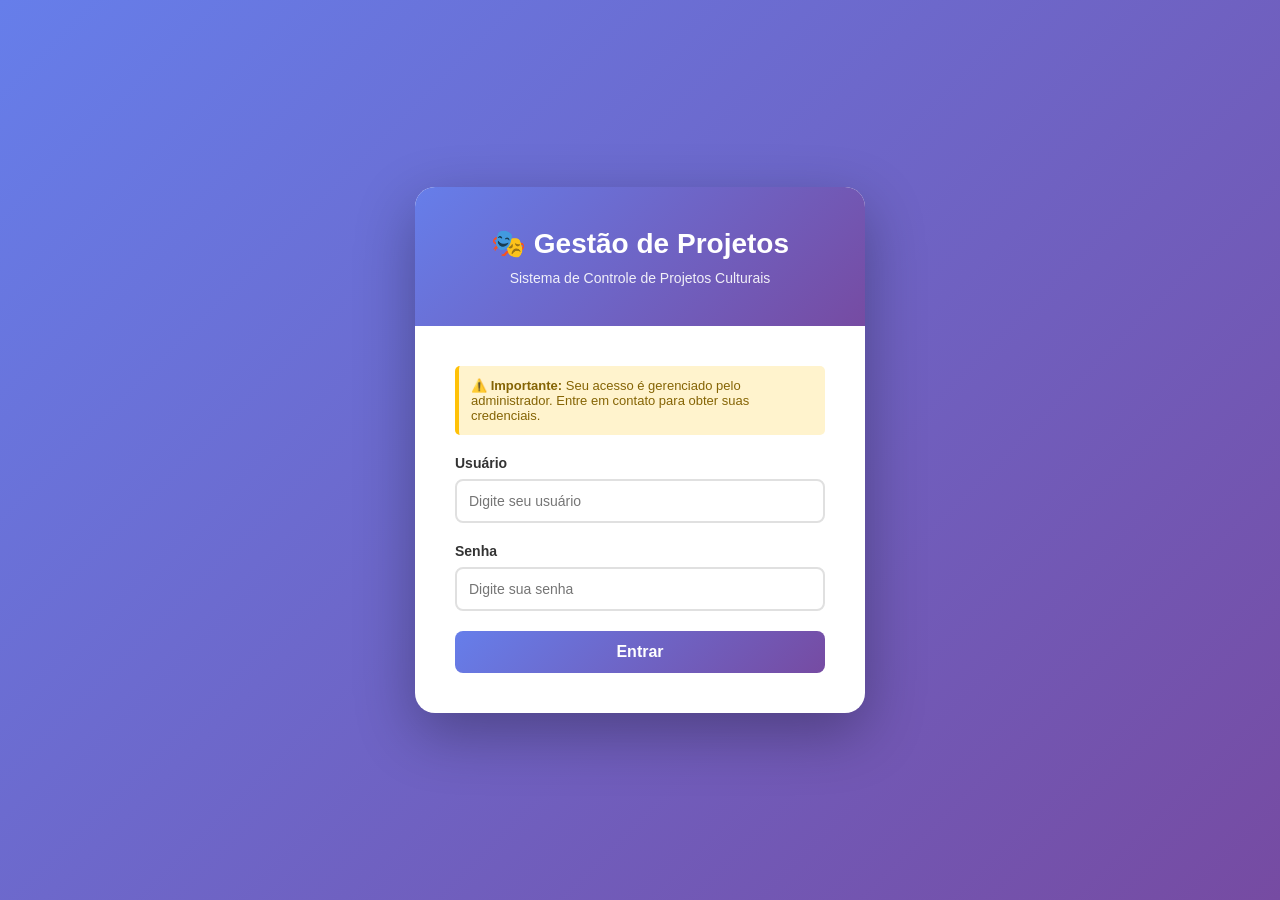
<file: login.html>
<!DOCTYPE html>
<html lang="pt-br">
<head>
    <meta charset="UTF-8">
    <meta name="viewport" content="width=device-width, initial-scale=1.0">
    <title>Login - Gestão de Projetos</title>
    <style>
        * { margin: 0; padding: 0; box-sizing: border-box; }
        body { font-family: 'Segoe UI', Tahoma, Geneva, Verdana, sans-serif; background: linear-gradient(135deg, #667eea 0%, #764ba2 100%); min-height: 100vh; display: flex; justify-content: center; align-items: center; padding: 20px; }
        .login-container { background: white; border-radius: 20px; box-shadow: 0 20px 60px rgba(0,0,0,0.3); overflow: hidden; width: 100%; max-width: 450px; }
        .login-header { background: linear-gradient(135deg, #667eea 0%, #764ba2 100%); color: white; padding: 40px 20px; text-align: center; }
        .login-header h1 { font-size: 28px; margin-bottom: 10px; }
        .login-header p { font-size: 14px; opacity: 0.9; }
        .login-body { padding: 40px; }
        .form-group { margin-bottom: 20px; }
        .form-group label { display: block; margin-bottom: 8px; font-weight: 600; color: #333; font-size: 14px; }
        .form-group input { width: 100%; padding: 12px; border: 2px solid #e0e0e0; border-radius: 8px; font-size: 14px; transition: border-color 0.3s; }
        .form-group input:focus { outline: none; border-color: #667eea; }
        .btn { width: 100%; padding: 12px; border: none; border-radius: 8px; font-size: 16px; font-weight: 600; cursor: pointer; background: linear-gradient(135deg, #667eea 0%, #764ba2 100%); color: white; transition: transform 0.2s; }
        .btn:hover { transform: translateY(-2px); }
        .message { padding: 12px; border-radius: 8px; margin-bottom: 20px; font-size: 14px; display: none; }
        .message.success { background: #d4edda; color: #155724; border: 1px solid #c3e6cb; display: block; }
        .message.error { background: #f8d7da; color: #721c24; border: 1px solid #f5c6cb; display: block; }
        .warning-info { background: #fff3cd; border-left: 4px solid #ffc107; padding: 12px; border-radius: 5px; margin-bottom: 20px; font-size: 13px; color: #856404; }
        @media (max-width: 480px) { .login-body { padding: 25px; } .login-header h1 { font-size: 24px; } }
    </style>
</head>
<body>
    <div class="login-container">
        <div class="login-header">
            <h1>🎭 Gestão de Projetos</h1>
            <p>Sistema de Controle de Projetos Culturais</p>
        </div>
        <div class="login-body">
            <div class="warning-info">⚠️ <strong>Importante:</strong> Seu acesso é gerenciado pelo administrador. Entre em contato para obter suas credenciais.</div>
            <div id="loginMessage" class="message"></div>
            <div class="form-group">
                <label>Usuário</label>
                <input type="text" id="loginUsername" placeholder="Digite seu usuário" autocomplete="username">
            </div>
            <div class="form-group">
                <label>Senha</label>
                <input type="password" id="loginPassword" placeholder="Digite sua senha" autocomplete="current-password">
            </div>
            <button class="btn" onclick="handleLogin()">Entrar</button>
        </div>
    </div>

    <script>
        // ==================== SISTEMA DE AUTENTICAÇÃO ====================
        const auth = {
            login: function(username, password) {
                // Verificar em usuários normais
                let users = JSON.parse(localStorage.getItem('users') || '[]');
                let user = users.find(u => u.login === username && u.senha === password);
                
                if (user) {
                    if (user.status === 'bloqueado') {
                        return { success: false, message: 'Usuário bloqueado. Contate o administrador.' };
                    }
                    if (!user.acessoIlimitado && user.dataExpiracao) {
                        if (new Date() > new Date(user.dataExpiracao)) {
                            user.status = 'expirado';
                            localStorage.setItem('users', JSON.stringify(users));
                            return { success: false, message: 'Acesso expirado. Contate o administrador.' };
                        }
                    }
                    sessionStorage.setItem('currentUser', JSON.stringify({ login: user.login, nome: user.nome, tipo: user.tipo || 'normal' }));
                    return { success: true, message: 'Login realizado com sucesso!' };
                }
                
                // Verificar em usuários demo
                let demoUsers = JSON.parse(localStorage.getItem('demoUsers') || '[]');
                let demoUser = demoUsers.find(u => u.login === username && u.senha === password);
                
                if (demoUser) {
                    if (demoUser.status === 'bloqueado') {
                        return { success: false, message: 'Usuário demo bloqueado.' };
                    }
                    if (!demoUser.acessoIlimitado && demoUser.dataExpiracao) {
                        if (new Date() > new Date(demoUser.dataExpiracao)) {
                            demoUser.status = 'expirado';
                            localStorage.setItem('demoUsers', JSON.stringify(demoUsers));
                            return { success: false, message: 'Acesso demo expirado.' };
                        }
                    }
                    sessionStorage.setItem('currentUser', JSON.stringify({ login: demoUser.login, nome: 'Usuário Demo', tipo: 'demo' }));
                    return { success: true, message: 'Login demo realizado com sucesso!' };
                }
                
                return { success: false, message: 'Usuário ou senha inválidos!' };
            },
            
            isLoggedIn: function() {
                return sessionStorage.getItem('currentUser') !== null;
            },
            
            logout: function() {
                sessionStorage.removeItem('currentUser');
            }
        };

        // ==================== FUNÇÕES DA PÁGINA ====================
        let redirecting = false;

        function handleLogin() {
            if (redirecting) return;
            
            const username = document.getElementById('loginUsername').value.trim();
            const password = document.getElementById('loginPassword').value;
            const messageDiv = document.getElementById('loginMessage');

            if (!username || !password) {
                showMessage(messageDiv, 'Por favor, preencha todos os campos', 'error');
                return;
            }

            const result = auth.login(username, password);

            if (result.success) {
                redirecting = true;
                showMessage(messageDiv, '✅ ' + result.message, 'success');
                setTimeout(() => {
                    window.location.href = 'index.html';
                }, 1000);
            } else {
                showMessage(messageDiv, '❌ ' + result.message, 'error');
            }
        }

        function showMessage(element, message, type) {
            element.textContent = message;
            element.className = 'message ' + type;
            element.style.display = 'block';
            setTimeout(() => {
                element.style.display = 'none';
            }, 3000);
        }

        // ==================== INICIALIZAÇÃO ====================
        document.addEventListener('DOMContentLoaded', () => {
            const passwordInput = document.getElementById('loginPassword');
            if (passwordInput) {
                passwordInput.addEventListener('keypress', (e) => {
                    if (e.key === 'Enter') handleLogin();
                });
            }
            
            // Limpar sessão anterior
            sessionStorage.removeItem('currentUser');
            
            // Redirecionar se já está logado
            if (auth.isLoggedIn()) {
                window.location.href = 'index.html';
            }
        });
    </script>
</body>
</html>
</file>
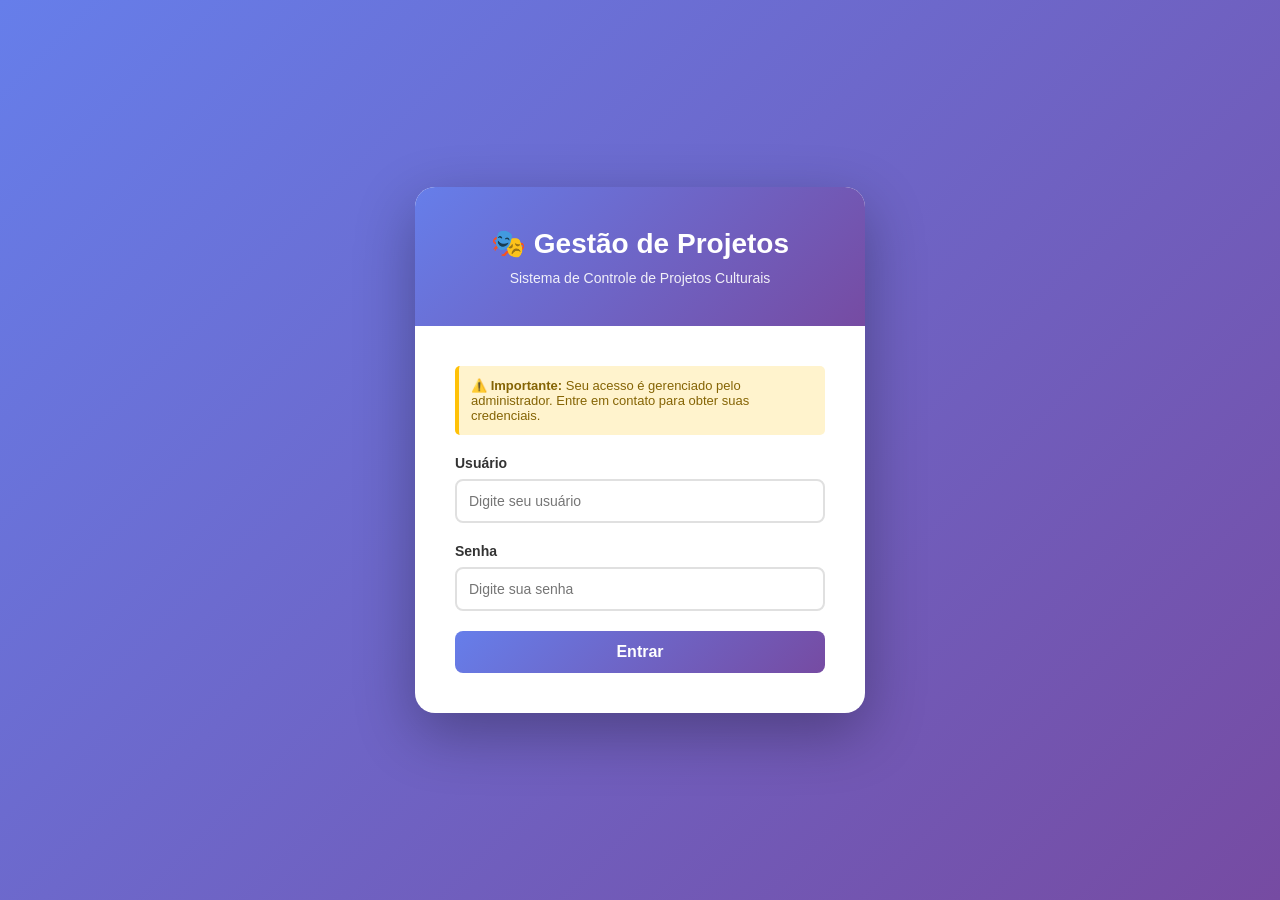
<file: update_password.html>
<!DOCTYPE html>
<html lang="pt-br">
<head>
    <meta charset="UTF-8">
    <meta name="viewport" content="width=device-width, initial-scale=1.0">
    <title>Atualizar Senha</title>
    <style>
        body { font-family: Arial, sans-serif; margin: 20px; }
        form { max-width: 400px; margin: auto; }
        label { display: block; margin-top: 10px; }
        input { width: 100%; padding: 8px; margin-top: 5px; }
        button { margin-top: 20px; padding: 10px; background: #007bff; color: white; border: none; cursor: pointer; }
        button:hover { background: #0056b3; }
    </style>
</head>
<body>
    <h1>Atualizar Login e Senha</h1>
    <form id="updateForm">
        <label for="novoLogin">Novo Login:</label>
        <input type="text" id="novoLogin" required>

        <label for="novaSenha">Nova Senha:</label>
        <input type="password" id="novaSenha" required>

        <button type="submit">Atualizar</button>
    </form>

    <script>
        // Verificar se usuário está logado
        const loggedUser = JSON.parse(localStorage.getItem('loggedUser'));
        if (!loggedUser) {
            window.location.href = 'login.html';
        }

        document.getElementById('updateForm').addEventListener('submit', function(e) {
            e.preventDefault();
            const novoLogin = document.getElementById('novoLogin').value;
            const novaSenha = document.getElementById('novaSenha').value;

            let users = JSON.parse(localStorage.getItem('users')) || [];
            const userIndex = users.findIndex(u => u.login === loggedUser.login);
            if (userIndex !== -1) {
                // Verificar se novo login já existe (exceto o próprio)
                const existingUser = users.find(u => u.login === novoLogin && u.login !== loggedUser.login);
                if (existingUser) {
                    alert('Novo login já existe!');
                    return;
                }

                // Atualizar usuário
                users[userIndex].login = novoLogin;
                users[userIndex].senha = novaSenha;
                users[userIndex].senhaAtualizada = true;
                localStorage.setItem('users', JSON.stringify(users));

                // Atualizar loggedUser
                localStorage.setItem('loggedUser', JSON.stringify(users[userIndex]));

                alert('Login e senha atualizados com sucesso! Use as novas credenciais para entrar.');
                window.location.href = 'index.html';
            }
        });
    </script>
</body>
</html>
</file>
